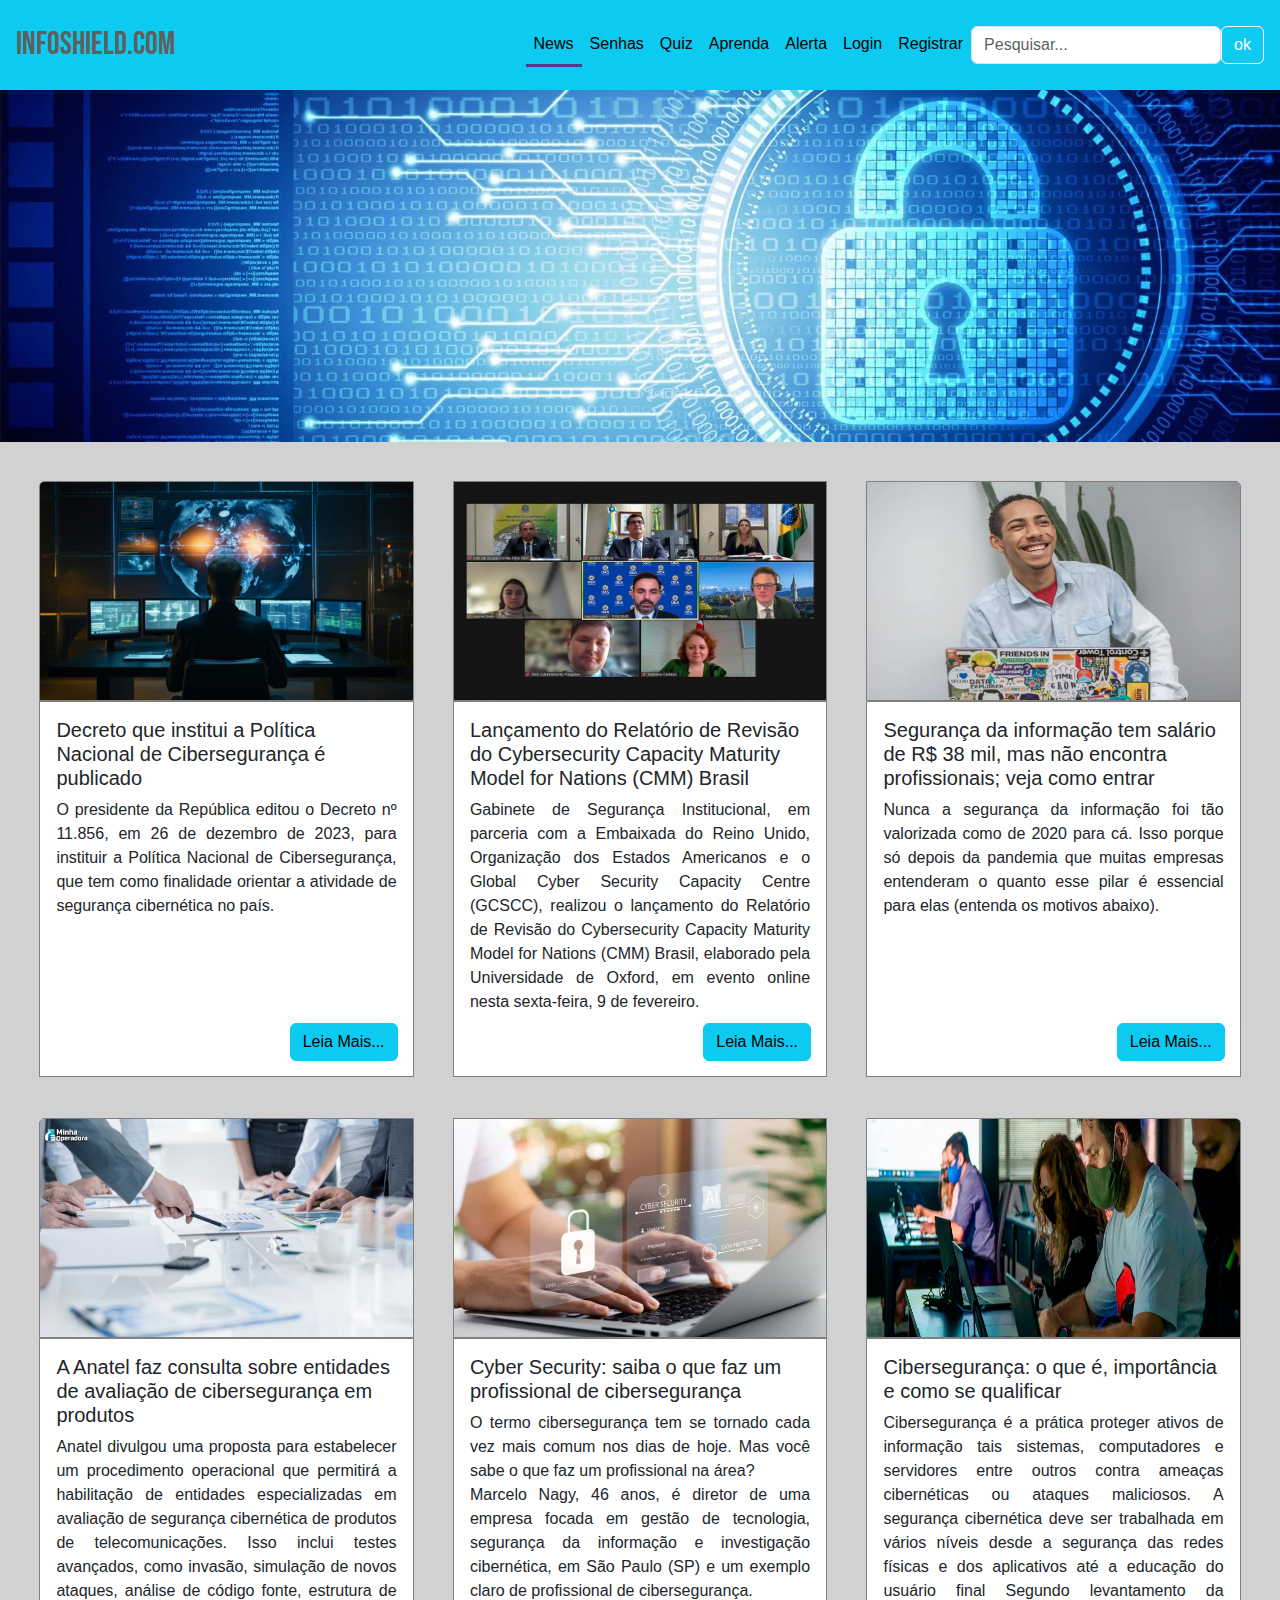
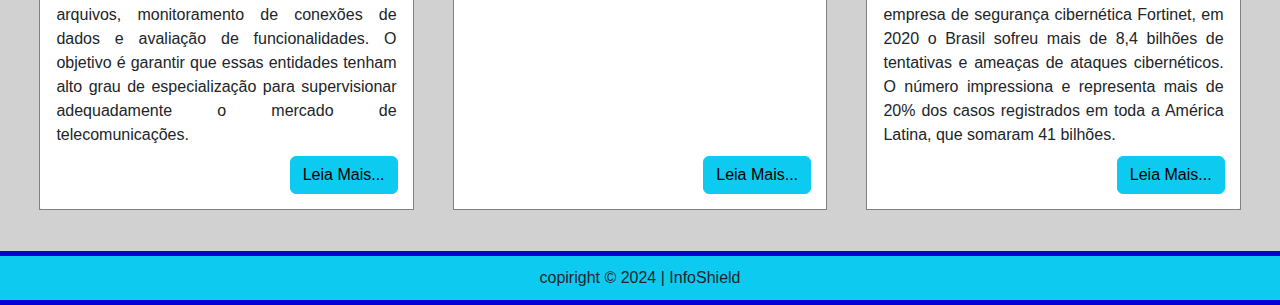
<file: src/index.html>
<!DOCTYPE html>
<html lang="pt-br">
<head>
    <meta charset="UTF-8">
    <meta name="viewport" content="width=device-width, initial-scale=1.0">
    <link href="/src/bootstrap-5.3.3-dist/bootstrap-5.3.3-dist/css/bootstrap.css" rel="stylesheet">
    <link rel="stylesheet" href="/src/styles/index.css">
    <link rel="stylesheet" href="/src/styles/global-styles.css">
    <link rel="preconnect" href="https://fonts.googleapis.com">
    <link rel="preconnect" href="https://fonts.gstatic.com" crossorigin>
    <link href="https://fonts.googleapis.com/css2?family=Archivo+Black&family=Bebas+Neue&family=Roboto:ital,wght@0,100;0,300;0,400;0,500;0,700;0,900;1,100;1,300;1,400;1,500;1,700;1,900&display=swap" rel="stylesheet">
    <title>InfoNews</title>
</head>
<body>
    <header>
      <nav class="navbar navbar-expand-md p-3 mb-0 bg-info text-muted">
        <a href="../src/login.html" class="navbar-brand bebas-neue-regular">InfoShield.com</a>
        <button class="navbar-toggler" data-bs-toggle="collapse" data-bs-target="#teste">
            <span class="navbar-toggler-icon"></span>
        </button>
        <div class="collapse navbar-collapse" id="teste">
            <ul class="navbar-nav ms-auto">
                <li class="nav-item">
                    <a href="#" class="nav-link active">News</a>
                </li>
                <li class="nav-item">
                    <a href="../src/Password.html" class="nav-link">Senhas</a>
                </li>
                <li class="nav-item">
                    <a href="/src/start-quiz.html" class="nav-link">Quiz</a>
                </li>
                <li class="nav-item">
                    <a href="../src/learn.html" class="nav-link">Aprenda</a>
                </li>
                <li class="nav-item">
                    <a href="../src/alerta2.html" class="nav-link">Alerta</a>
                </li>
                <li class="nav-item" id="login-item">
                    <a href="../src/login.html" class="nav-link">Login</a>
                </li>
                <li class="nav-item" id="register-item">
                    <a href="../src/cadastro.html" class="nav-link">Registrar</a>
                </li>
            </ul>
            <form class="form-inline d-flex">
                <input type="search" class="form-control" placeholder="Pesquisar..." aria-label="Search">
                <button class="btn btn-outline-secondary" type="submit">ok</button>
            </form>
        </div>
    </nav>
    </header>
    <div id="img">
        <img id="img" src="/src/imagens/header.jpeg" alt="Imagem inicial">
      </div>
    <section>
        <div class="card-group">
            <div class="card">
              <img src="/src/imagens/articles/article-one.jpg" class="card-img-top" alt="...">
              <div class="card-body">
                <h5 class="card-title">Decreto que institui a Política Nacional de Cibersegurança é publicado</h5>
                <p class="card-text">O presidente da República editou o Decreto nº 11.856, em 26 de dezembro de 2023,
                    para instituir a Política Nacional de Cibersegurança,
                    que tem como finalidade orientar a atividade de segurança cibernética no país.</p>
                <a href="https://www.mattosfilho.com.br/unico/decreto-politica-nacional-ciberseguranca/" class="btn btn-info btn-read-more">Leia Mais...</a>
              </div>
            </div>
            <div class="card">
              <img src="/src/imagens/articles/article-two.jpeg" class="card-img-top" alt="...">
              <div class="card-body">
                <h5 class="card-title">Lançamento do Relatório de Revisão do Cybersecurity Capacity
                    Maturity Model for Nations (CMM) Brasil</h5>
                <p class="card-text">Gabinete de Segurança Institucional, em parceria com a Embaixada do Reino Unido,
                    Organização dos Estados Americanos e o Global Cyber Security Capacity Centre (GCSCC), realizou o
                    lançamento do Relatório de Revisão do Cybersecurity Capacity Maturity Model for Nations (CMM) Brasil,
                     elaborado pela Universidade de Oxford, em evento online nesta sexta-feira, 9 de fevereiro.</p>
                <a href="https://www.gov.br/gsi/pt-br/centrais-de-conteudo/noticias/2024/lancamento-do-relatorio-de-revisao-do-cybersecurity-capacity-maturity-model-for-nations-cmm-brasil" class="btn btn-info btn-read-more">Leia Mais...</a>
              </div>
            </div>
            <div class="card">
              <img src="/src/imagens/articles/article-three.webp" class="card-img-top" alt="...">
              <div class="card-body">
                <h5 class="card-title">Segurança da informação tem salário de R$ 38 mil, mas não encontra
                    profissionais; veja como entrar</h5>
                <p class="card-text">Nunca a segurança da informação foi tão valorizada como
                    de 2020 para cá. Isso porque só depois da pandemia que muitas empresas entenderam
                    o quanto esse pilar é essencial para elas (entenda os motivos abaixo).</p>
                <a href="https://g1.globo.com/tecnologia/noticia/2023/08/17/seguranca-da-informacao-tem-salario-de-r-38-mil-mas-nao-encontra-profissionais-veja-como-entrar.ghtml" class="btn btn-info btn-read-more">Leia Mais...</a>
              </div>
            </div>
          </div>
    </section>
    <section>
        <div class="card-group">
            <div class="card">
              <img src="/src/imagens/articles/article-four.jpg" class="card-img-top" alt="...">
              <div class="card-body">
                <h5 class="card-title">A Anatel faz consulta sobre entidades de avaliação de cibersegurança em produtos</h5>
                <p class="card-text">Anatel divulgou uma proposta para estabelecer um procedimento
                    operacional que permitirá a habilitação de entidades especializadas em avaliação de segurança
                     cibernética de produtos de telecomunicações. Isso inclui testes avançados, como invasão,
                     simulação de novos ataques, análise de código fonte, estrutura de arquivos, monitoramento
                     de conexões de dados e avaliação de funcionalidades. O objetivo é garantir que essas entidades
                     tenham alto grau de especialização para supervisionar adequadamente o mercado de telecomunicações.</p>
                <a href="https://www.minhaoperadora.com.br/2024/02/anatel-faz-consulta-sobre-entidades-de-avaliacao-de-ciberseguranca-em-produtos.html" class="btn btn-info btn-read-more">Leia Mais...</a>
              </div>
            </div>
            <div class="card">
              <img src="/src/imagens/articles/article-five.jpg" class="card-img-top" alt="...">
              <div class="card-body">
                <h5 class="card-title">Cyber Security: saiba o que faz um profissional de cibersegurança</h5>
                <p class="card-text">O termo cibersegurança tem se
                    tornado cada vez mais comum nos dias de hoje. Mas você sabe o que faz um profissional na área? <br>

                    Marcelo Nagy, 46 anos, é diretor de uma empresa focada em gestão de tecnologia, segurança da informação e investigação cibernética, em São Paulo (SP) e um exemplo claro de profissional de cibersegurança.</p>
                <a href="https://olhardigital.com.br/2022/09/29/seguranca/cyber-security-saiba-o-que-faz-um-profissional-de-ciberseguranca/" class="btn btn-info btn-read-more">Leia Mais...</a>
              </div>
            </div>
            <div class="card">
              <img src="/src/imagens/articles/article-six.jpg" class="card-img-top" alt="...">
              <div class="card-body">
                <h5 class="card-title">Cibersegurança: o que é, importância e como se qualificar</h5>
                <p class="card-text">Cibersegurança é a prática proteger ativos de informação tais sistemas, computadores e servidores entre outros contra ameaças cibernéticas ou ataques maliciosos.

                    A segurança cibernética deve ser trabalhada em vários níveis desde a segurança das redes físicas e dos aplicativos até a educação do usuário final

                    Segundo levantamento da empresa de segurança cibernética Fortinet, em 2020 o Brasil sofreu mais de
                    8,4 bilhões de tentativas e ameaças de ataques cibernéticos. O número impressiona e representa mais de
                    20% dos casos registrados em toda a América Latina, que somaram 41 bilhões.</p>
                <a href="https://www.portaldaindustria.com.br/industria-de-a-z/ciberseguranca/" class="btn btn-info btn-read-more">Leia Mais...</a>
              </div>
            </div>
          </div>
    </section>
</main>
<footer class="bg-info text-center">
  <div id="barrmt"></div>
    <p>copiright © 2024 | InfoShield</p>
  <div id="barr"></div>
</footer>

    <script src="https://cdn.jsdelivr.net/npm/bootstrap@5.3.3/dist/js/bootstrap.bundle.min.js"
     integrity="sha384-YvpcrYf0tY3lHB60NNkmXc5s9fDVZLESaAA55NDzOxhy9GkcIdslK1eN7N6jIeHz" crossorigin="anonymous"></script>
     <script src="./scripts/authenticated-navbar.js"></script>
</body>
</file>
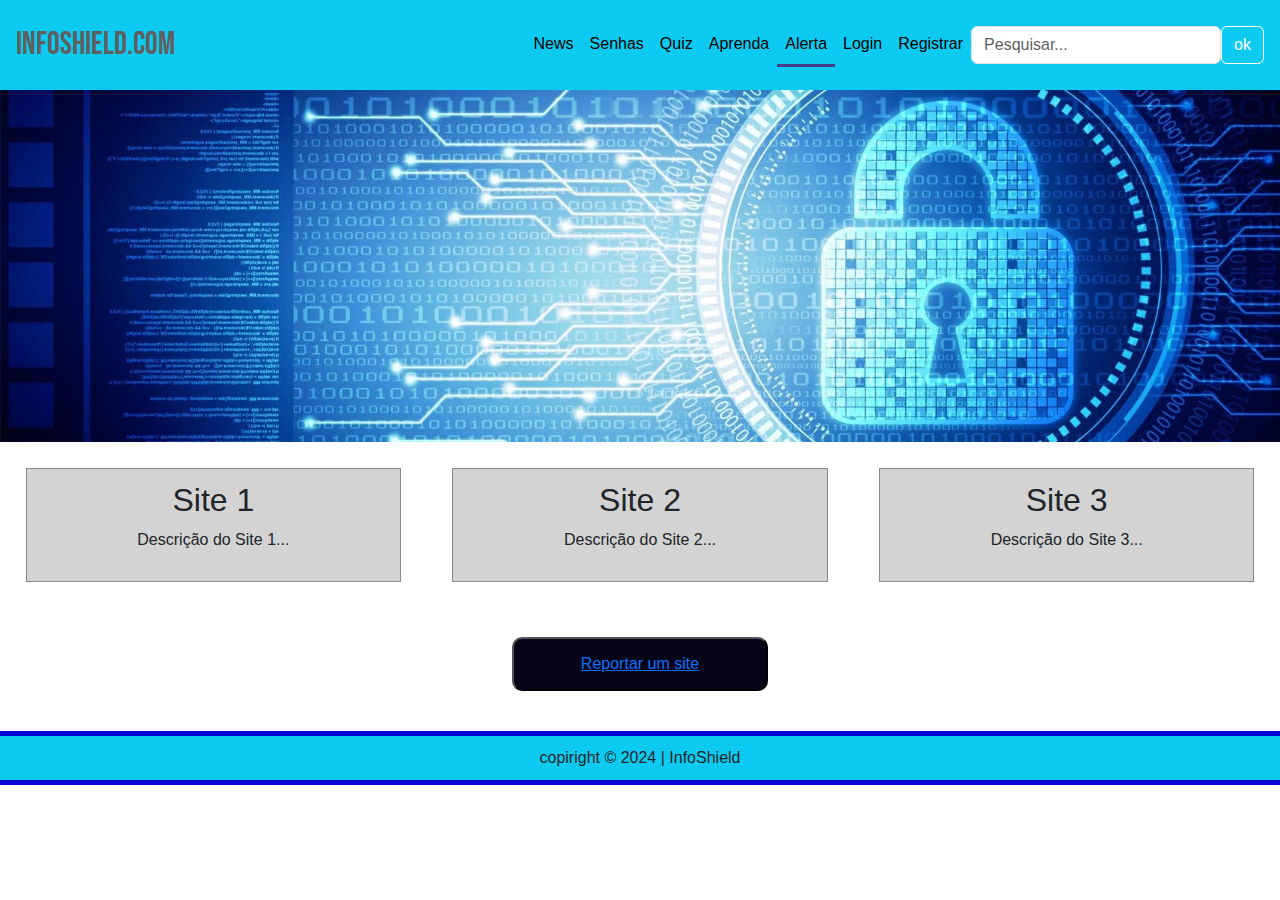
<file: src/alerta.html>
<!DOCTYPE html>
<html lang="pt-br">
<head>
    <meta charset="UTF-8">
    <meta name="viewport" content="width=device-width, initial-scale=1.0">
    <title>InfoShield Alertas</title>
    <link href="/src/bootstrap-5.3.3-dist/bootstrap-5.3.3-dist/css/bootstrap.css" rel="stylesheet">
    <link href="https://fonts.googleapis.com/css2?family=Archivo+Black&family=Bebas+Neue&family=Roboto:ital,wght@0,100;0,300;0,400;0,500;0,700;0,900;1,100;1,300;1,400;1,500;1,700;1,900&display=swap" rel="stylesheet">
    <link rel="stylesheet" href="styles/global-styles.css">
    <link rel="stylesheet" href="styles/alerta.css">
</head>
<body>
  <header>
    <nav class="navbar navbar-expand-md p-3 mb-0 bg-info text-muted">
      <a href="#" class="navbar-brand bebas-neue-regular">InfoShield.com</a>
      <button class="navbar-toggler" data-bs-toggle="collapse" data-bs-target="#teste">
          <span class="navbar-toggler-icon"></span>
      </button>
      <div class="collapse navbar-collapse" id="teste">
          <ul class="navbar-nav ms-auto">
              <li class="nav-item">
                  <a href="#" class="nav-link">News</a>
              </li>
              <li class="nav-item">
                  <a href="../src/Password.html" class="nav-link">Senhas</a>
              </li>
              <li class="nav-item">
                  <a href="/src/start-quiz.html" class="nav-link">Quiz</a>
              </li>
              <li class="nav-item">
                  <a href="../src/learn.html" class="nav-link">Aprenda</a>
              </li>
              <li class="nav-item">
                  <a href="../src/alerta2.html" class="nav-link active">Alerta</a>
              </li>
              <li class="nav-item" id="login-item">
                  <a href="../src/login.html" class="nav-link">Login</a>
              </li>
              <li class="nav-item" id="register-item">
                  <a href="../src/cadastro.html" class="nav-link">Registrar</a>
              </li>
          </ul>
          <form class="form-inline d-flex">
              <input type="search" class="form-control" placeholder="Pesquisar..." aria-label="Search">
              <button class="btn btn-outline-secondary" type="submit">ok</button>
          </form>
      </div>
  </nav>
</header>
      <section class="banner-principal">
      <img
        class="img-fluid banner-image"
        src="imagens/header.jpeg"
        alt="Imagem inicial"
      />
    </section>


    <div class="alerta">
      <div class="grupo-alerta">
          <div class ="card-alerta">
              <h2>Site 1</h2>
              <p>Descrição do Site 1...</p>
          </div>
          <div class ="card-alerta">
              <h2>Site 2</h2>
              <p>Descrição do Site 2...</p>
          </div>
          <div class ="card-alerta">
              <h2>Site 3</h2>
              <p>Descrição do Site 3...</p>
          </div>
      </div>
  </div>

    <button class="reportar-alerta">
      <a href="reportar.html">Reportar um site</a>
    </button>


    <footer class="bg-info text-center">
      <div id="barrmt"></div>
        <p>copiright © 2024 | InfoShield</p>
      <div id="barr"></div>
    </footer>

    <script src="./scripts/authenticated-navbar.js"></script>
        <script src="https://cdn.jsdelivr.net/npm/bootstrap@5.3.3/dist/js/bootstrap.bundle.min.js"
         integrity="sha384-YvpcrYf0tY3lHB60NNkmXc5s9fDVZLESaAA55NDzOxhy9GkcIdslK1eN7N6jIeHz" crossorigin="anonymous"></script>
</body>
</html>
</file>
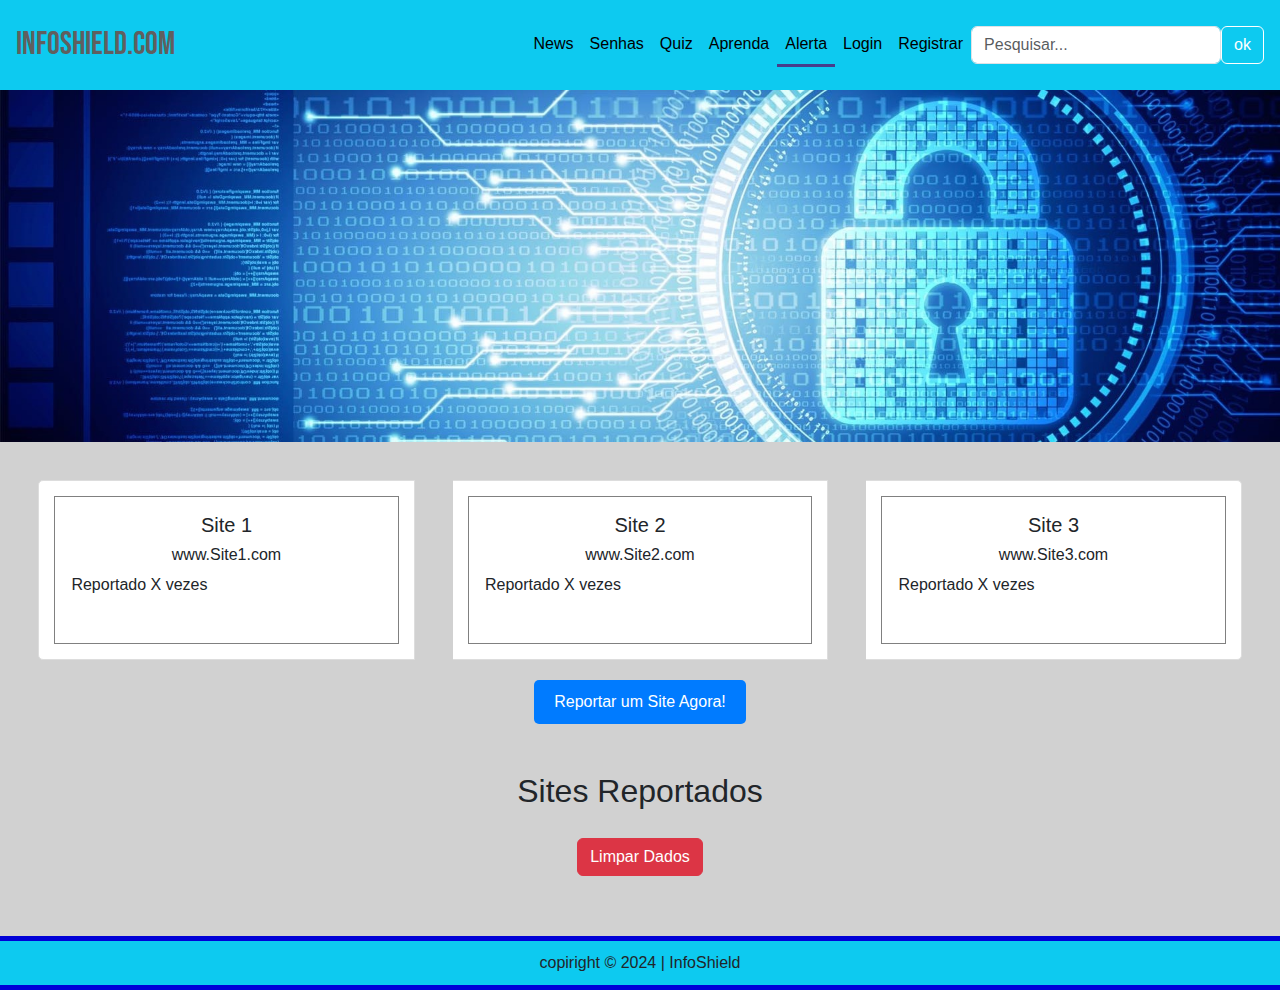
<file: src/alerta2.html>
<!DOCTYPE html>
<html lang="pt-br">
<head>
    <meta charset="UTF-8">
    <meta name="viewport" content="width=device-width, initial-scale=1.0">
    <link href="/src/bootstrap-5.3.3-dist/bootstrap-5.3.3-dist/css/bootstrap.css" rel="stylesheet">
    <link rel="stylesheet" href="/src/styles/alerta2.css">
    <link rel="stylesheet" href="/src/styles/global-styles.css">
    <link rel="preconnect" href="https://fonts.googleapis.com">
    <link rel="preconnect" href="https://fonts.gstatic.com" crossorigin>
    <link href="https://fonts.googleapis.com/css2?family=Archivo+Black&family=Bebas+Neue&family=Roboto:ital,wght@0,100;0,300;0,400;0,500;0,700;0,900;1,100;1,300;1,400;1,500;1,700;1,900&display=swap" rel="stylesheet">
    <title>Alerta</title>
</head>
<body>
  <header>
    <nav class="navbar navbar-expand-md p-3 mb-0 bg-info text-muted">
        <a href="../src/index.html" class="navbar-brand bebas-neue-regular">InfoShield.com</a>
        <button class="navbar-toggler" data-bs-toggle="collapse" data-bs-target="#teste">
            <span class="navbar-toggler-icon"></span>
        </button>
        <div class="collapse navbar-collapse" id="teste">
            <ul class="navbar-nav ms-auto">
                <li class="nav-item">
                    <a href="../src/index.html" class="nav-link">News</a>
                </li>
                <li class="nav-item">
                    <a href="../src/Password.html" class="nav-link">Senhas</a>
                </li>
                <li class="nav-item">
                    <a href="/src/start-quiz.html" class="nav-link">Quiz</a>
                </li>
                <li class="nav-item">
                    <a href="../src/learn.html" class="nav-link">Aprenda</a>
                </li>
                <li class="nav-item">
                    <a href="../src/alerta2.html" class="nav-link active">Alerta</a>
                </li>
                <li class="nav-item" id="login-item">
                    <a href="../src/login.html" class="nav-link">Login</a>
                </li>
                <li class="nav-item" id="register-item">
                    <a href="../src/cadastro.html" class="nav-link">Registrar</a>
                </li>
            </ul>
            </ul>
            <form class="form-inline d-flex">
                <input type="search" class="form-control" placeholder="Pesquisar..." aria-label="Search">
                <button class="btn btn-outline-secondary" type="submit">ok</button>
            </form>
        </div>
    </nav>
  </header>
  <div id="img">
      <img id="img" src="/src/imagens/header.jpeg" alt="Imagem inicial">
  </div>

  <section id="staticContent">
      <div class="card-group">
          <div id="site1" class="card ranking-card">
              <div class="card-body">
                  <h5 class="card-title text-center">Site 1</h5>
                  <h6 class="card-title text-center">www.Site1.com</h6>
                  <p class="card-text">Reportado X vezes</p>
              </div>
          </div>
          <div id="site2" class="card ranking-card">
              <div class="card-body">
                  <h5 class="card-title text-center">Site 2</h5>
                  <h6 class="card-title text-center">www.Site2.com</h6>
                  <p class="card-text">Reportado X vezes</p>
              </div>
          </div>
          <div id="site3" class="card ranking-card">
              <div class="card-body">
                  <h5 class="card-title text-center">Site 3</h5>
                  <h6 class="card-title text-center">www.Site3.com</h6>
                  <p class="card-text">Reportado X vezes</p>
              </div>
          </div>
      </div>
  </section>

  <div class="btn-read-more-container">
      <a href="reportar2.html" class="btn btn-read-more">Reportar um Site Agora!</a>
  </div>

  <section id="reportList" class="mt-5">
      <div class="container">
          <h2 class="text-center">Sites Reportados</h2>
          <div id="reports" class="row">
              <!-- Reported sites will be injected here -->
          </div>
      </div>
  </section>

  <div class="text-center">
      <button id="clearStorage" class="btn btn-danger clear-btn">Limpar Dados</button>
  </div>

  <footer class="bg-info text-center">
      <div id="barrmt"></div>
      <p>copiright © 2024 | InfoShield</p>
      <div id="barr"></div>
  </footer>

  <script src="https://cdn.jsdelivr.net/npm/bootstrap@5.3.3/dist/js/bootstrap.bundle.min.js" integrity="sha384-YvpcrYf0tY3lHB60NNkmXc5s9fDVZLESaAA55NDzOxhy9GkcIdslK1eN7N6jIeHz" crossorigin="anonymous"></script>
  <script>
      document.addEventListener('DOMContentLoaded', function() {
          let reports = JSON.parse(localStorage.getItem('siteReports')) || {};

          let reportList = document.getElementById('reports');
          reportList.innerHTML = '';

          let sortedReports = Object.entries(reports).sort((a, b) => b[1].count - a[1].count);

          // Update the static content with the top 3 sites
          const topSites = ['site1', 'site2', 'site3'];
          topSites.forEach((siteId, index) => {
              const site = sortedReports[index];
              if (site) {
                  const [url, data] = site;
                  const siteDiv = document.getElementById(siteId);
                  siteDiv.querySelector('.card-title.text-center').textContent = data.name;
                  siteDiv.querySelector('.card-title.text-center + h6').textContent = url;
                  siteDiv.querySelector('.card-text').textContent = `Reportado ${data.count} vezes`;
              }
          });

          // Display all reports below "Sites Reportados"
          Object.keys(reports).forEach(url => {
              reports[url].stories.forEach((story, index) => {
                  let reportCard = document.createElement('div');
                  reportCard.className = 'report-card';

                  let reportTitle = document.createElement('h5');
                  reportTitle.textContent = reports[url].name;

                  let reportUrl = document.createElement('h6');
                  reportUrl.className = 'text-muted';
                  reportUrl.textContent = url;

                  let reportDate = document.createElement('p');
                  reportDate.className = 'card-text';
                  reportDate.textContent = `Data: ${reports[url].date}`;

                  let reportStory = document.createElement('p');
                  reportStory.className = 'card-text';
                  reportStory.textContent = `História: ${story}`;

                  reportCard.appendChild(reportTitle);
                  reportCard.appendChild(reportUrl);
                  reportCard.appendChild(reportDate);
                  reportCard.appendChild(reportStory);

                  reportList.appendChild(reportCard);
              });
          });

          // Clear local storage
          document.getElementById('clearStorage').addEventListener('click', function() {
              localStorage.removeItem('siteReports');
              window.location.reload();
          });
      });
  </script>
  <script src="./scripts/authenticated-navbar.js"></script>
</body>
</html>
</file>
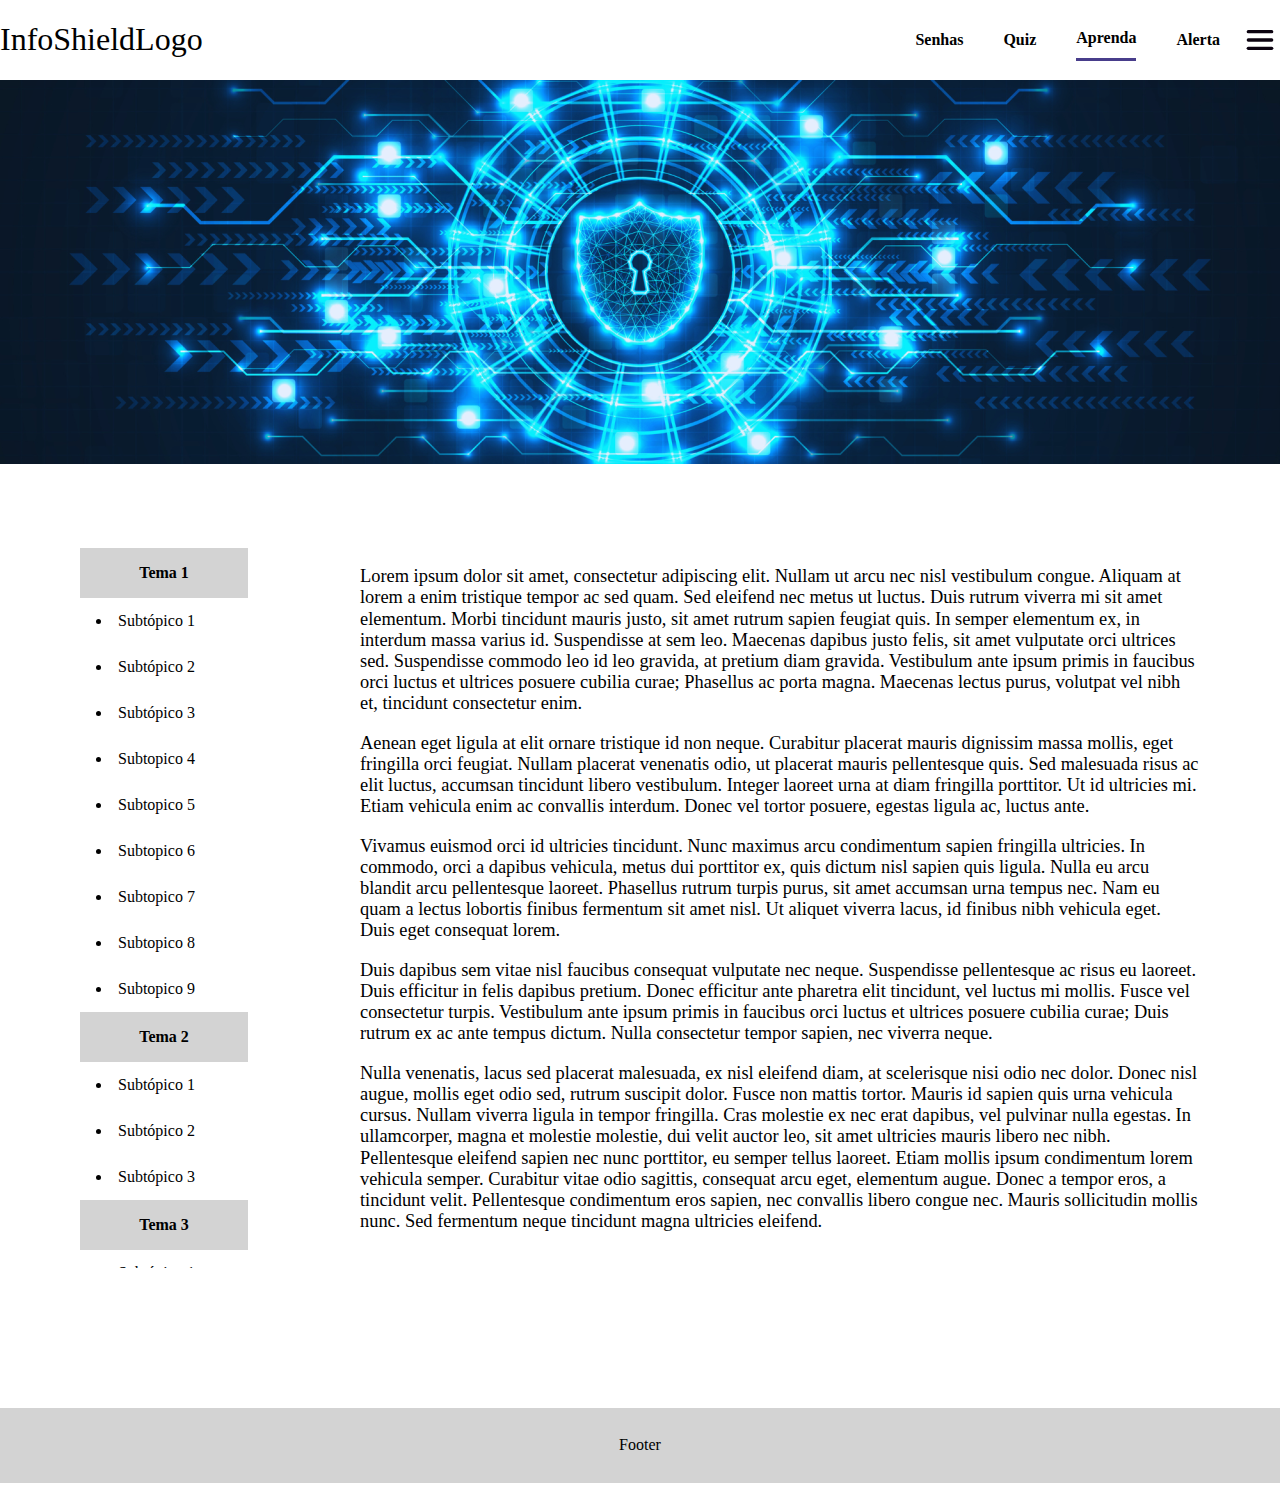
<file: src/Aprenda.html>
<!DOCTYPE html>
<html lang="pt">
  <head>
    <meta charset="UTF-8" />
    <meta name="viewport" content="width=device-width, initial-scale=1.0" />
    <title>Aprenda</title>
    <link rel="stylesheet" href="style-aprenda.css" />
  </head>
  <body>
    <header>
      <div class="logo">
        <h1>InfoShieldLogo</h1>
      </div>
      <div class="menu">
        <ul>
          <li class="menu-item">
            <a href="Password.html">Senhas</a>
          </li>
          <li class="menu-item">
            <a href="Quiz.html">Quiz</a>
          </li>
          <li class="menu-item active">
            <a href="Aprenda.html">Aprenda</a>
          </li>
          <li class="menu-item">
            <a href="#">Alerta</a>
          </li>
        </ul>
        <svg
          class="menu-icon"
          width="40px"
          height="40px"
          viewBox="0 0 24 24"
          version="1.1"
          xmlns="http://www.w3.org/2000/svg"
          xmlns:xlink="http://www.w3.org/1999/xlink"
        >
          <title>Menu</title>
          <g
            id="Page-1"
            stroke="none"
            stroke-width="1"
            fill="none"
            fill-rule="evenodd"
          >
            <g id="Menu">
              <rect
                id="Rectangle"
                fill-rule="nonzero"
                x="0"
                y="0"
                width="24"
                height="24"
              ></rect>
              <line
                x1="5"
                y1="7"
                x2="19"
                y2="7"
                id="Path"
                stroke="#0C0310"
                stroke-width="2"
                stroke-linecap="round"
              ></line>
              <line
                x1="5"
                y1="17"
                x2="19"
                y2="17"
                id="Path"
                stroke="#0C0310"
                stroke-width="2"
                stroke-linecap="round"
              ></line>
              <line
                x1="5"
                y1="12"
                x2="19"
                y2="12"
                id="Path"
                stroke="#0C0310"
                stroke-width="2"
                stroke-linecap="round"
              ></line>
            </g>
          </g>
        </svg>
      </div>
    </header>
    <main>
      <section class="banner-principal">
        <img
          class="img-fluid banner-image"
          src="./imagens/learn.png"
          alt="Um banner representando a página 'Aprenda'"
        />
      </section>
      <div class="container">
        <div class="sidebar">
          <h2>Tema 1</h2>
          <ul>
            <a href="#"><li>Subtópico 1</li></a>
            <a href="#"><li>Subtópico 2</li></a>
            <a href="#"><li>Subtópico 3</li></a>
            <a href="#"><li>Subtopico 4</li></a>
            <a href="#"><li>Subtopico 5</li></a>
            <a href="#"><li>Subtopico 6</li></a>
            <a href="#"><li>Subtopico 7</li></a>
            <a href="#"><li>Subtopico 8</li></a>
            <a href="#"><li>Subtopico 9</li></a>
          </ul>

          <h2>Tema 2</h2>
          <ul class="subtopics">
            <a href="#"><li>Subtópico 1</li></a>
            <a href="#"><li>Subtópico 2</li></a>
            <a href="#"><li>Subtópico 3</li></a>
          </ul>

          <h2>Tema 3</h2>
          <ul class="subtopics">
            <a href="#"><li>Subtópico 1</li></a>
            <a href="#"><li>Subtópico 2</li></a>
            <a href="#"><li>Subtópico 3</li></a>
          </ul>
        </div>

        <div class="learn-text-container">
          <p>
            Lorem ipsum dolor sit amet, consectetur adipiscing elit. Nullam ut
            arcu nec nisl vestibulum congue. Aliquam at lorem a enim tristique
            tempor ac sed quam. Sed eleifend nec metus ut luctus. Duis rutrum
            viverra mi sit amet elementum. Morbi tincidunt mauris justo, sit
            amet rutrum sapien feugiat quis. In semper elementum ex, in interdum
            massa varius id. Suspendisse at sem leo. Maecenas dapibus justo
            felis, sit amet vulputate orci ultrices sed. Suspendisse commodo leo
            id leo gravida, at pretium diam gravida. Vestibulum ante ipsum
            primis in faucibus orci luctus et ultrices posuere cubilia curae;
            Phasellus ac porta magna. Maecenas lectus purus, volutpat vel nibh
            et, tincidunt consectetur enim.
          </p>
          <p>
            Aenean eget ligula at elit ornare tristique id non neque. Curabitur
            placerat mauris dignissim massa mollis, eget fringilla orci feugiat.
            Nullam placerat venenatis odio, ut placerat mauris pellentesque
            quis. Sed malesuada risus ac elit luctus, accumsan tincidunt libero
            vestibulum. Integer laoreet urna at diam fringilla porttitor. Ut id
            ultricies mi. Etiam vehicula enim ac convallis interdum. Donec vel
            tortor posuere, egestas ligula ac, luctus ante.
          </p>
          <p>
            Vivamus euismod orci id ultricies tincidunt. Nunc maximus arcu
            condimentum sapien fringilla ultricies. In commodo, orci a dapibus
            vehicula, metus dui porttitor ex, quis dictum nisl sapien quis
            ligula. Nulla eu arcu blandit arcu pellentesque laoreet. Phasellus
            rutrum turpis purus, sit amet accumsan urna tempus nec. Nam eu quam
            a lectus lobortis finibus fermentum sit amet nisl. Ut aliquet
            viverra lacus, id finibus nibh vehicula eget. Duis eget consequat
            lorem.
          </p>
          <p>
            Duis dapibus sem vitae nisl faucibus consequat vulputate nec neque.
            Suspendisse pellentesque ac risus eu laoreet. Duis efficitur in
            felis dapibus pretium. Donec efficitur ante pharetra elit tincidunt,
            vel luctus mi mollis. Fusce vel consectetur turpis. Vestibulum ante
            ipsum primis in faucibus orci luctus et ultrices posuere cubilia
            curae; Duis rutrum ex ac ante tempus dictum. Nulla consectetur
            tempor sapien, nec viverra neque.
          </p>
          <p>
            Nulla venenatis, lacus sed placerat malesuada, ex nisl eleifend
            diam, at scelerisque nisi odio nec dolor. Donec nisl augue, mollis
            eget odio sed, rutrum suscipit dolor. Fusce non mattis tortor.
            Mauris id sapien quis urna vehicula cursus. Nullam viverra ligula in
            tempor fringilla. Cras molestie ex nec erat dapibus, vel pulvinar
            nulla egestas. In ullamcorper, magna et molestie molestie, dui velit
            auctor leo, sit amet ultricies mauris libero nec nibh. Pellentesque
            eleifend sapien nec nunc porttitor, eu semper tellus laoreet. Etiam
            mollis ipsum condimentum lorem vehicula semper. Curabitur vitae odio
            sagittis, consequat arcu eget, elementum augue. Donec a tempor eros,
            a tincidunt velit. Pellentesque condimentum eros sapien, nec
            convallis libero congue nec. Mauris sollicitudin mollis nunc. Sed
            fermentum neque tincidunt magna ultricies eleifend.
          </p>
        </div>
      </div>
    </main>
    <footer class="footer">
      <span>Footer</span>
    </footer>
  </body>
</html>
</file>
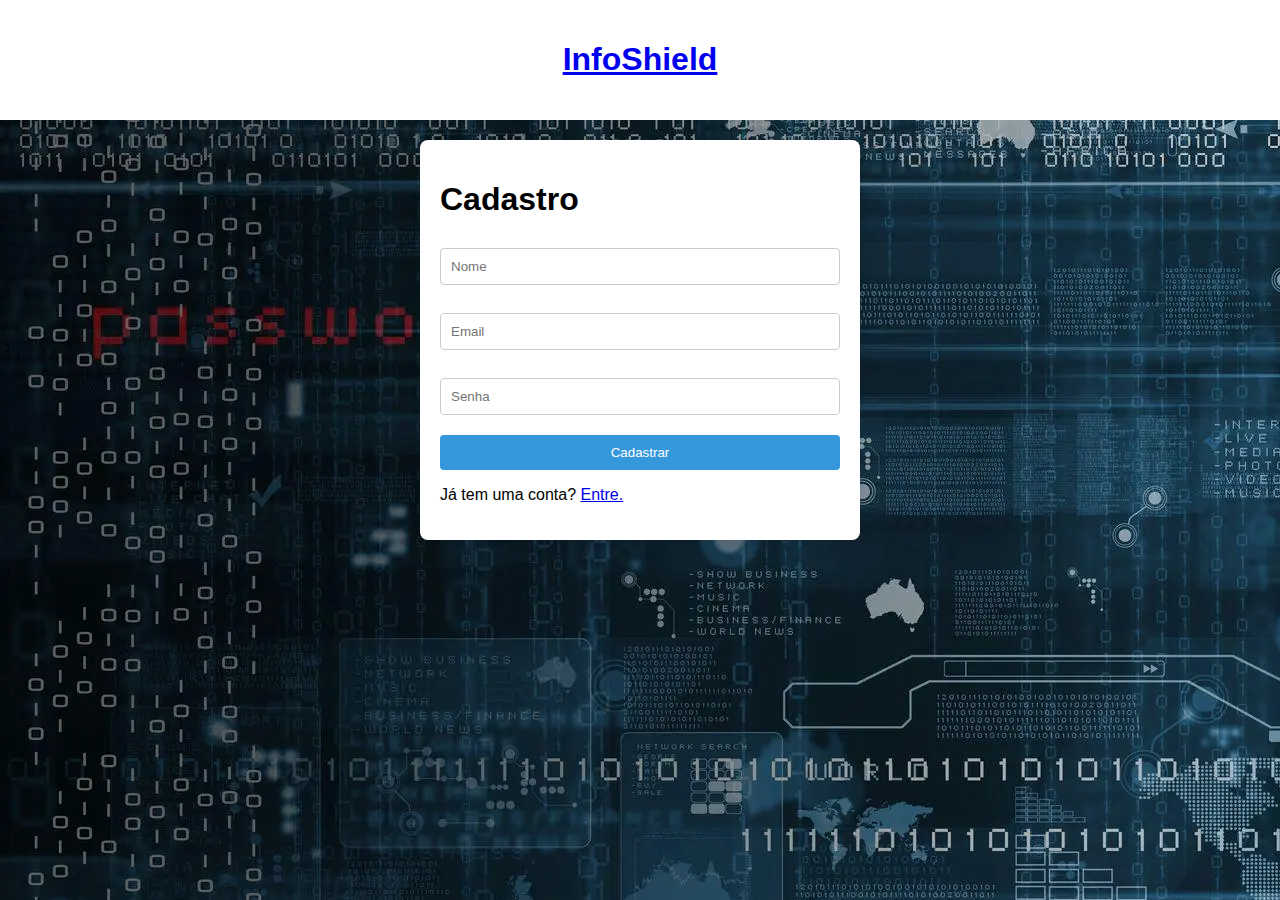
<file: src/cadastro.html>
<!DOCTYPE html>
<html lang="pt-BR">
<head>
  <meta charset="UTF-8">
  <meta name="viewport" content="width=device-width, initial-scale=1.0">
  <title>Cadastro</title>
  <link rel="stylesheet" href="estilo.css">
</head>
<body>

<header>
    <h1><a href="./index.html">InfoShield</a></h1>
</header>

<form id="cadastroForm">
  <h1>Cadastro</h1>
  <input type="text" name="nome" id="nome" placeholder="Nome">
  <input type="email" name="email" id="email" placeholder="Email">
  <input type="password" name="senha" id="senha" placeholder="Senha">
  <input type="submit" value="Cadastrar">
  <p>Já tem uma conta? <a href="login.html">Entre.</a></p>
</form>

<script type="module" src="./scripts/sign-up.js"></script>
</body>
</html>
</file>
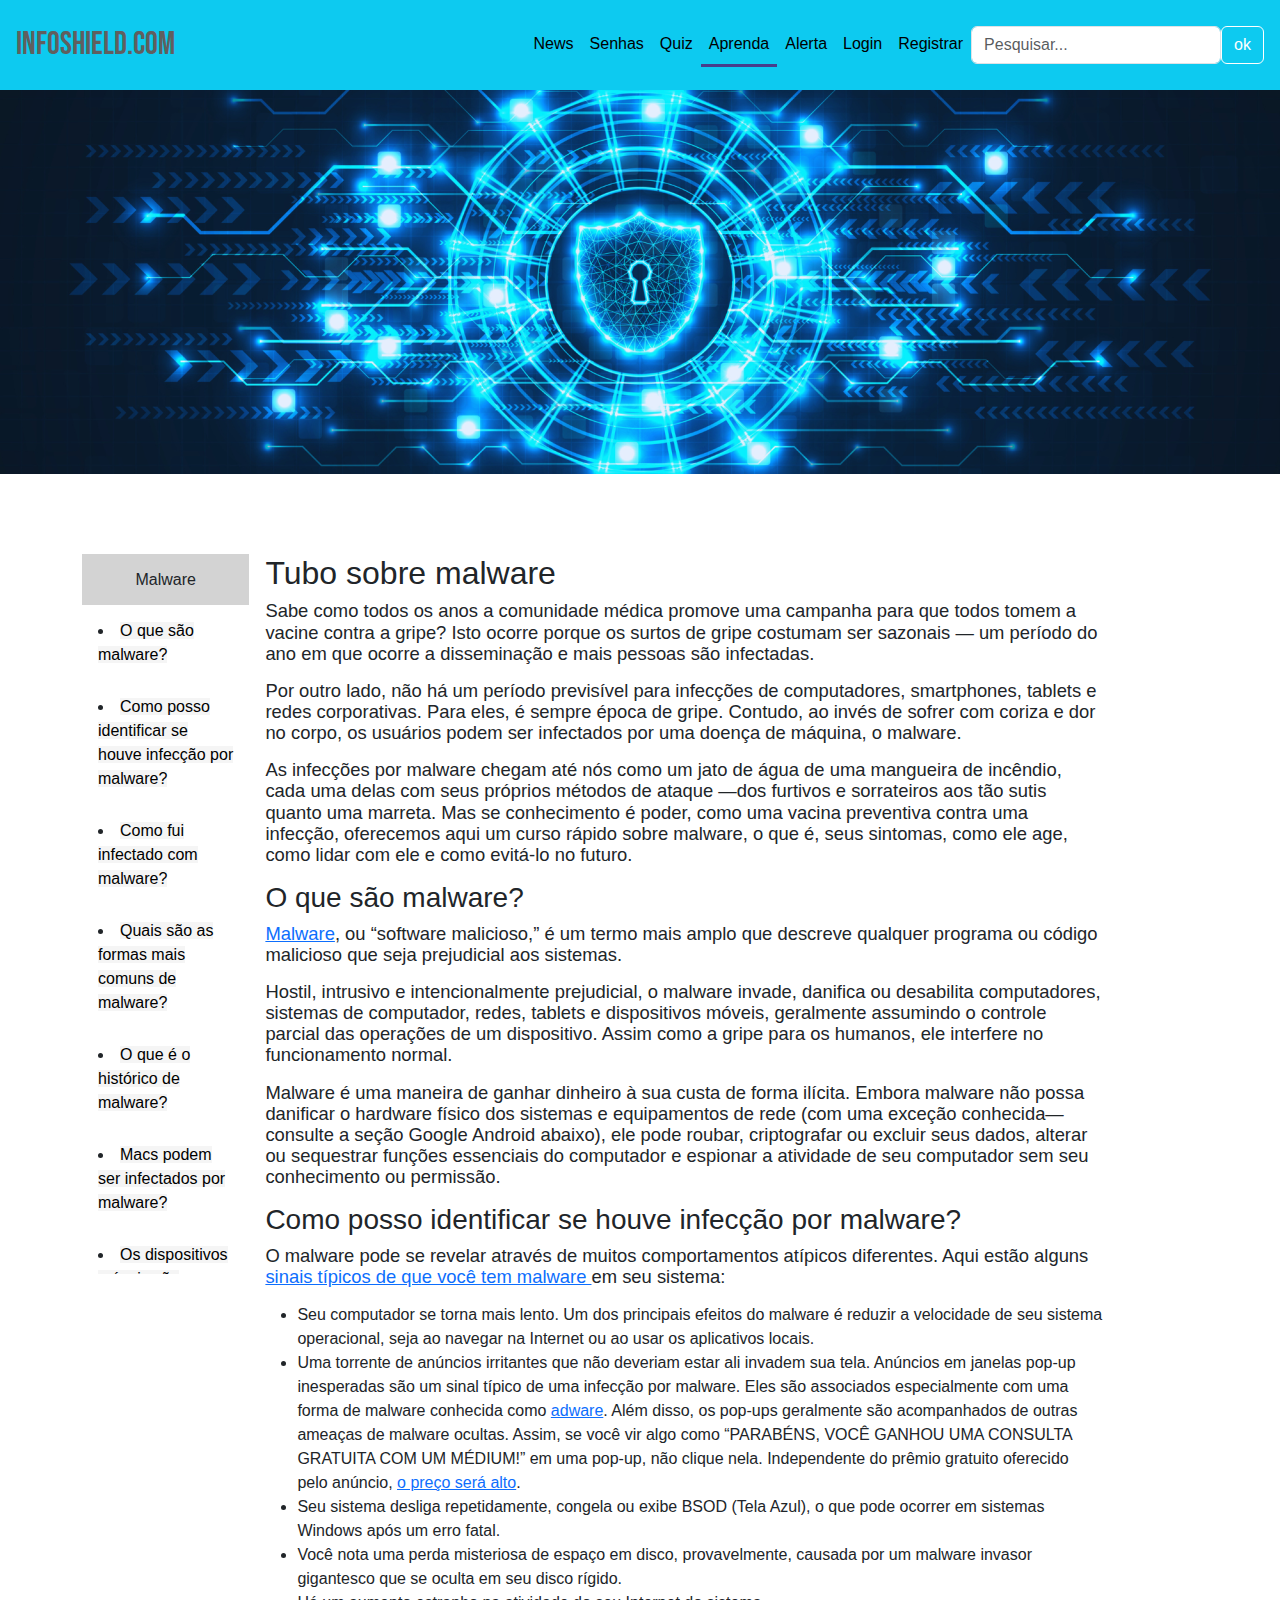
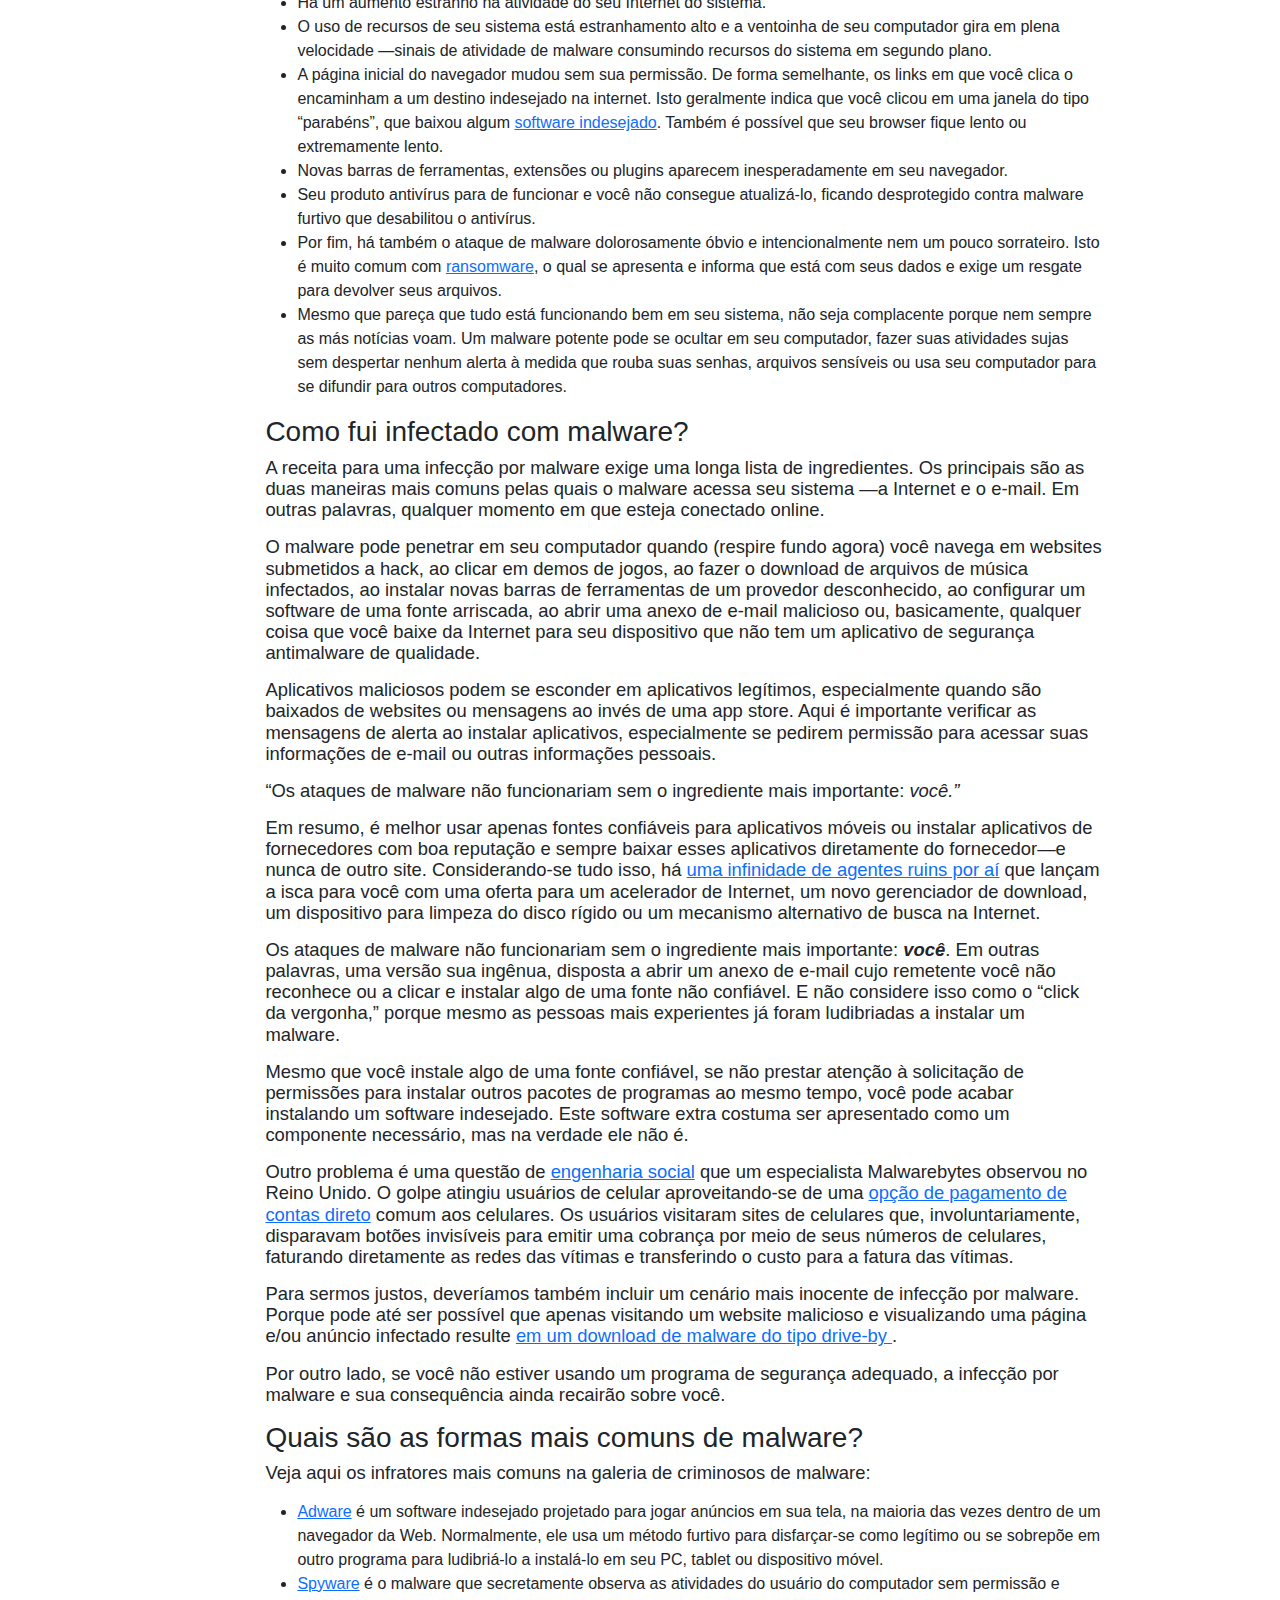
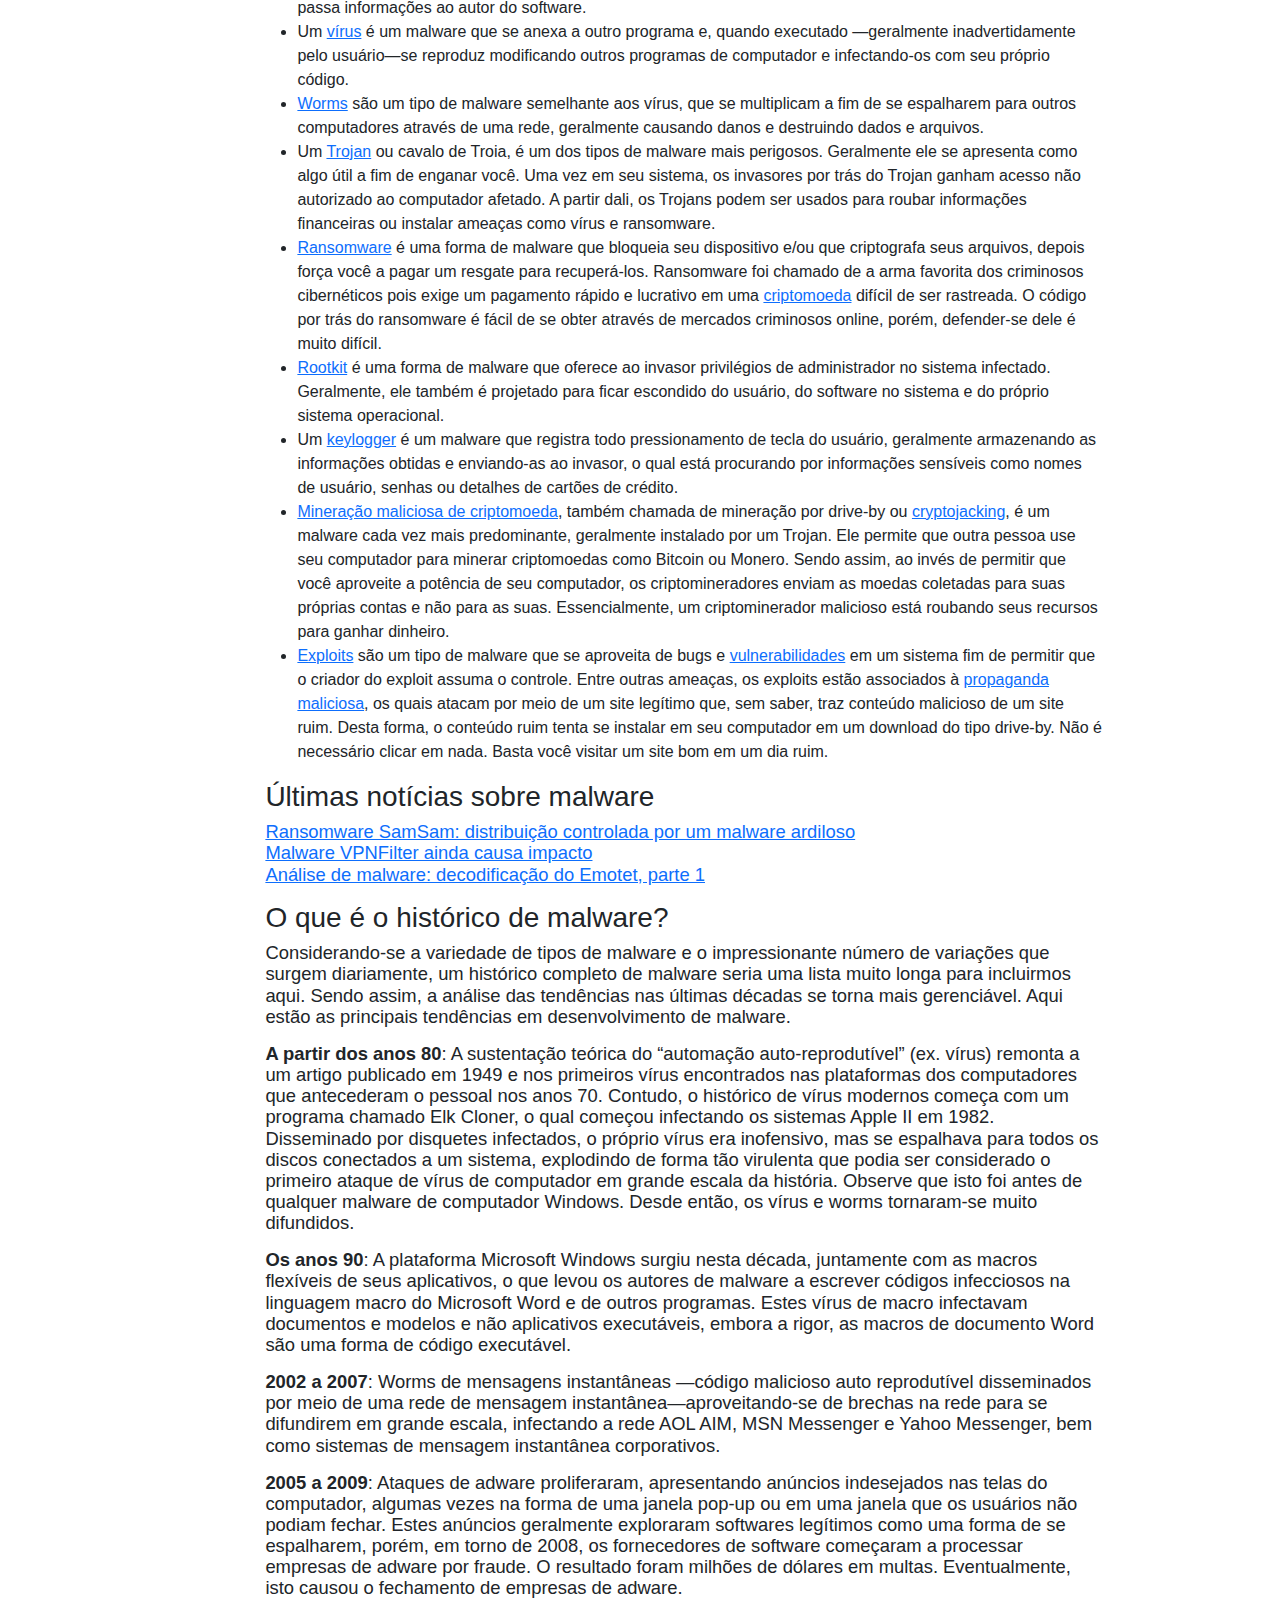
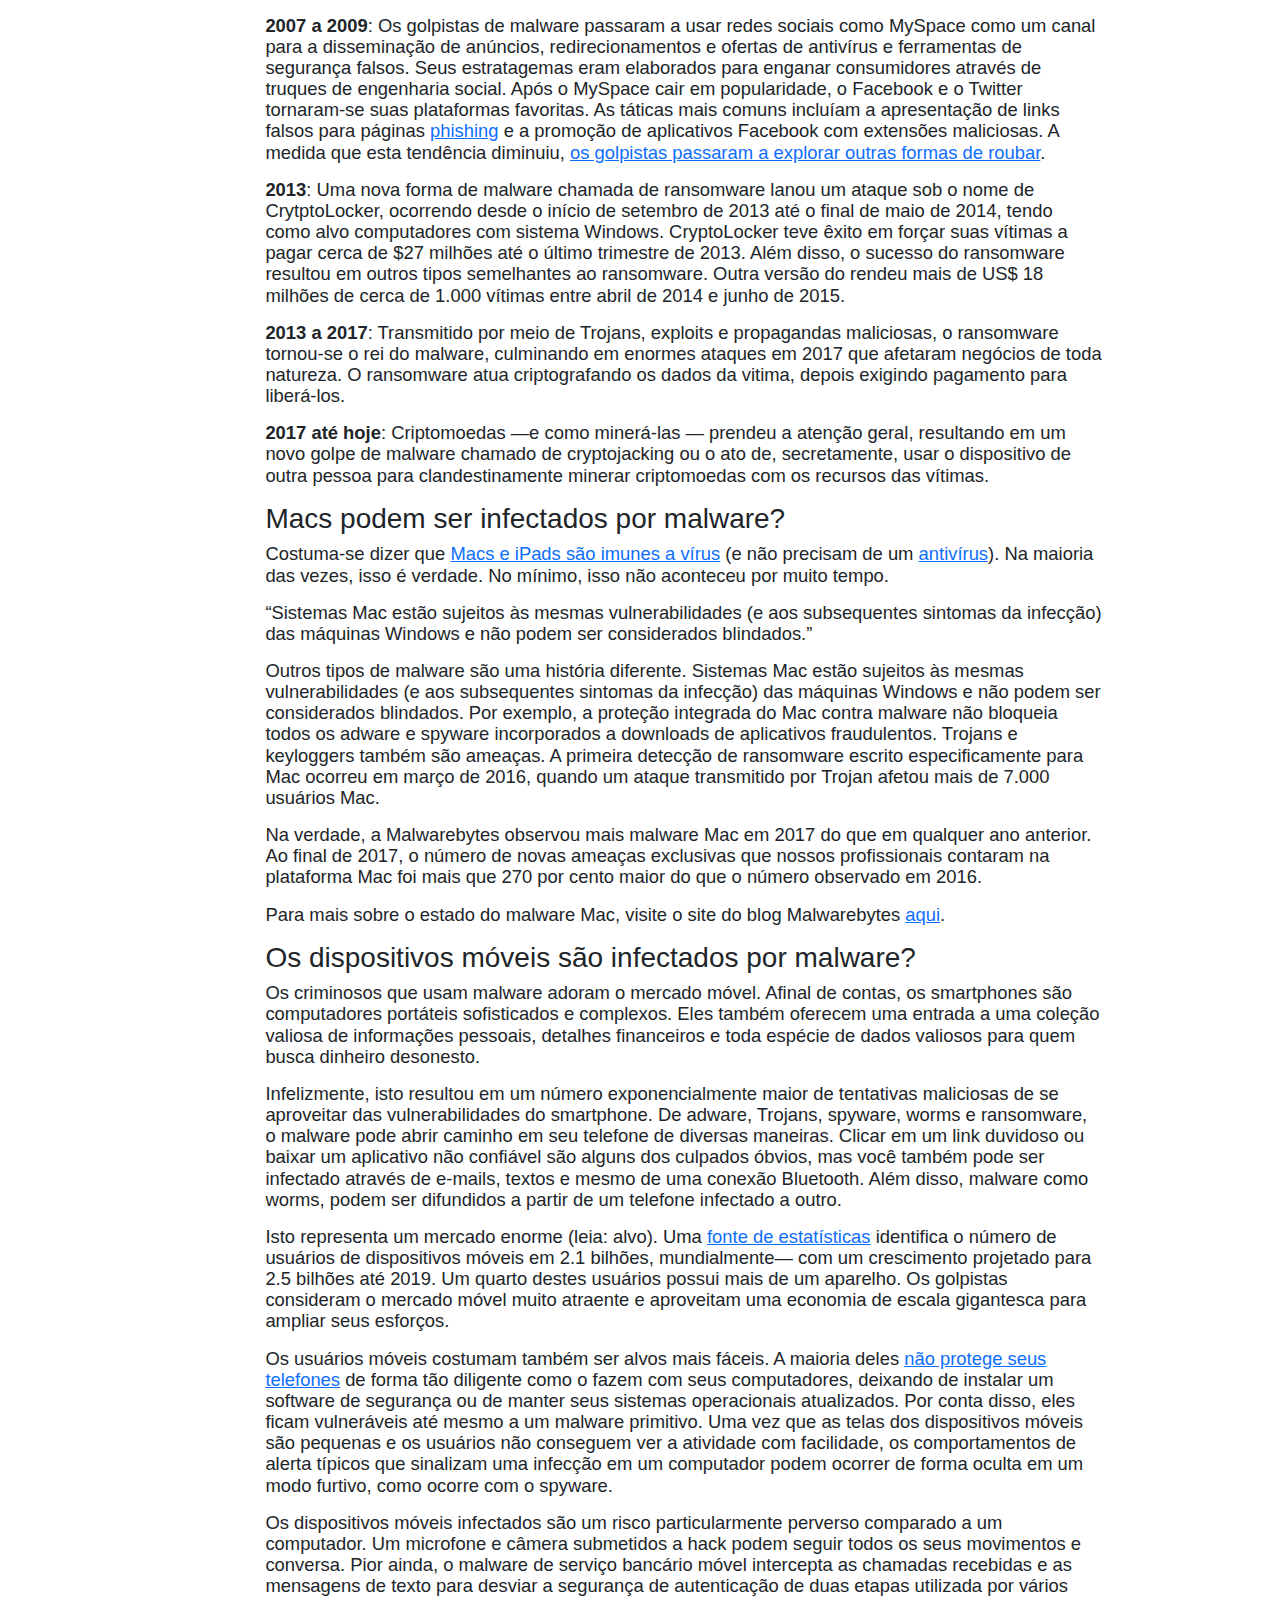
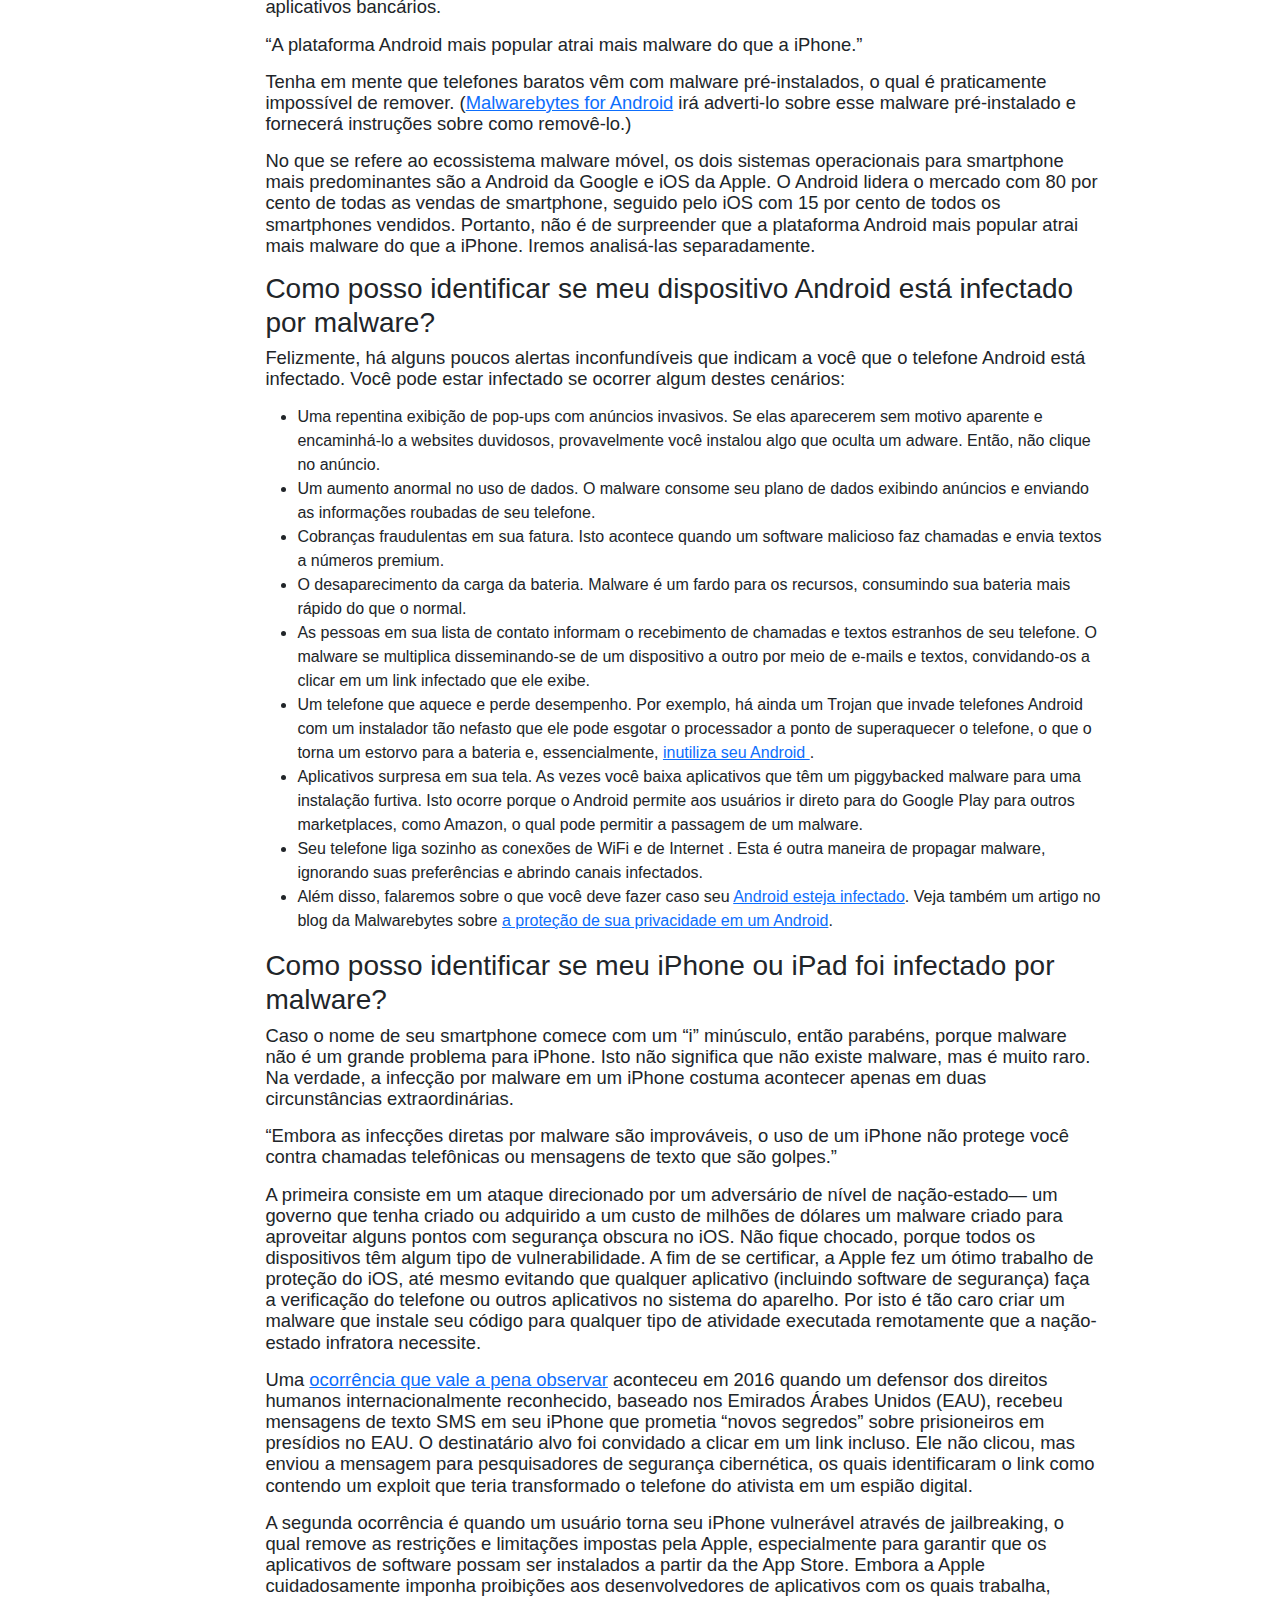
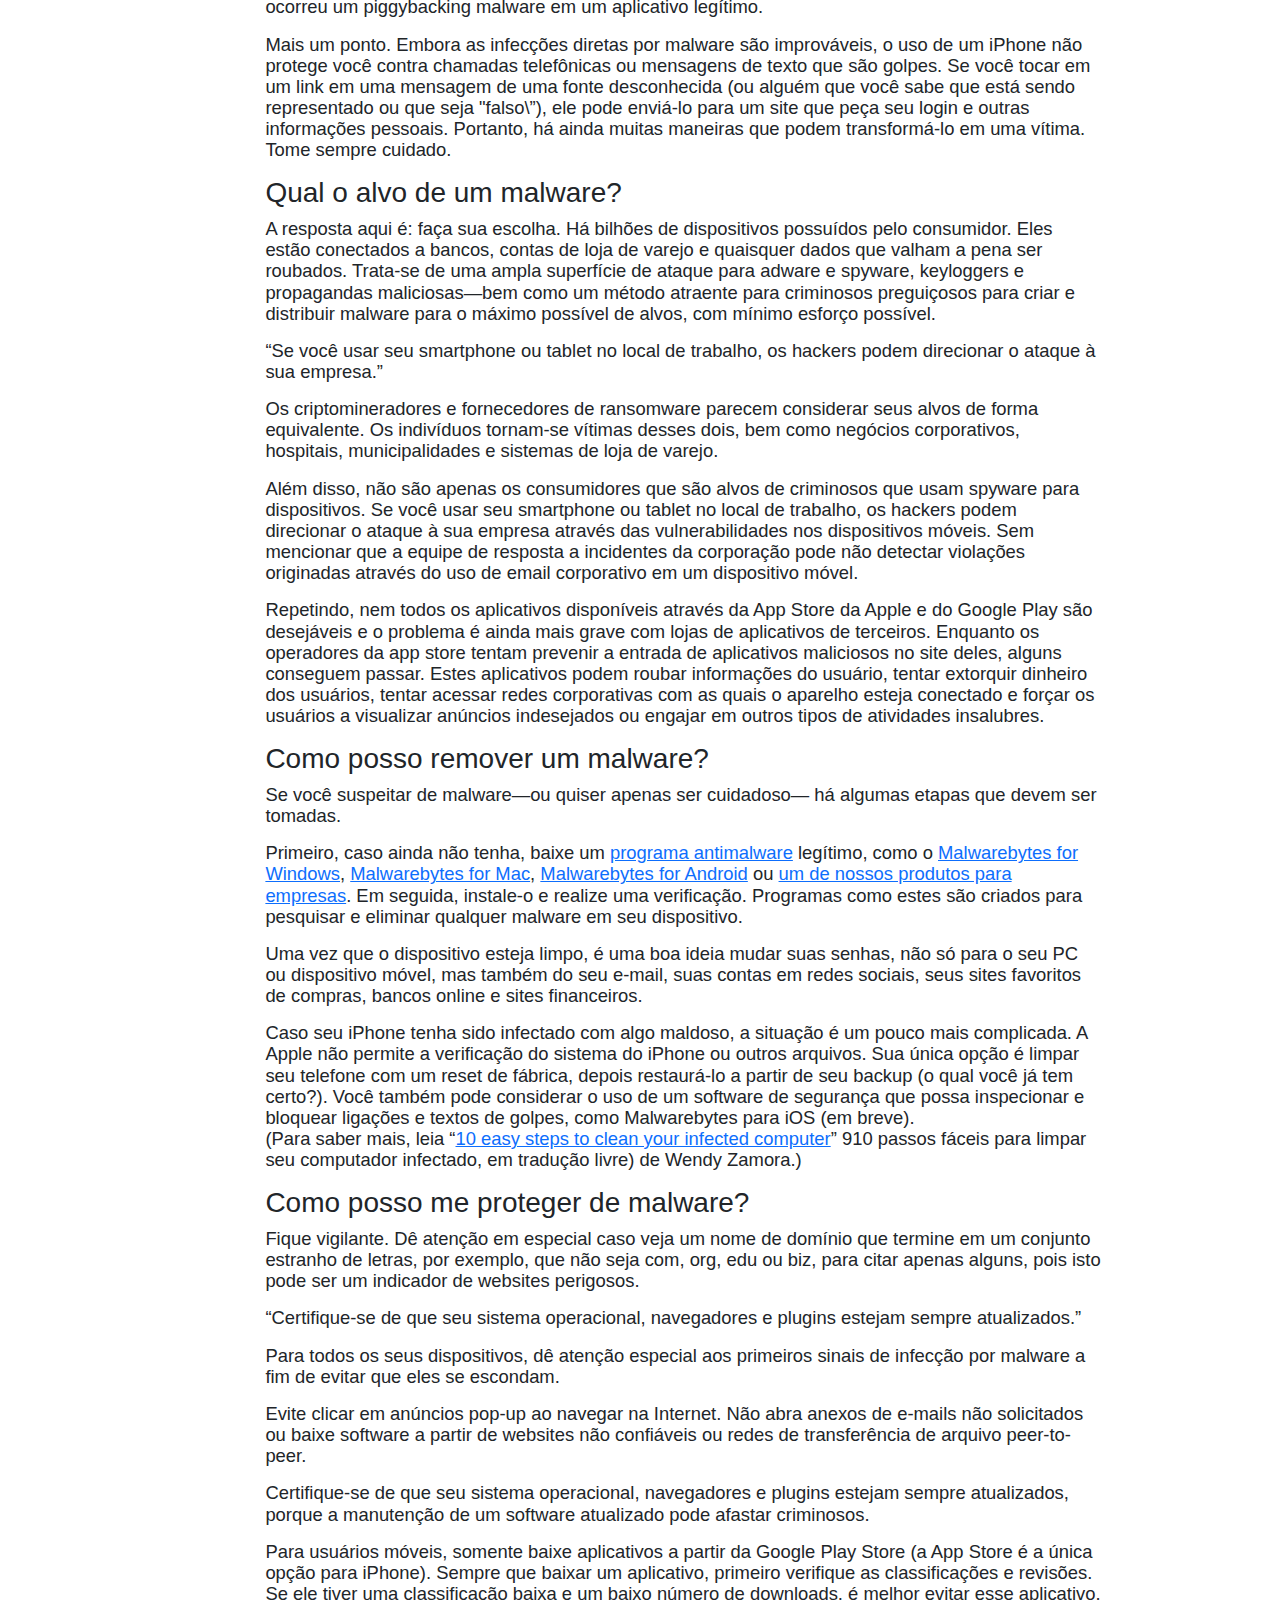
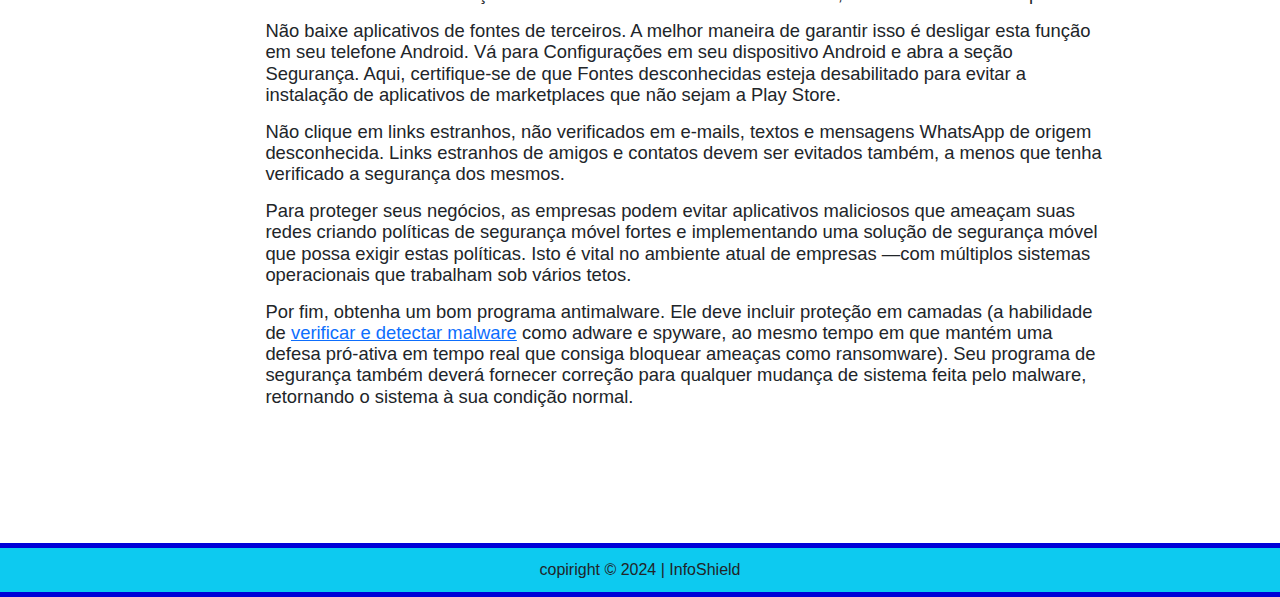
<file: src/learn.html>
<!DOCTYPE html>
<html lang="pt">
  <head>
    <meta charset="UTF-8" />
    <meta name="viewport" content="width=device-width, initial-scale=1.0" />
    <title>Aprenda</title>
    <link rel="stylesheet" href="styles/global-styles.css" />
    <link rel="stylesheet" href="styles/learn.css" />
    <link href="/src/bootstrap-5.3.3-dist/bootstrap-5.3.3-dist/css/bootstrap.css" rel="stylesheet">
    <link rel="stylesheet" href="/src/styles/global-styles.css">
    <link rel="preconnect" href="https://fonts.googleapis.com">
    <link rel="preconnect" href="https://fonts.gstatic.com" crossorigin>
    <link href="https://fonts.googleapis.com/css2?family=Archivo+Black&family=Bebas+Neue&family=Roboto:ital,wght@0,100;0,300;0,400;0,500;0,700;0,900;1,100;1,300;1,400;1,500;1,700;1,900&display=swap" rel="stylesheet">
  </head>
  <body>
    <header>
        <nav class="navbar navbar-expand-md p-3 mb-0 bg-info text-muted">
            <a href="../src/index.html" class="navbar-brand bebas-neue-regular">InfoShield.com</a>
            <button class="navbar-toggler" data-bs-toggle="collapse" data-bs-target="#teste">
                <span class="navbar-toggler-icon"></span>
            </button>
            <div class="collapse navbar-collapse" id="teste">
                <ul class="navbar-nav ms-auto">
                    <li class="nav-item">
                        <a href="../src/index.html" class="nav-link">News</a>
                    </li>
                    <li class="nav-item">
                        <a href="../src/Password.html" class="nav-link">Senhas</a>
                    </li>
                    <li class="nav-item">
                        <a href="/src/start-quiz.html" class="nav-link">Quiz</a>
                    </li>
                    <li class="nav-item">
                        <a href="../src/learn.html" class="nav-link active">Aprenda</a>
                    </li>
                    <li class="nav-item">
                        <a href="../src/alerta2.html" class="nav-link">Alerta</a>
                    </li>
                    <li class="nav-item" id="login-item">
                        <a href="../src/login.html" class="nav-link">Login</a>
                    </li>
                    <li class="nav-item" id="register-item">
                        <a href="../src/cadastro.html" class="nav-link">Registrar</a>
                    </li>
                </ul>
                </ul>
                <form class="form-inline d-flex">
                    <input type="search" class="form-control" placeholder="Pesquisar..." aria-label="Search">
                    <button class="btn btn-outline-secondary" type="submit">ok</button>
                </form>
            </div>
        </nav>
  </header>
    <main>
      <section class="banner-principal">
        <img
          class="img-fluid banner-image"
          src="./imagens/learn.png"
          alt="Um banner representando a página 'Aprenda'"
        />
      </section>
      <div class="container">
        <div class="sidebar">
          <h2>Malware</h2>
          <ul>
            <li><a href="#what-is-malware">O que são malware?</a></li>
            <li><a href="#how-can-i-tell-if-i-have-a-malware-infection">Como posso identificar se houve infecção por malware?</a></li>
            <li><a href="#how-do-i-get-malware">Como fui infectado com malware? </a></li>
            <li><a href="#what-are-the-most-common-forms-of-malware">Quais são as formas mais comuns de malware? </a></li>
            <li><a href="#what-is-the-history-of-malware">O que é o histórico de malware?</a></li>
            <li><a href="#do-macs-get-malware">Macs podem ser infectados por malware?</a></li>
            <li><a href="#do-mobile-devices-get-malware">Os dispositivos móveis são infectados por malware?</a></li>
            <li><a href="#how-can-i-tell-if-my-android-device-has-malware">Como posso identificar se meu dispositivo Android está infectado por malware?</a></li>
            <li><a href="#how-can-i-tell-if-my-iphone-or-ipad-has-malware">Como posso identificar se meu iPhone ou iPad foi infectado por malware?</a></li>
            <li><a href="#who-does-malware-target">Qual o alvo de um malware?</a></li>
            <li><a href="#how-can-i-remove-malware">Como posso remover um malware?</a></li>
            <li><a href="#how-can-i-protect-myself-from-malware">Como posso me proteger de malware?</a></li>
          </ul>
        </div>

        <div class="learn-text-container">
            <!-- <p>Texto extraido de www.malwarebytes.com</p> -->
          <h2>Tubo sobre malware</h2>
<p>Sabe como todos os anos a comunidade médica promove uma campanha para que todos tomem a vacine contra a gripe? Isto
    ocorre porque os surtos de gripe costumam ser sazonais — um período do ano em que ocorre a disseminação e mais
    pessoas são infectadas. </p>
<p>Por outro lado, não há um período previsível para infecções de computadores, smartphones, tablets e redes
    corporativas. Para eles, é sempre época de gripe. Contudo, ao invés de sofrer com coriza e dor no corpo, os
    usuários podem ser infectados por uma doença de máquina, o malware. </p>
<p>As infecções por malware chegam até nós como um jato de água de uma mangueira de incêndio, cada uma delas com seus
    próprios métodos de ataque —dos furtivos e sorrateiros aos tão sutis quanto uma marreta. Mas se conhecimento é
    poder, como uma vacina preventiva contra uma infecção, oferecemos aqui um curso rápido sobre malware, o que é, seus
    sintomas, como ele age, como lidar com ele e como evitá-lo no futuro. </p>
<h3 id="what-is-malware">O que são malware? </h3>
<p><a href="https://blog.malwarebytes.com/glossary/malware/" target="_blank">Malware</a>, ou &ldquo;software
    malicioso,” é um termo mais amplo que descreve qualquer programa ou código malicioso que seja prejudicial aos
    sistemas. </p>
<p>Hostil, intrusivo e intencionalmente prejudicial, o malware invade, danifica ou desabilita computadores, sistemas de
    computador, redes, tablets e dispositivos móveis, geralmente assumindo o controle parcial das operações de um
    dispositivo. Assim como a gripe para os humanos, ele interfere no funcionamento normal. </p>
<p>Malware é uma maneira de ganhar dinheiro à sua custa de forma ilícita. Embora malware não possa danificar o hardware
    físico dos sistemas e equipamentos de rede (com uma exceção conhecida— consulte a seção Google Android abaixo), ele
    pode roubar, criptografar ou excluir seus dados, alterar ou sequestrar funções essenciais do computador e espionar
    a atividade de seu computador sem seu conhecimento ou permissão. </p>
<h3 id="how-can-i-tell-if-i-have-a-malware-infection">Como posso identificar se houve infecção por malware?</h3>
<p>O malware pode se revelar através de muitos comportamentos atípicos diferentes. Aqui estão alguns <a href="https://blog.malwarebytes.com/101/2016/05/how-to-tell-if-youre-infected-with-malware/" target="_blank">sinais típicos de que você tem malware </a>em seu sistema: </p>
<ul type="disc">
    <li>Seu computador se torna mais lento. Um dos principais efeitos do malware é reduzir a velocidade de seu sistema
        operacional, seja ao navegar na Internet ou ao usar os aplicativos locais.</li>
    <li>Uma torrente de anúncios irritantes que não deveriam estar ali invadem sua tela. Anúncios em janelas pop-up
        inesperadas são um sinal típico de uma infecção por malware. Eles são associados especialmente com uma forma de
        malware conhecida como <a href="/adware/" target="_blank">adware</a>. Além disso, os pop-ups geralmente são
        acompanhados de outras ameaças de malware ocultas. Assim, se você vir algo como &ldquo;PARABÉNS, VOCÊ GANHOU
        UMA CONSULTA GRATUITA COM UM MÉDIUM!” em uma pop-up, não clique nela. Independente do prêmio gratuito oferecido
        pelo anúncio, <a href="https://blog.malwarebytes.com/101/2018/01/how-to-remove-adware-from-your-pc/" target="_blank">o
            preço será alto</a>.</li>
    <li>Seu sistema desliga repetidamente, congela ou exibe BSOD (Tela Azul), o que pode ocorrer em sistemas Windows
        após um erro fatal. </li>
    <li>Você nota uma perda misteriosa de espaço em disco, provavelmente, causada por um malware invasor gigantesco que
        se oculta em seu disco rígido. </li>
    <li>Há um aumento estranho na atividade do seu Internet do sistema.</li>
    <li>O uso de recursos de seu sistema está estranhamento alto e a ventoinha de seu computador gira em plena
        velocidade —sinais de atividade de malware consumindo recursos do sistema em segundo plano.</li>
    <li>A página inicial do navegador mudou sem sua permissão. De forma semelhante, os links em que você clica o
        encaminham a um destino indesejado na internet. Isto geralmente indica que você clicou em uma janela do tipo
        &ldquo;parabéns”, que baixou algum <a href="https://blog.malwarebytes.com/101/2016/02/how-to-avoid-potentially-unwanted-programs/" target="_blank">software indesejado</a>. Também é possível que seu browser fique lento ou extremamente
        lento. </li>
    <li>Novas barras de ferramentas, extensões ou plugins aparecem inesperadamente em seu navegador.</li>
    <li>Seu produto antivírus para de funcionar e você não consegue atualizá-lo, ficando desprotegido contra malware
        furtivo que desabilitou o antivírus. </li>
    <li>Por fim, há também o ataque de malware dolorosamente óbvio e intencionalmente nem um pouco sorrateiro. Isto é
        muito comum com <a href="/ransomware/" target="_blank">ransomware</a>, o qual se apresenta e informa que está
        com seus dados e exige um resgate para devolver seus arquivos.   </li>
    <li>Mesmo que pareça que tudo está funcionando bem em seu sistema, não seja complacente porque nem sempre as más
        notícias voam. Um malware potente pode se ocultar em seu computador, fazer suas atividades sujas sem despertar
        nenhum alerta à medida que rouba suas senhas, arquivos sensíveis ou usa seu computador para se difundir para
        outros computadores. </li>
</ul>
<h3 id="how-do-i-get-malware">Como fui infectado com malware? </h3>
<p>A receita para uma infecção por malware exige uma longa lista de ingredientes. Os principais são as duas maneiras
    mais comuns pelas quais o malware acessa seu sistema —a Internet e o e-mail. Em outras palavras, qualquer momento
    em que esteja conectado online. </p>
<p>O malware pode penetrar em seu computador quando (respire fundo agora) você navega em websites submetidos a hack, ao
    clicar em demos de jogos, ao fazer o download de arquivos de música infectados, ao instalar novas barras de
    ferramentas de um provedor desconhecido, ao configurar um software de uma fonte arriscada, ao abrir uma anexo de
    e-mail malicioso ou, basicamente, qualquer coisa que você baixe da Internet para seu dispositivo que não tem um
    aplicativo de segurança antimalware de qualidade. </p>
<p>Aplicativos maliciosos podem se esconder em aplicativos legítimos, especialmente quando são baixados de websites ou
    mensagens ao invés de uma app store. Aqui é importante verificar as mensagens de alerta ao instalar aplicativos,
    especialmente se pedirem permissão para acessar suas informações de e-mail ou outras informações pessoais. </p>
<div class="callout-quote">
    <p> &ldquo;Os ataques de malware não funcionariam sem o ingrediente mais importante: <em>você.”</em></p>
</div>
<p>Em resumo, é melhor usar apenas fontes confiáveis para aplicativos móveis ou instalar aplicativos de fornecedores
    com boa reputação e sempre baixar esses aplicativos diretamente do fornecedor—e nunca de outro site.
    Considerando-se tudo isso, há <a href="https://blog.malwarebytes.com/101/2015/10/10-ways-to-protect-against-hackers/" target="_blank">uma infinidade de agentes ruins por aí</a> que lançam a isca para você com uma oferta para um
    acelerador de Internet, um novo gerenciador de download, um dispositivo para limpeza do disco rígido ou um
    mecanismo alternativo de busca na Internet.</p>
<p>Os ataques de malware não funcionariam sem o ingrediente mais importante: <strong><em>você</em></strong>. Em outras
    palavras, uma versão sua ingênua, disposta a abrir um anexo de e-mail cujo remetente você não reconhece ou a clicar
    e instalar algo de uma fonte não confiável. E não considere isso como o &ldquo;click da vergonha,” porque mesmo as
    pessoas mais experientes já foram ludibriadas a instalar um malware. </p>
<p>Mesmo que você instale algo de uma fonte confiável, se não prestar atenção à solicitação de permissões para instalar
    outros pacotes de programas ao mesmo tempo, você pode acabar instalando um software indesejado. Este software extra
    costuma ser apresentado como um componente necessário, mas na verdade ele não é. </p>
<p>Outro problema é uma questão de <a href="https://blog.malwarebytes.com/glossary/social-engineering/" target="_blank">engenharia
        social</a> que um especialista Malwarebytes observou no Reino Unido. O golpe atingiu usuários de celular
    aproveitando-se de uma <a href="http://www.theregister.co.uk/2015/08/11/direct_to_bill_mobile_payment_scam/" target="_blank">opção
        de pagamento de contas direto</a> comum aos celulares. Os usuários visitaram sites de celulares que,
    involuntariamente, disparavam botões invisíveis para emitir uma cobrança por meio de seus números de celulares,
    faturando diretamente as redes das vítimas e transferindo o custo para a fatura das vítimas.</p>
<p>Para sermos justos, deveríamos também incluir um cenário mais inocente de infecção por malware. Porque pode até ser
    possível que apenas visitando um website malicioso e visualizando uma página e/ou anúncio infectado resulte <a href="https://blog.malwarebytes.com/glossary/drive-by-download/" target="_blank">em um download de malware do tipo drive-by </a>. </p>
<p>Por outro lado, se você não estiver usando um programa de segurança adequado, a infecção por malware e sua
    consequência ainda recairão sobre você. </p>
<h3 id="what-are-the-most-common-forms-of-malware">Quais são as formas mais comuns de malware? </h3>
<p>Veja aqui os infratores mais comuns na galeria de criminosos de malware: </p>
<ul type="disc">
    <li><a href="/adware/" target="_blank">Adware</a> é um software indesejado projetado para jogar anúncios em sua
        tela, na maioria das vezes dentro de um navegador da Web. Normalmente, ele usa um método furtivo para
        disfarçar-se como legítimo ou se sobrepõe em outro programa para ludibriá-lo a instalá-lo em seu PC, tablet ou
        dispositivo móvel.</li>
    <li><a href="/spyware/" target="_blank">Spyware</a> é o malware que secretamente observa as atividades do usuário
        do computador sem permissão e passa informações ao autor do software. </li>
    <li>Um <a href="https://blog.malwarebytes.com/glossary/virus/" target="_blank">vírus</a> é um malware que se anexa
        a outro programa e, quando executado —geralmente inadvertidamente pelo usuário—se reproduz modificando outros
        programas de computador e infectando-os com seu próprio código. </li>
    <li><a href="https://blog.malwarebytes.com/glossary/worm/" target="_blank">Worms</a> são um tipo de malware
        semelhante aos vírus, que se multiplicam a fim de se espalharem para outros computadores através de uma rede,
        geralmente causando danos e destruindo dados e arquivos.</li>
    <li>Um <a href="https://blog.malwarebytes.com/glossary/trojan/" target="_blank">Trojan</a> ou cavalo de Troia, é um
        dos tipos de malware mais perigosos. Geralmente ele se apresenta como algo útil a fim de enganar você. Uma vez
        em seu sistema, os invasores por trás do Trojan ganham acesso não autorizado ao computador afetado. A partir
        dali, os Trojans podem ser usados para roubar informações financeiras ou instalar ameaças como vírus e
        ransomware. </li>
    <li><a href="/ransomware/" target="_blank">Ransomware</a> é uma forma de malware que bloqueia seu dispositivo e/ou
        que criptografa seus arquivos, depois força você a pagar um resgate para recuperá-los. Ransomware foi chamado
        de a arma favorita dos criminosos cibernéticos pois exige um pagamento rápido e lucrativo em uma <a href="https://blog.malwarebytes.com/101/2017/11/cryptocurrency-works-cybercriminals-love/" target="_blank">criptomoeda</a> difícil de ser rastreada. O código por trás do ransomware é fácil de se
        obter através de mercados criminosos online, porém, defender-se dele é muito difícil.</li>
    <li><a href="https://blog.malwarebytes.com/glossary/rootkit/" target="_blank">Rootkit</a> é uma forma de malware
        que oferece ao invasor privilégios de administrador no sistema infectado. Geralmente, ele também é projetado
        para ficar escondido do usuário, do software no sistema e do próprio sistema operacional. </li>
    <li>Um <a href="https://blog.malwarebytes.com/glossary/keylogger/" target="_blank">keylogger</a> é um malware que
        registra todo pressionamento de tecla do usuário, geralmente armazenando as informações obtidas e enviando-as
        ao invasor, o qual está procurando por informações sensíveis como nomes de usuário, senhas ou detalhes de
        cartões de crédito. </li>
    <li><a href="https://blog.malwarebytes.com/101/2018/02/how-to-protect-your-computer-from-malicious-cryptomining/" target="_blank">Mineração maliciosa de criptomoeda</a>, também chamada de mineração por drive-by ou <a href="/cryptojacking/" target="_blank">cryptojacking</a>, é um malware cada vez mais predominante, geralmente instalado por um
        Trojan. Ele permite que outra pessoa use seu computador para minerar criptomoedas como Bitcoin ou Monero. Sendo
        assim, ao invés de permitir que você aproveite a potência de seu computador, os criptomineradores enviam as
        moedas coletadas para suas próprias contas e não para as suas. Essencialmente, um criptominerador malicioso
        está roubando seus recursos para ganhar dinheiro.</li>
    <li><a href="https://blog.malwarebytes.com/glossary/exploit/" target="_blank">Exploits</a> são um tipo de malware
        que se aproveita de bugs e <a href="https://blog.malwarebytes.com/glossary/software-vulnerability/" target="_blank">vulnerabilidades</a>
        em um sistema fim de permitir que o criador do exploit assuma o controle. Entre outras ameaças, os exploits
        estão associados à <a href="https://blog.malwarebytes.com/101/2016/06/truth-in-malvertising-how-to-beat-bad-ads/" target="_blank">propaganda maliciosa</a>, os quais atacam por meio de um site legítimo que, sem saber, traz
        conteúdo malicioso de um site ruim. Desta forma, o conteúdo ruim tenta se instalar em seu computador em um
        download do tipo drive-by. Não é necessário clicar em nada. Basta você visitar um site bom em um dia ruim.</li>
</ul>
<h3 id="latest-malware-news">Últimas notícias sobre malware</h3>
<p><a href="https://blog.malwarebytes.com/threat-analysis/2018/06/samsam-ransomware-controlled-distribution/" target="_blank">Ransomware
        SamSam: distribuição controlada por um malware ardiloso</a><br /> <a href="https://blog.malwarebytes.com/cybercrime/2018/06/vpnfilter-malware-still-making-waves/" target="_blank">Malware VPNFilter ainda causa impacto</a><br /> <a href="https://blog.malwarebytes.com/threat-analysis/2018/05/malware-analysis-decoding-emotet-part-1/" target="_blank">Análise de malware: decodificação do Emotet, parte 1</a></p>
<h3 id="what-is-the-history-of-malware">O que é o histórico de malware?</h3>
<p>Considerando-se a variedade de tipos de malware e o impressionante número de variações que surgem diariamente, um
    histórico completo de malware seria uma lista muito longa para incluirmos aqui. Sendo assim, a análise das
    tendências nas últimas décadas se torna mais gerenciável. Aqui estão as principais tendências em desenvolvimento de
    malware.</p>
<p><strong>A partir dos anos 80</strong>: A sustentação teórica do &ldquo;automação auto-reprodutível” (ex. vírus)
    remonta a um artigo publicado em 1949 e nos primeiros vírus encontrados nas plataformas dos computadores que
    antecederam o pessoal nos anos 70. Contudo, o histórico de vírus modernos começa com um programa chamado Elk
    Cloner, o qual começou infectando os sistemas Apple II em 1982. Disseminado por disquetes infectados, o próprio
    vírus era inofensivo, mas se espalhava para todos os discos conectados a um sistema, explodindo de forma tão
    virulenta que podia ser considerado o primeiro ataque de vírus de computador em grande escala da história. Observe
    que isto foi antes de qualquer malware de computador Windows. Desde então, os vírus e worms tornaram-se muito
    difundidos.</p>
<p><strong>Os anos 90</strong>: A plataforma Microsoft Windows surgiu nesta década, juntamente com as macros flexíveis
    de seus aplicativos, o que levou os autores de malware a escrever códigos infecciosos na linguagem macro do
    Microsoft Word e de outros programas. Estes vírus de macro infectavam documentos e modelos e não aplicativos
    executáveis, embora a rigor, as macros de documento Word são uma forma de código executável. </p>
<p><strong>2002 a 2007</strong>: Worms de mensagens instantâneas —código malicioso auto reprodutível disseminados por
    meio de uma rede de mensagem instantânea—aproveitando-se de brechas na rede para se difundirem em grande escala,
    infectando a rede AOL AIM, MSN Messenger e Yahoo Messenger, bem como sistemas de mensagem instantânea corporativos.
</p>
<p><strong>2005 a 2009</strong>: Ataques de adware proliferaram, apresentando anúncios indesejados nas telas do
    computador, algumas vezes na forma de uma janela pop-up ou em uma janela que os usuários não podiam fechar. Estes
    anúncios geralmente exploraram softwares legítimos como uma forma de se espalharem, porém, em torno de 2008, os
    fornecedores de software começaram a processar empresas de adware por fraude. O resultado foram milhões de dólares
    em multas. Eventualmente, isto causou o fechamento de empresas de adware.</p>
<p><strong>2007 a 2009</strong>: Os golpistas de malware passaram a usar redes sociais como MySpace como um canal para
    a disseminação de anúncios, redirecionamentos e ofertas de antivírus e ferramentas de segurança falsos. Seus
    estratagemas eram elaborados para enganar consumidores através de truques de engenharia social. Após o MySpace cair
    em popularidade, o Facebook e o Twitter tornaram-se suas plataformas favoritas. As táticas mais comuns incluíam a
    apresentação de links falsos para páginas <a href="https://blog.malwarebytes.com/glossary/phishing/" target="_blank">phishing</a>
    e a promoção de aplicativos Facebook com extensões maliciosas. A medida que esta tendência diminuiu, <a href="https://blog.malwarebytes.com/tech-support-scams/" target="_blank">os golpistas passaram a explorar outras formas de roubar</a>. </p>
<p><strong>2013</strong>: Uma nova forma de malware chamada de ransomware lanou um ataque sob o nome de CrytptoLocker,
    ocorrendo desde o início de setembro de 2013 até o final de maio de 2014, tendo como alvo computadores com sistema
    Windows. CryptoLocker teve êxito em forçar suas vítimas a pagar cerca de $27 milhões até o último trimestre de
    2013. Além disso, o sucesso do ransomware resultou em outros tipos semelhantes ao ransomware. Outra versão do
    rendeu mais de US$ 18 milhões de cerca de 1.000 vítimas entre abril de 2014 e junho de 2015. </p>
<p><strong>2013 a 2017</strong>: Transmitido por meio de Trojans, exploits e propagandas maliciosas, o ransomware
    tornou-se o rei do malware, culminando em enormes ataques em 2017 que afetaram negócios de toda natureza. O
    ransomware atua criptografando os dados da vitima, depois exigindo pagamento para liberá-los. </p>
<p><strong>2017 até hoje</strong>: Criptomoedas —e como minerá-las — prendeu a atenção geral, resultando em um novo
    golpe de malware chamado de cryptojacking ou o ato de, secretamente, usar o dispositivo de outra pessoa para
    clandestinamente minerar criptomoedas com os recursos das vítimas. </p>
<h3 id="do-macs-get-malware">Macs podem ser infectados por malware?</h3>
<p>Costuma-se dizer que <a href="https://blog.malwarebytes.com/101/2017/03/mac-security-facts-and-fallacies/" target="_blank">Macs
        e iPads são imunes a vírus</a> (e não precisam de um <a href="/mac-antivirus/" target="_blank">antivírus</a>).
    Na maioria das vezes, isso é verdade. No mínimo, isso não aconteceu por muito tempo. </p>
<div class="callout-quote">
    <p> &ldquo;Sistemas Mac estão sujeitos às mesmas vulnerabilidades (e aos subsequentes sintomas da infecção) das
        máquinas Windows e não podem ser considerados blindados.”</p>
</div>
<p>Outros tipos de malware são uma história diferente. Sistemas Mac estão sujeitos às mesmas vulnerabilidades (e aos
    subsequentes sintomas da infecção) das máquinas Windows e não podem ser considerados blindados. Por exemplo, a
    proteção integrada do Mac contra malware não bloqueia todos os adware e spyware incorporados a downloads de
    aplicativos fraudulentos. Trojans e keyloggers também são ameaças. A primeira detecção de ransomware escrito
    especificamente para Mac ocorreu em março de 2016, quando um ataque transmitido por Trojan afetou mais de 7.000
    usuários Mac. </p>
<p>Na verdade, a Malwarebytes observou mais malware Mac em 2017 do que em qualquer ano anterior. Ao final de 2017, o
    número de novas ameaças exclusivas que nossos profissionais contaram na plataforma Mac foi mais que 270 por cento
    maior do que o número observado em 2016.</p>
<p>Para mais sobre o estado do malware Mac, visite o site do blog Malwarebytes <a href="https://blog.malwarebytes.com/101/2018/03/the-state-of-mac-malware/" target="_blank">aqui</a>. </p>
<h3 id="do-mobile-devices-get-malware">Os dispositivos móveis são infectados por malware?</h3>
<p>Os criminosos que usam malware adoram o mercado móvel. Afinal de contas, os smartphones são computadores portáteis
    sofisticados e complexos. Eles também oferecem uma entrada a uma coleção valiosa de informações pessoais, detalhes
    financeiros e toda espécie de dados valiosos para quem busca dinheiro desonesto. </p>
<p>Infelizmente, isto resultou em um número exponencialmente maior de tentativas maliciosas de se aproveitar das
    vulnerabilidades do smartphone. De adware, Trojans, spyware, worms e ransomware, o malware pode abrir caminho em
    seu telefone de diversas maneiras. Clicar em um link duvidoso ou baixar um aplicativo não confiável são alguns dos
    culpados óbvios, mas você também pode ser infectado através de e-mails, textos e mesmo de uma conexão Bluetooth.
    Além disso, malware como worms, podem ser difundidos a partir de um telefone infectado a outro. </p>
<p>Isto representa um mercado enorme (leia: alvo). Uma <a href="http://www.itnewsafrica.com/2018/03/meet-the-hackers-a-series-on-mobile-malware/" target="_blank">fonte de estatísticas</a> identifica o número de usuários de dispositivos móveis em 2.1
    bilhões, mundialmente— com um crescimento projetado para 2.5 bilhões até 2019. Um quarto destes usuários possui
    mais de um aparelho. Os golpistas consideram o mercado móvel muito atraente e aproveitam uma economia de escala
    gigantesca para ampliar seus esforços. </p>
<p>Os usuários móveis costumam também ser alvos mais fáceis. A maioria deles <a href="https://blog.malwarebytes.com/101/2016/09/top-10-ways-to-secure-your-mobile-phone/" target="_blank">não protege seus telefones</a> de forma tão diligente como o fazem com seus computadores,
    deixando de instalar um software de segurança ou de manter seus sistemas operacionais atualizados. Por conta disso,
    eles ficam vulneráveis até mesmo a um malware primitivo. Uma vez que as telas dos dispositivos móveis são pequenas
    e os usuários não conseguem ver a atividade com facilidade, os comportamentos de alerta típicos que sinalizam uma
    infecção em um computador podem ocorrer de forma oculta em um modo furtivo, como ocorre com o spyware.</p>
<p>Os dispositivos móveis infectados são um risco particularmente perverso comparado a um computador. Um microfone e
    câmera submetidos a hack podem seguir todos os seus movimentos e conversa. Pior ainda, o malware de serviço
    bancário móvel intercepta as chamadas recebidas e as mensagens de texto para desviar a segurança de autenticação de
    duas etapas utilizada por vários aplicativos bancários. </p>
<div class="callout-quote">
    <p> &ldquo;A plataforma Android mais popular atrai mais malware do que a iPhone.”</p>
</div>
<p>Tenha em mente que telefones baratos vêm com malware pré-instalados, o qual é praticamente impossível de remover. (<a href="/mobile/" target="_blank">Malwarebytes for Android</a> irá adverti-lo sobre esse malware pré-instalado e
    fornecerá instruções sobre como removê-lo.)</p>
<p>No que se refere ao ecossistema malware móvel, os dois sistemas operacionais para smartphone mais predominantes são
    a Android da Google e iOS da Apple. O Android lidera o mercado com 80 por cento de todas as vendas de smartphone,
    seguido pelo iOS com 15 por cento de todos os smartphones vendidos. Portanto, não é de surpreender que a plataforma
    Android mais popular atrai mais malware do que a iPhone. Iremos analisá-las separadamente.</p>
<h3 id="how-can-i-tell-if-my-android-device-has-malware">Como posso identificar se meu dispositivo Android está
    infectado por malware? </h3>
<p>Felizmente, há alguns poucos alertas inconfundíveis que indicam a você que o telefone Android está infectado. Você
    pode estar infectado se ocorrer algum destes cenários:</p>
<ul type="disc">
    <li>Uma repentina exibição de pop-ups com anúncios invasivos. Se elas aparecerem sem motivo aparente e encaminhá-lo
        a websites duvidosos, provavelmente você instalou algo que oculta um adware. Então, não clique no anúncio. </li>
    <li>Um aumento anormal no uso de dados. O malware consome seu plano de dados exibindo anúncios e enviando as
        informações roubadas de seu telefone.</li>
    <li>Cobranças fraudulentas em sua fatura. Isto acontece quando um software malicioso faz chamadas e envia textos a
        números premium. </li>
    <li>O desaparecimento da carga da bateria. Malware é um fardo para os recursos, consumindo sua bateria mais rápido
        do que o normal. </li>
    <li>As pessoas em sua lista de contato informam o recebimento de chamadas e textos estranhos de seu telefone. O
        malware se multiplica disseminando-se de um dispositivo a outro por meio de e-mails e textos, convidando-os a
        clicar em um link infectado que ele exibe. </li>
    <li>Um telefone que aquece e perde desempenho. Por exemplo, há ainda um Trojan que invade telefones Android com um
        instalador tão nefasto que ele pode esgotar o processador a ponto de superaquecer o telefone, o que o torna um
        estorvo para a bateria e, essencialmente, <a href="https://blog.malwarebytes.com/cybercrime/2017/12/lo-lo-lo-lo-loapi-we-have-you-protected/" target="_blank">inutiliza seu Android </a>. </li>
    <li>Aplicativos surpresa em sua tela. As vezes você baixa aplicativos que têm um piggybacked malware para uma
        instalação furtiva. Isto ocorre porque o Android permite aos usuários ir direto para do Google Play para outros
        marketplaces, como Amazon, o qual pode permitir a passagem de um malware. </li>
    <li>Seu telefone liga sozinho as conexões de WiFi e de Internet . Esta é outra maneira de propagar malware,
        ignorando suas preferências e abrindo canais infectados.</li>
    <li>Além disso, falaremos sobre o que você deve fazer caso seu <a href="https://blog.malwarebytes.com/101/2018/03/10-ways-to-protect-your-android-phone/" target="_blank">Android esteja infectado</a>. Veja também um artigo no blog da Malwarebytes sobre <a href="https://blog.malwarebytes.com/cybercrime/2017/04/mobile-menace-monday-securing-your-privacy-on-android/" target="_blank">a proteção de sua privacidade em um Android</a>. </li>
</ul>
<h3 id="how-can-i-tell-if-my-iphone-or-ipad-has-malware">Como posso identificar se meu iPhone ou iPad foi infectado por
    malware?</h3>
<p>Caso o nome de seu smartphone comece com um &ldquo;i” minúsculo, então parabéns, porque malware não é um grande
    problema para iPhone. Isto não significa que não existe malware, mas é muito raro. Na verdade, a infecção por
    malware em um iPhone costuma acontecer apenas em duas circunstâncias extraordinárias. </p>
<div class="callout-quote">
    <p> &ldquo;Embora as infecções diretas por malware são improváveis, o uso de um iPhone não protege você contra
        chamadas telefônicas ou mensagens de texto que são golpes.”</p>
</div>
<p>A primeira consiste em um ataque direcionado por um adversário de nível de nação-estado— um governo que tenha criado
    ou adquirido a um custo de milhões de dólares um malware criado para aproveitar alguns pontos com segurança obscura
    no iOS. Não fique chocado, porque todos os dispositivos têm algum tipo de vulnerabilidade. A fim de se certificar,
    a Apple fez um ótimo trabalho de proteção do iOS, até mesmo evitando que qualquer aplicativo (incluindo software de
    segurança) faça a verificação do telefone ou outros aplicativos no sistema do aparelho. Por isto é tão caro criar
    um malware que instale seu código para qualquer tipo de atividade executada remotamente que a nação-estado
    infratora necessite.</p>
<p>Uma <a href="http://citizenlab.ca/2016/08/million-dollar-dissident-iphone-zero-day-nso-group-uae/" target="_blank">ocorrência
        que vale a pena observar</a> aconteceu em 2016 quando um defensor dos direitos humanos internacionalmente
    reconhecido, baseado nos Emirados Árabes Unidos (EAU), recebeu mensagens de texto SMS em seu iPhone que prometia
    &ldquo;novos segredos” sobre prisioneiros em presídios no EAU. O destinatário alvo foi convidado a clicar em um
    link incluso. Ele não clicou, mas enviou a mensagem para pesquisadores de segurança cibernética, os quais
    identificaram o link como contendo um exploit que teria transformado o telefone do ativista em um espião digital.
</p>
<p>A segunda ocorrência é quando um usuário torna seu iPhone vulnerável através de jailbreaking, o qual remove as
    restrições e limitações impostas pela Apple, especialmente para garantir que os aplicativos de software possam ser
    instalados a partir da the App Store. Embora a Apple cuidadosamente imponha proibições aos desenvolvedores de
    aplicativos com os quais trabalha, ocorreu um piggybacking malware em um aplicativo legítimo.</p>
<p>Mais um ponto. Embora as infecções diretas por malware são improváveis, o uso de um iPhone não protege você contra
    chamadas telefônicas ou mensagens de texto que são golpes. Se você tocar em um link em uma mensagem de uma fonte
    desconhecida (ou alguém que você sabe que está sendo representado ou que seja "falso\”), ele pode enviá-lo para um
    site que peça seu login e outras informações pessoais. Portanto, há ainda muitas maneiras que podem transformá-lo
    em uma vítima. Tome sempre cuidado. </p>
<h3 id="who-does-malware-target">Qual o alvo de um malware?</h3>
<p>A resposta aqui é: faça sua escolha. Há bilhões de dispositivos possuídos pelo consumidor. Eles estão conectados a
    bancos, contas de loja de varejo e quaisquer dados que valham a pena ser roubados. Trata-se de uma ampla superfície
    de ataque para adware e spyware, keyloggers e propagandas maliciosas—bem como um método atraente para criminosos
    preguiçosos para criar e distribuir malware para o máximo possível de alvos, com mínimo esforço possível.</p>
<div class="callout-quote">
    <p> &ldquo;Se você usar seu smartphone ou tablet no local de trabalho, os hackers podem direcionar o ataque à sua
        empresa.”</p>
</div>
<p>Os criptomineradores e fornecedores de ransomware parecem considerar seus alvos de forma equivalente. Os indivíduos
    tornam-se vítimas desses dois, bem como negócios corporativos, hospitais, municipalidades e sistemas de loja de
    varejo. </p>
<p>Além disso, não são apenas os consumidores que são alvos de criminosos que usam spyware para dispositivos. Se você
    usar seu smartphone ou tablet no local de trabalho, os hackers podem direcionar o ataque à sua empresa através das
    vulnerabilidades nos dispositivos móveis. Sem mencionar que a equipe de resposta a incidentes da corporação pode
    não detectar violações originadas através do uso de email corporativo em um dispositivo móvel. </p>
<p>Repetindo, nem todos os aplicativos disponíveis através da App Store da Apple e do Google Play são desejáveis e o
    problema é ainda mais grave com lojas de aplicativos de terceiros. Enquanto os operadores da app store tentam
    prevenir a entrada de aplicativos maliciosos no site deles, alguns conseguem passar. Estes aplicativos podem roubar
    informações do usuário, tentar extorquir dinheiro dos usuários, tentar acessar redes corporativas com as quais o
    aparelho esteja conectado e forçar os usuários a visualizar anúncios indesejados ou engajar em outros tipos de
    atividades insalubres.</p>
<h3 id="how-can-i-remove-malware">Como posso remover um malware?</h3>
<p>Se você suspeitar de malware—ou quiser apenas ser cuidadoso— há algumas etapas que devem ser tomadas. </p>
<p>Primeiro, caso ainda não tenha, baixe um <a href="/" target="_blank">programa antimalware</a> legítimo, como o <a href="/premium/" target="_blank">Malwarebytes for Windows</a>, <a href="/mac/" target="_blank">Malwarebytes for
        Mac</a>, <a href="/mobile/" target="_blank">Malwarebytes for Android</a> ou <a href="/business/" target="_blank">um
        de nossos produtos para empresas</a>. Em seguida, instale-o e realize uma verificação. Programas como estes são
    criados para pesquisar e eliminar qualquer malware em seu dispositivo. </p>
<p>Uma vez que o dispositivo esteja limpo, é uma boa ideia mudar suas senhas, não só para o seu PC ou dispositivo
    móvel, mas também do seu e-mail, suas contas em redes sociais, seus sites favoritos de compras, bancos online e
    sites financeiros.</p>
<p>Caso seu iPhone tenha sido infectado com algo maldoso, a situação é um pouco mais complicada. A Apple não permite a
    verificação do sistema do iPhone ou outros arquivos. Sua única opção é limpar seu telefone com um reset de fábrica,
    depois restaurá-lo a partir de seu backup (o qual você já tem certo?). Você também pode considerar o uso de um
    software de segurança que possa inspecionar e bloquear ligações e textos de golpes, como Malwarebytes para iOS (em
    breve).<br /> (Para saber mais, leia &ldquo;<a href="https://blog.malwarebytes.com/101/2015/06/10-easy-steps-to-clean-your-infected-computer/" target="_blank">10 easy steps to clean your infected computer</a>” 910 passos fáceis para limpar seu computador
    infectado, em tradução livre) de Wendy Zamora.)</p>
<h3 id="how-can-i-protect-myself-from-malware">Como posso me proteger de malware?</h3>
<p>Fique vigilante. Dê atenção em especial caso veja um nome de domínio que termine em um conjunto estranho de letras,
    por exemplo, que não seja com, org, edu ou biz, para citar apenas alguns, pois isto pode ser um indicador de
    websites perigosos. </p>
<div class="callout-quote">
    <p> &ldquo;Certifique-se de que seu sistema operacional, navegadores e plugins estejam sempre atualizados.”</p>
</div>
<p>Para todos os seus dispositivos, dê atenção especial aos primeiros sinais de infecção por malware a fim de evitar
    que eles se escondam. </p>
<p>Evite clicar em anúncios pop-up ao navegar na Internet. Não abra anexos de e-mails não solicitados ou baixe software
    a partir de websites não confiáveis ou redes de transferência de arquivo peer-to-peer.</p>
<p>Certifique-se de que seu sistema operacional, navegadores e plugins estejam sempre atualizados, porque a manutenção
    de um software atualizado pode afastar criminosos.</p>
<p>Para usuários móveis, somente baixe aplicativos a partir da Google Play Store (a App Store é a única opção para
    iPhone). Sempre que baixar um aplicativo, primeiro verifique as classificações e revisões. Se ele tiver uma
    classificação baixa e um baixo número de downloads, é melhor evitar esse aplicativo. </p>
<p>Não baixe aplicativos de fontes de terceiros. A melhor maneira de garantir isso é desligar esta função em seu
    telefone Android. Vá para Configurações em seu dispositivo Android e abra a seção Segurança. Aqui, certifique-se de
    que Fontes desconhecidas esteja desabilitado para evitar a instalação de aplicativos de marketplaces que não sejam
    a Play Store.</p>
<p>Não clique em links estranhos, não verificados em e-mails, textos e mensagens WhatsApp de origem desconhecida. Links
    estranhos de amigos e contatos devem ser evitados também, a menos que tenha verificado a segurança dos mesmos. </p>
<p>Para proteger seus negócios, as empresas podem evitar aplicativos maliciosos que ameaçam suas redes criando
    políticas de segurança móvel fortes e implementando uma solução de segurança móvel que possa exigir estas
    políticas. Isto é vital no ambiente atual de empresas —com múltiplos sistemas operacionais que trabalham sob vários
    tetos.</p>
<p>Por fim, obtenha um bom programa antimalware. Ele deve incluir proteção em camadas (a habilidade de <a href="/mwb-download/" target="_blank">verificar e detectar malware</a> como adware e spyware, ao mesmo tempo em que mantém uma defesa
    pró-ativa em tempo real que consiga bloquear ameaças como ransomware). Seu programa de segurança também deverá
    fornecer correção para qualquer mudança de sistema feita pelo malware, retornando o sistema à sua condição normal.</p>
        </div>
      </div>
    </main>
    <footer class="bg-info text-center">
      <div id="barrmt"></div>
        <p>copiright © 2024 | InfoShield</p>
      <div id="barr"></div>
    </footer>

        <script src="https://cdn.jsdelivr.net/npm/bootstrap@5.3.3/dist/js/bootstrap.bundle.min.js"
         integrity="sha384-YvpcrYf0tY3lHB60NNkmXc5s9fDVZLESaAA55NDzOxhy9GkcIdslK1eN7N6jIeHz" crossorigin="anonymous"></script>
  </body>
  <script>

document.addEventListener("DOMContentLoaded", function() {
  var sidebar = document.querySelector('.sidebar');
  var container = document.querySelector('.container');
  var offsetTop = container.offsetTop;

  window.addEventListener('scroll', function() {
    if (window.pageYOffset > offsetTop) {
      sidebar.classList.add('fixed');
    } else {
      sidebar.classList.remove('fixed');
    }
  });
});


  </script>
  <script src="./scripts/authenticated-navbar.js"></script>
</html>
</file>
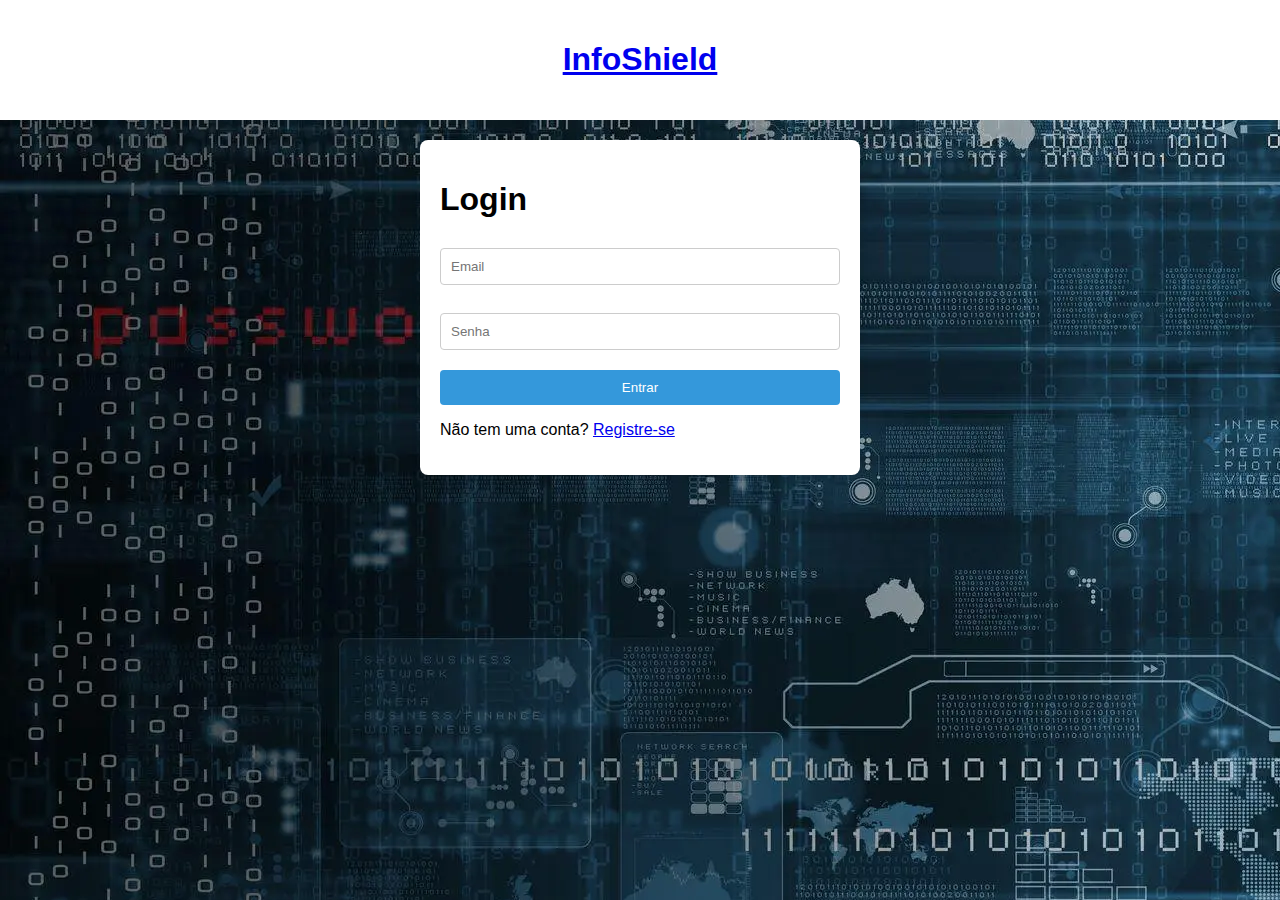
<file: src/login.html>
<!DOCTYPE html>
<html lang="pt-BR">
<head>
  <meta charset="UTF-8">
  <meta name="viewport" content="width=device-width, initial-scale=1.0">
  <title>Login</title>
  <link rel="stylesheet" href="estilo.css">
</head>
<body>

<header>
    <h1><a href="./index.html">InfoShield</a></h1>
</header>

<form id="loginForm">
  <h1>Login</h1>
  <input type="email" name="email" id="email" placeholder="Email">
  <input type="password" name="senha" id="senha" placeholder="Senha">
  <input type="submit" value="Entrar">
  <p>Não tem uma conta? <a href="cadastro.html">Registre-se</a></p>
</form>

<script type="module" src="./scripts/sign-in.js"></script>
</body>
</html>
</file>
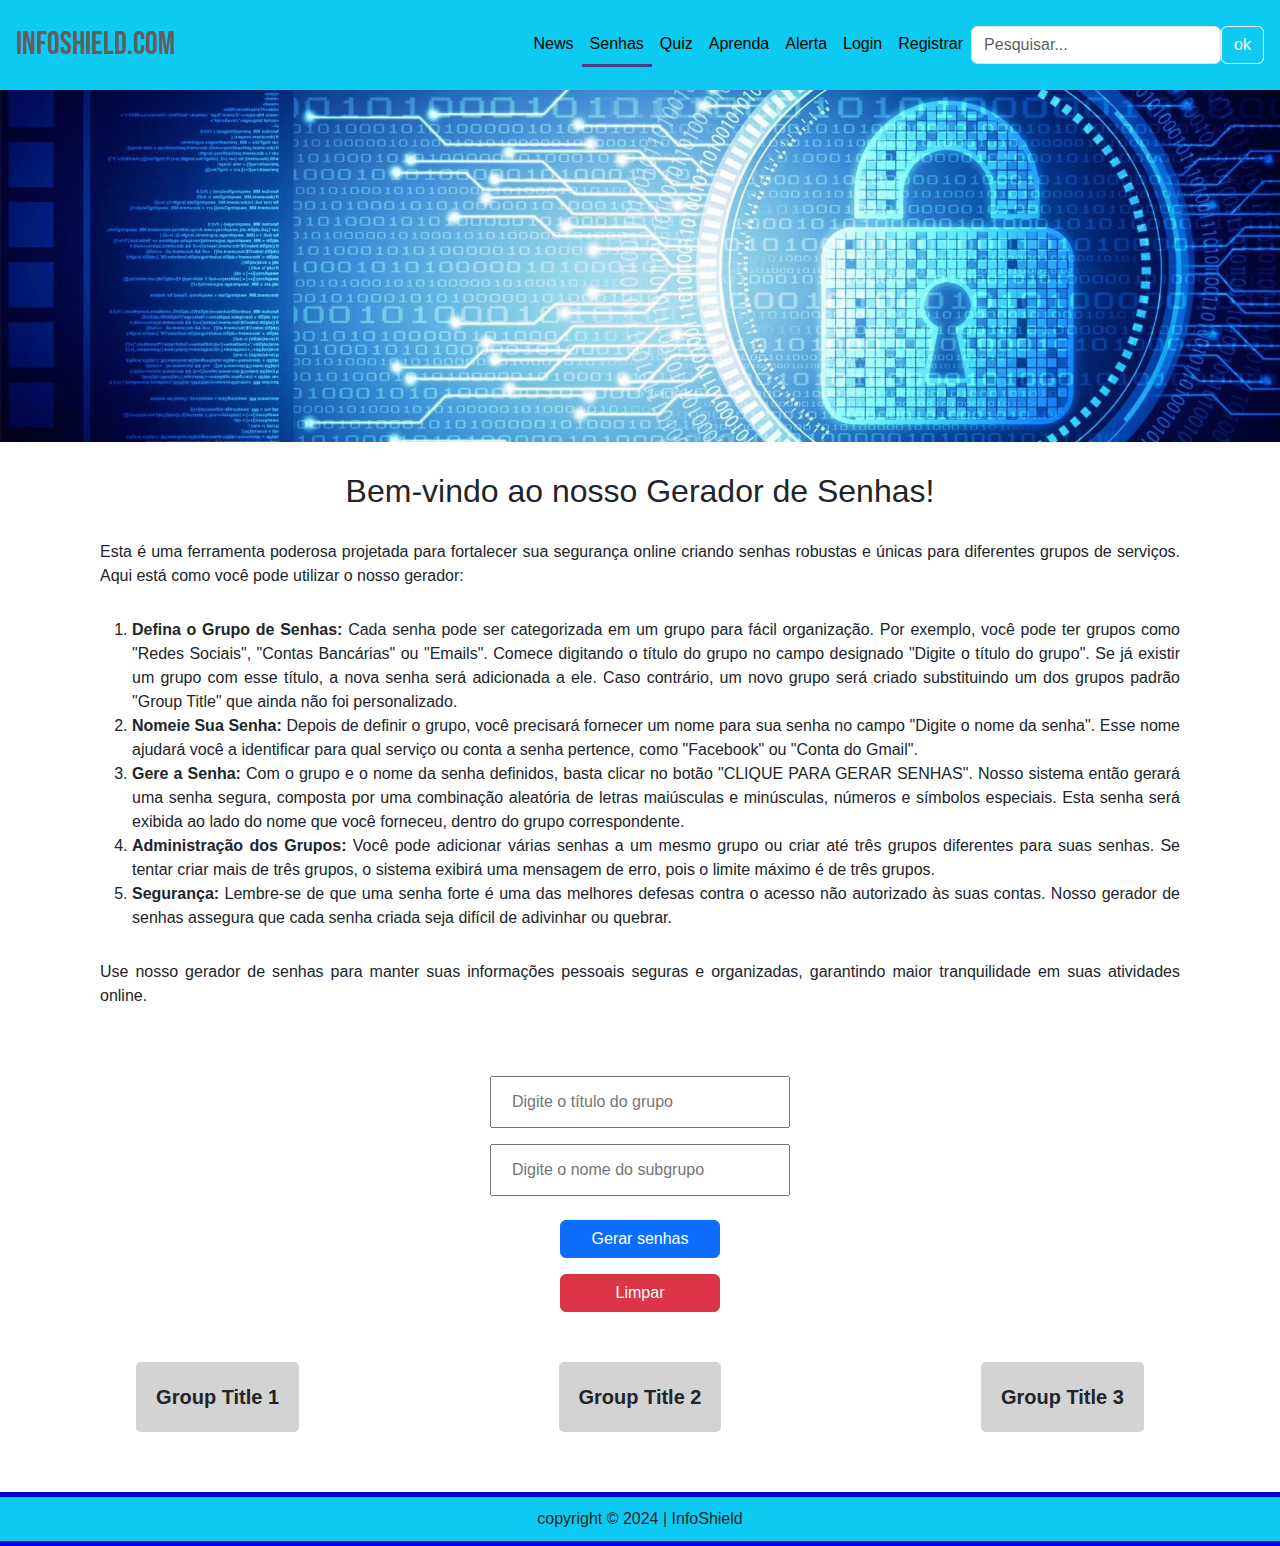
<file: src/Password.html>
<!DOCTYPE html>
<html lang="en">
<head>
    <meta charset="UTF-8" />
    <meta name="viewport" content="width=device-width, initial-scale=1.0" />
    <title>Password Generator</title>
    <link rel="stylesheet" href="styles/global-styles.css" />
    <link rel="stylesheet" href="styles/password.css" />
    <link href="/src/bootstrap-5.3.3-dist/bootstrap-5.3.3-dist/css/bootstrap.css" rel="stylesheet">
    <link rel="stylesheet" href="/src/styles/global-styles.css">
    <link rel="preconnect" href="https://fonts.googleapis.com">
    <link rel="preconnect" href="https://fonts.gstatic.com" crossorigin>
    <link href="https://fonts.googleapis.com/css2?family=Archivo+Black&family=Bebas+Neue&family=Roboto:ital,wght@0,100;0,300;0,400;0,500;0,700;0,900;1,100;1,300;1,400;1,500;1,700;1,900&display=swap" rel="stylesheet">
</head>
<body class="password-generator-screen">
    <header>
        <nav class="navbar navbar-expand-md p-3 mb-0 bg-info text-muted">
            <a href="../src/index.html" class="navbar-brand bebas-neue-regular">InfoShield.com</a>
            <button class="navbar-toggler" data-bs-toggle="collapse" data-bs-target="#teste">
                <span class="navbar-toggler-icon"></span>
            </button>
            <div class="collapse navbar-collapse" id="teste">
                <ul class="navbar-nav ms-auto">
                    <li class="nav-item">
                        <a href="../src/index.html" class="nav-link">News</a>
                    </li>
                    <li class="nav-item">
                        <a href="../src/Password.html" class="nav-link active">Senhas</a>
                    </li>
                    <li class="nav-item">
                        <a href="/src/start-quiz.html" class="nav-link">Quiz</a>
                    </li>
                    <li class="nav-item">
                        <a href="../src/learn.html" class="nav-link">Aprenda</a>
                    </li>
                    <li class="nav-item">
                        <a href="../src/alerta2.html" class="nav-link">Alerta</a>
                    </li>
                    <li class="nav-item" id="login-item">
                        <a href="../src/login.html" class="nav-link">Login</a>
                    </li>
                    <li class="nav-item" id="register-item">
                        <a href="../src/cadastro.html" class="nav-link">Registrar</a>
                    </li>
                </ul>
                <form class="form-inline d-flex">
                    <input type="search" class="form-control" placeholder="Pesquisar..." aria-label="Search">
                    <button class="btn btn-outline-secondary" type="submit">ok</button>
                </form>
            </div>
        </nav>
            </div>
        </nav>
    </header>
    <section class="banner-principal">
        <img class="img-fluid banner-image" src="imagens/header.jpeg" alt="Imagem inicial">
    </section>
    <div class="password-description">
        <h2>Bem-vindo ao nosso Gerador de Senhas!</h2>
        <p>Esta é uma ferramenta poderosa projetada para fortalecer sua segurança online criando senhas robustas e únicas para diferentes grupos de serviços. Aqui está como você pode utilizar o nosso gerador:</p>
        <ol>
            <li><strong>Defina o Grupo de Senhas:</strong> Cada senha pode ser categorizada em um grupo para fácil organização. Por exemplo, você pode ter grupos como "Redes Sociais", "Contas Bancárias" ou "Emails". Comece digitando o título do grupo no campo designado "Digite o título do grupo". Se já existir um grupo com esse título, a nova senha será adicionada a ele. Caso contrário, um novo grupo será criado substituindo um dos grupos padrão "Group Title" que ainda não foi personalizado.</li>
            <li><strong>Nomeie Sua Senha:</strong> Depois de definir o grupo, você precisará fornecer um nome para sua senha no campo "Digite o nome da senha". Esse nome ajudará você a identificar para qual serviço ou conta a senha pertence, como "Facebook" ou "Conta do Gmail".</li>
            <li><strong>Gere a Senha:</strong> Com o grupo e o nome da senha definidos, basta clicar no botão "CLIQUE PARA GERAR SENHAS". Nosso sistema então gerará uma senha segura, composta por uma combinação aleatória de letras maiúsculas e minúsculas, números e símbolos especiais. Esta senha será exibida ao lado do nome que você forneceu, dentro do grupo correspondente.</li>
            <li><strong>Administração dos Grupos:</strong> Você pode adicionar várias senhas a um mesmo grupo ou criar até três grupos diferentes para suas senhas. Se tentar criar mais de três grupos, o sistema exibirá uma mensagem de erro, pois o limite máximo é de três grupos.</li>
            <li><strong>Segurança:</strong> Lembre-se de que uma senha forte é uma das melhores defesas contra o acesso não autorizado às suas contas. Nosso gerador de senhas assegura que cada senha criada seja difícil de adivinhar ou quebrar.</li>
        </ol>
        <p>Use nosso gerador de senhas para manter suas informações pessoais seguras e organizadas, garantindo maior tranquilidade em suas atividades online.</p>
    </div>
    <div class="generatePassword button">  
        <input class="groupDefinition" type="text" placeholder="Digite o título do grupo" id="groupInput">
        <input class="passwordName" type="text" placeholder="Digite o nome do subgrupo" id="groupInputTitle">
        <button class="btn btn-primary mt-3" onclick="generatePasswordsForGroup()">Gerar senhas</button>
        <button class="btn btn-danger mt-3" onclick="resetGroups()">Limpar</button>
    </div>
    <div class="password-groups" id="passwordGroupsContainer">
        <div class="save-group"><span class="grouptitle">Group Title 1</span><div class="passwords"></div></div>
        <div class="save-group"><span class="grouptitle">Group Title 2</span><div class="passwords"></div></div>        
        <div class="save-group"><span class="grouptitle">Group Title 3</span><div class="passwords"></div></div>  
    </div>
    <footer class="bg-info text-center">
        <div id="barrmt"></div>
        <p>copyright © 2024 | InfoShield</p>
        <div id="barr"></div>
    </footer>
    <script>
        let currentReplacementIndex = 0; // Variável para rastrear qual Group Title substituir
        let staticTitles = ["Group Title 1", "Group Title 2", "Group Title 3"];
        let groupTitleMap = {}; // Mapa para verificar grupos existentes

        function resetGroups() {
            // Restaurar os títulos dos grupos para os valores padrão
            const passwordGroupsContainer = document.getElementById('passwordGroupsContainer');
            const groups = Array.from(passwordGroupsContainer.children);
            staticTitles = ["Group Title 1", "Group Title 2", "Group Title 3"]; // Restaurar títulos padrão
            groupTitleMap = {}; // Limpar o mapa de grupos

            // Restaurar títulos e limpar as senhas
            groups.forEach((group, index) => {
                const titleElement = group.querySelector('.grouptitle');
                const passwordsContainer = group.querySelector('.passwords');
                titleElement.textContent = staticTitles[index]; // Restaurar títulos
                passwordsContainer.innerHTML = ''; // Limpar senhas
            });

            currentReplacementIndex = 0; // Resetar o índice de substituição
        }


        function generatePasswordsForGroup() {
            const groupTitleInput = document.getElementById('groupInput');
            const groupTitle = groupTitleInput.value.trim();
            if (!groupTitle) {
                alert('Por favor, digite um título para o grupo.');
                return;
            }

            const passwordTitleInputElement = document.getElementById('groupInputTitle');
            const passwordTitleNotEmpty = passwordTitleInputElement.value.trim();
            if (!passwordTitleNotEmpty) {
                alert('Por favor, digite um subgrupo para a senha.');
                return;
            }

            const passwordGroupsContainer = document.getElementById('passwordGroupsContainer');
            const groups = Array.from(passwordGroupsContainer.children);

            if (Object.keys(groupTitleMap).length >= 3 && groupTitleMap[groupTitle] === undefined) {
                alert('Você já atingiu o limite máximo de 3 grupos de senhas.');
                return;
            }

            if (groupTitleMap[groupTitle] !== undefined) {
                // Grupo já existente, não substituir outro título estático
                targetGroup = groups[groupTitleMap[groupTitle]];
            } else {
                // Procura um novo grupo estático para substituir
                while (groupTitleMap[staticTitles[currentReplacementIndex]] !== undefined) {
                    currentReplacementIndex = (currentReplacementIndex + 1) % staticTitles.length;
                }
                targetGroup = groups[currentReplacementIndex];
                staticTitles[currentReplacementIndex] = groupTitle; // Atualiza o título estático
                groupTitleMap[groupTitle] = currentReplacementIndex; // Mapeia o grupo ao índice
            }

            if (targetGroup) {
                // Atualiza o título do grupo encontrado
                const titleElement = targetGroup.querySelector('.grouptitle');
                titleElement.textContent = groupTitle;

                // Limpar senhas existentes e adicionar uma nova
                const passwordsContainer = targetGroup.querySelector('.passwords');
                addNewPassword(passwordsContainer);
            } else {
                alert('Não há mais grupos estáticos para substituir.');
            }
        }

        function addNewPassword(container) {
            const passwordTitleInput = document.getElementById('groupInputTitle');
            const passwordTitle = passwordTitleInput.value.trim();
            const passwordItem = document.createElement('span');
            passwordItem.className = 'passwordItem';
            passwordItem.textContent = passwordTitle + ': ' + generatePassword(); // Gera uma nova senha
            container.appendChild(passwordItem);
        }

        function generatePassword() {
            const length = 8;
            const charset = "abcdefghijklmnopqrstuvwxyzABCDEFGHIJKLMNOPQRSTUVWXYZ0123456789!@#$%^&*()_+-=[]{}|;:',.<>?";
            let password = "";
            for (let i = 0; i < length; i++) {
                let randomIndex = Math.floor(Math.random() * charset.length);
                password += charset[randomIndex];
            }
            return password;
        }
    </script>
    <script src="./scripts/authenticated-navbar.js"></script>
</body>
</html>
</file>
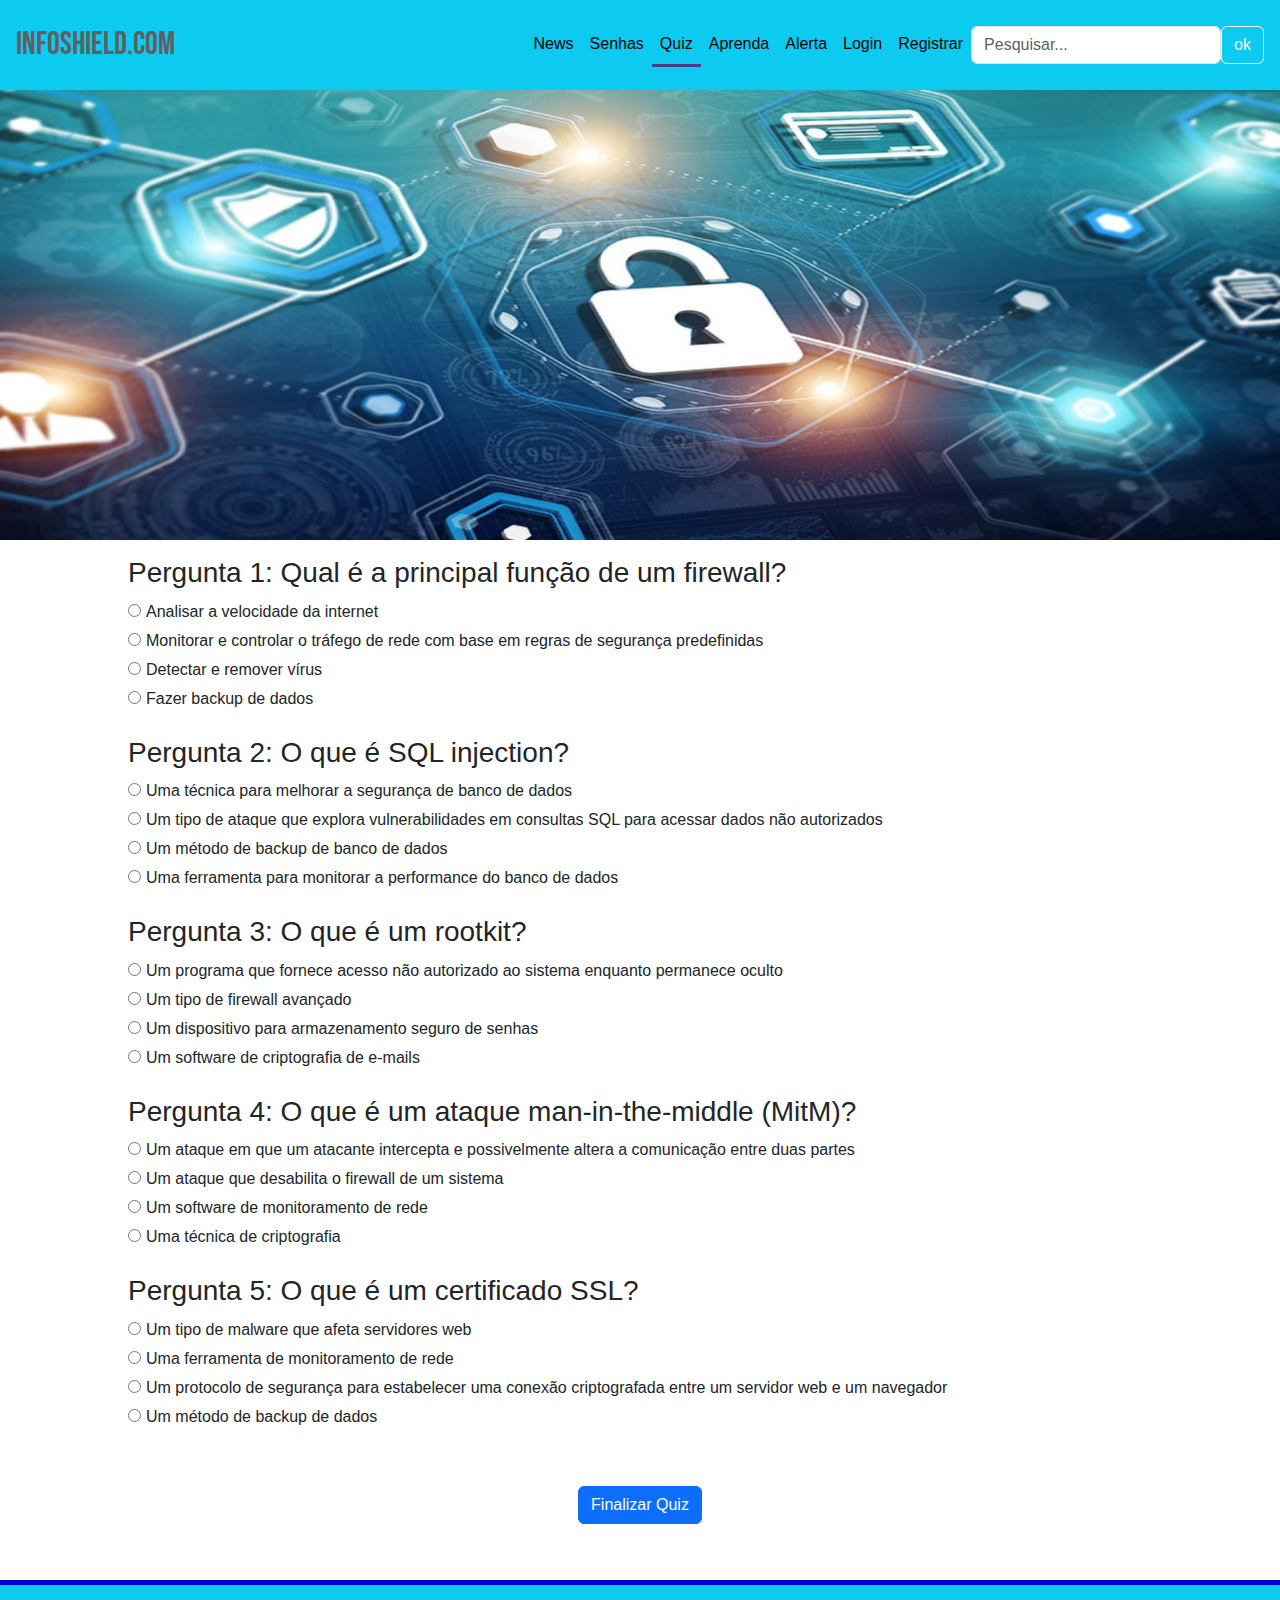
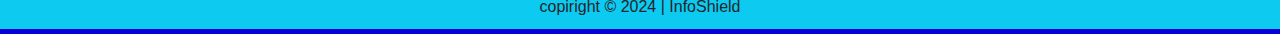
<file: src/Quiz.html>
<!DOCTYPE html>
<html lang="pt-BR">
<head>
    <meta charset="UTF-8" />
    <meta name="viewport" content="width=device-width, initial-scale=1.0" />
    <title>Quiz - Teste</title>
    <link rel="stylesheet" href="styles/global-styles.css" />
    <link rel="stylesheet" href="styles/quiz.css" />
    <link href="/src/bootstrap-5.3.3-dist/bootstrap-5.3.3-dist/css/bootstrap.css" rel="stylesheet">
    <link rel="stylesheet" href="/src/styles/global-styles.css">
    <link rel="preconnect" href="https://fonts.googleapis.com">
    <link rel="preconnect" href="https://fonts.gstatic.com" crossorigin>
    <link href="https://fonts.googleapis.com/css2?family=Archivo+Black&family=Bebas+Neue&family=Roboto:ital,wght@0,100;0,300;0,400;0,500;0,700;0,900;1,100;1,300;1,400;1,500;1,700;1,900&display=swap" rel="stylesheet">
</head>
<body class="quiz-page">
    <header>
        <nav class="navbar navbar-expand-md p-3 mb-0 bg-info text-muted">
            <a href="../src/index.html" class="navbar-brand bebas-neue-regular">InfoShield.com</a>
            <button class="navbar-toggler" data-bs-toggle="collapse" data-bs-target="#teste">
                <span class="navbar-toggler-icon"></span>
            </button>
            <div class="collapse navbar-collapse" id="teste">
                <ul class="navbar-nav ms-auto">
                    <li class="nav-item">
                        <a href="/src/index.html" class="nav-link">News</a>
                    </li>
                    <li class="nav-item">
                        <a href="../src/Password.html" class="nav-link">Senhas</a>
                    </li>
                    <li class="nav-item">
                        <a href="../src/Quiz.html" class="nav-link active">Quiz</a>
                    </li>
                    <li class="nav-item">
                        <a href="../src/learn.html" class="nav-link">Aprenda</a>
                    </li>
                    <li class="nav-item">
                        <a href="../src/alerta2.html" class="nav-link">Alerta</a>
                    </li>
                    <li class="nav-item" id="login-item">
                        <a href="../src/login.html" class="nav-link">Login</a>
                    </li>
                    <li class="nav-item" id="register-item">
                        <a href="../src/cadastro.html" class="nav-link">Registrar</a>
                    </li>
                </ul>
                </ul>
                <form class="form-inline d-flex">
                    <input type="search" class="form-control" placeholder="Pesquisar..." aria-label="Search">
                    <button class="btn btn-outline-secondary" type="submit">ok</button>
                </form>
            </div>
        </nav>
    </header>
    <section class="banner-principal">
        <img class="img-fluid banner-image" src="imagens/quiz-banner.jpg" alt="Generator Password Banner" />
    </section>
    <section class="quiz-container" id="quizContainer"></section>
    <section class="quiz-container">
        <button id="submitQuiz" class="btn btn-primary">Finalizar Quiz</button>
    </section>

    <div class="modal fade" id="resultModal" tabindex="-1" aria-labelledby="resultModalLabel" aria-hidden="true">
        <div class="modal-dialog">
            <div class="modal-content">
                <div class="modal-header">
                    <h5 class="modal-title" id="resultModalLabel">Resultado</h5>
                    <button type="button" class="btn-close" data-bs-dismiss="modal" aria-label="Close"></button>
                </div>
                <div class="modal-body">
                    <p id="score"></p>
                </div>
                <div class="modal-footer">
                    <button type="button" class="btn btn-secondary close-btn" data-bs-dismiss="modal">Fechar</button>
                    <button type="button" id="retryQuiz" class="btn btn-primary">Tentar Novamente</button>
                </div>
            </div>
        </div>
    </div>

    <footer class="bg-info text-center">
        <div id="barrmt"></div>
        <p>copiright © 2024 | InfoShield</p>
        <div id="barr"></div>
    </footer>
    <script src="https://cdn.jsdelivr.net/npm/bootstrap@5.3.3/dist/js/bootstrap.bundle.min.js" integrity="sha384-YvpcrYf0tY3lHB60NNkmXc5s9fDVZLESaAA55NDzOxhy9GkcIdslK1eN7N6jIeHz" crossorigin="anonymous"></script>
    <script>
        async function fetchQuestions() {
            const response = await fetch('questions.json');
            const data = await response.json();
            return data;
        }

        function getRandomQuestions(questions, num) {
            const selectedQuestions = [];
            const usedIndexes = new Set();

            while (selectedQuestions.length < num) {
                const randomIndex = Math.floor(Math.random() * questions.length);
                if (!usedIndexes.has(randomIndex)) {
                    usedIndexes.add(randomIndex);
                    selectedQuestions.push(questions[randomIndex]);
                }
            }

            return selectedQuestions;
        }

        function createQuizElements(questions) {
            const quizContainer = document.getElementById('quizContainer');
            quizContainer.innerHTML = ''; // Limpa o contêiner antes de adicionar novas perguntas

            questions.forEach((question, index) => {
                const questionDiv = document.createElement('div');
                questionDiv.classList.add('question');

                const questionTitle = document.createElement('h3');
                questionTitle.textContent = `Pergunta ${index + 1}: ${question.question}`;
                questionDiv.appendChild(questionTitle);

                const optionsList = document.createElement('ul');

                question.options.forEach((option, optionIndex) => {
                    const optionItem = document.createElement('li');

                    const radioInput = document.createElement('input');
                    radioInput.type = 'radio';
                    radioInput.name = `question-${index}`;
                    radioInput.value = option;
                    radioInput.id = `question-${index}-option-${optionIndex}`;

                    const optionLabel = document.createElement('label');
                    optionLabel.htmlFor = radioInput.id;
                    optionLabel.textContent = option;

                    optionItem.appendChild(radioInput);
                    optionItem.appendChild(optionLabel);
                    optionsList.appendChild(optionItem);
                });

                questionDiv.appendChild(optionsList);
                quizContainer.appendChild(questionDiv);
            });
        }

        async function initializeQuiz() {
            const json = await fetchQuestions();
            let randomQuestions = getRandomQuestions(json.questions, 5);
            createQuizElements(randomQuestions);

            document.getElementById('submitQuiz').onclick = async function () {
                const correctAnswers = {};
                randomQuestions.forEach((q, index) => {
                    correctAnswers[`question-${index}`] = q.correct_option;
                });

                let score = 0;
                const totalQuestions = randomQuestions.length;

                // Verificar se todas as perguntas foram respondidas.
                let allAnswered = true;

                for (let i = 0; i < totalQuestions; i++) {
                    const userAnswer = document.querySelector(`input[name="question-${i}"]:checked`);
                    if (!userAnswer) {
                        allAnswered = false;
                        break;
                    }
                }

                // Caso não haja pergunta sem resposta, retorna o alerta.
                if (!allAnswered) {
                    alert("Por favor, responda todas as perguntas antes de finalizar o quiz.");
                    return;
                }

                // Contabiliza e mostra se o usuário errou ou acertou a questão.
                for (let i = 0; i < totalQuestions; i++) {
                    const userAnswer = document.querySelector(`input[name="question-${i}"]:checked`);
                    const correctAnswerElement = document.querySelector(`input[name="question-${i}"][value="${correctAnswers[`question-${i}`]}"]`);
                    if (correctAnswerElement) {
                        correctAnswerElement.parentElement.classList.add('correct-answer');
                        if (userAnswer.value === correctAnswers[`question-${i}`]) {
                            score++;
                        } else {
                            userAnswer.parentElement.classList.add('wrong-answer');
                        }
                    }
                }

                const authToken = await localStorage.getItem('authToken');
                const tokenContent = await JSON.parse(atob(authToken));
                const userEmail = tokenContent.email;

                // Salvar os dados do quiz no localStorage
                const attempt = {
                    userEmail,
                    date: new Date().toLocaleString(),
                    score: score,
                    totalQuestions: totalQuestions
                };
                let attempts = JSON.parse(localStorage.getItem('quizAttempts')) || [];
                attempts.push(attempt);
                localStorage.setItem('quizAttempts', JSON.stringify(attempts));

                // Mostra o modal com a quantidade de acertos do usuário.
                const scoreElement = document.getElementById('score');
                scoreElement.textContent = `Você acertou ${score} de ${totalQuestions} perguntas.`;
                const resultModal = new bootstrap.Modal(document.getElementById('resultModal'));
                resultModal.show();
            };

            document.getElementById('retryQuiz').onclick = async function () {
                const modalElement = document.getElementById('resultModal');
                const bootstrapModal = bootstrap.Modal.getInstance(modalElement);
                bootstrapModal.hide();

                randomQuestions = getRandomQuestions(json.questions, 5);
                createQuizElements(randomQuestions);
            };

            document.querySelector('.close-btn').onclick = function () {
                window.location.href = '/src/start-quiz.html';
            };
        }

        initializeQuiz();
    </script>
    <script src="./scripts/authenticated-navbar.js"></script>
</body>
</html>
</file>
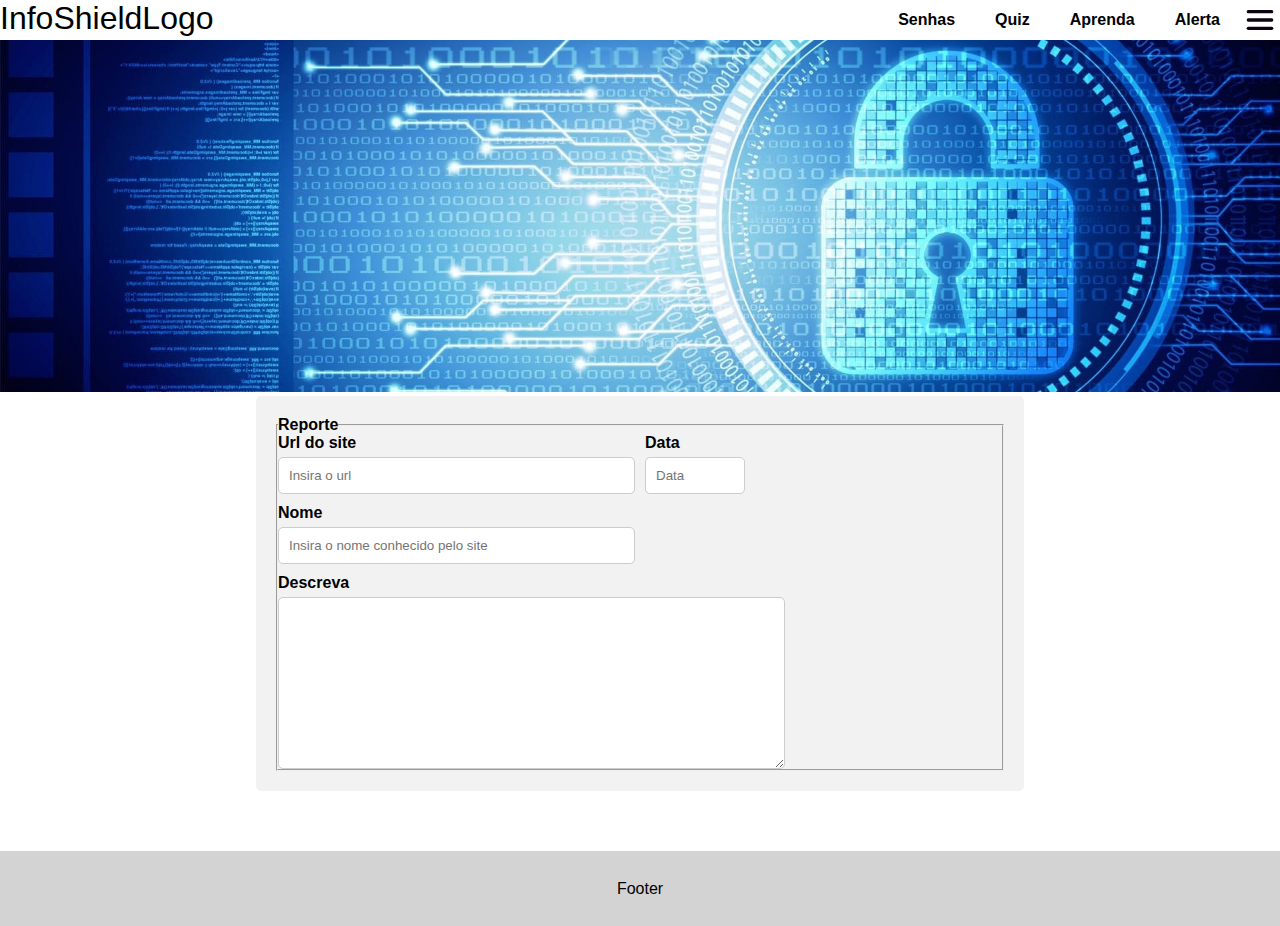
<file: src/reportar.html>
<!DOCTYPE html>
<html lang="pt-br">
<head>
    <meta charset="UTF-8">
    <meta name="viewport" content="width=device-width, initial-scale=1.0">
    <title>InfoShield Alertas</title>
    <link rel="stylesheet" href="styles/global-styles.css">
    <link rel="stylesheet" href="styles/reportar.css">
   
    <link href="https://fonts.googleapis.com/css2?family=Archivo+Black&family=Bebas+Neue&family=Roboto:ital,wght@0,100;0,300;0,400;0,500;0,700;0,900;1,100;1,300;1,400;1,500;1,700;1,900&display=swap" rel="stylesheet">
</head>
<body>
  <header>
    <div class="logo">
      <h1>InfoShieldLogo</h1>
    </div>
    <div class="menu">
      <ul>
        <!-- <li class="nav-item"> 
          <a href="/src/index.html"class="nav-link">News</a> css bugado
      </li> --> 
        <li class="menu-item">
          <a href="password.html">Senhas</a>
        </li>
        <li class="menu-item">
          <a href="start-quiz.html">Quiz</a>
        </li>
        <li class="menu-item">
          <a href="learn.html">Aprenda</a>
        </li>
        <li class="menu-item">
          <a href="alerta.html">Alerta</a>
        </li>
      </ul>
      <svg
        class="menu-icon"
        width="40px"
        height="40px"
        viewBox="0 0 24 24"
        version="1.1"
        xmlns="http://www.w3.org/2000/svg"
        xmlns:xlink="http://www.w3.org/1999/xlink"
      >
        <title>Menu</title>
        <g
          id="Page-1"
          stroke="none"
          stroke-width="1"
          fill="none"
          fill-rule="evenodd"
        >
          <g id="Menu">
            <rect
              id="Rectangle"
              fill-rule="nonzero"
              x="0"
              y="0"
              width="24"
              height="24"
            ></rect>
            <line
              x1="5"
              y1="7"
              x2="19"
              y2="7"
              id="Path"
              stroke="#0C0310"
              stroke-width="2"
              stroke-linecap="round"
            ></line>
            <line
              x1="5"
              y1="17"
              x2="19"
              y2="17"
              id="Path"
              stroke="#0C0310"
              stroke-width="2"
              stroke-linecap="round"
            ></line>
            <line
              x1="5"
              y1="12"
              x2="19"
              y2="12"
              id="Path"
              stroke="#0C0310"
              stroke-width="2"
              stroke-linecap="round"
            ></line>
          </g>
        </g>
      </svg>
    </div>
  </header>
      <section class="banner-principal">
      <img
        class="img-fluid banner-image"
        src="imagens/header.jpeg"
        alt="Imagem inicial"
      />
    </section>
    <div class="report">
        <fieldset class="form-grid">
          <legend class="reporte"><strong>Reporte</strong></legend>

          <div class="form-group">
            <label for="url">Url do site</label>
            <input type="text" name="insiraurl" id="url "placeholder="Insira o url" >                 
          </div>

          <div class="form-group">
            <label for="data">Data</label>
            <input type="data" name="data" id="data" placeholder="Data">
          </div>

          <div class="form-group">
            <label for="name">Nome</label>
            <input type="text" name="nome" id="nome "placeholder="Insira o nome conhecido pelo site">
          </div>

          

          <div class="form-group full-width">
            <label for="message">Descreva</label>
            <textarea name="message" id="message" cols="30" rows="10"></textarea >
          </div>

        </fieldset>             
    </div>

    <footer class="footer">
      <span>Footer</span>
    </footer>
</body>
</html>
</file>
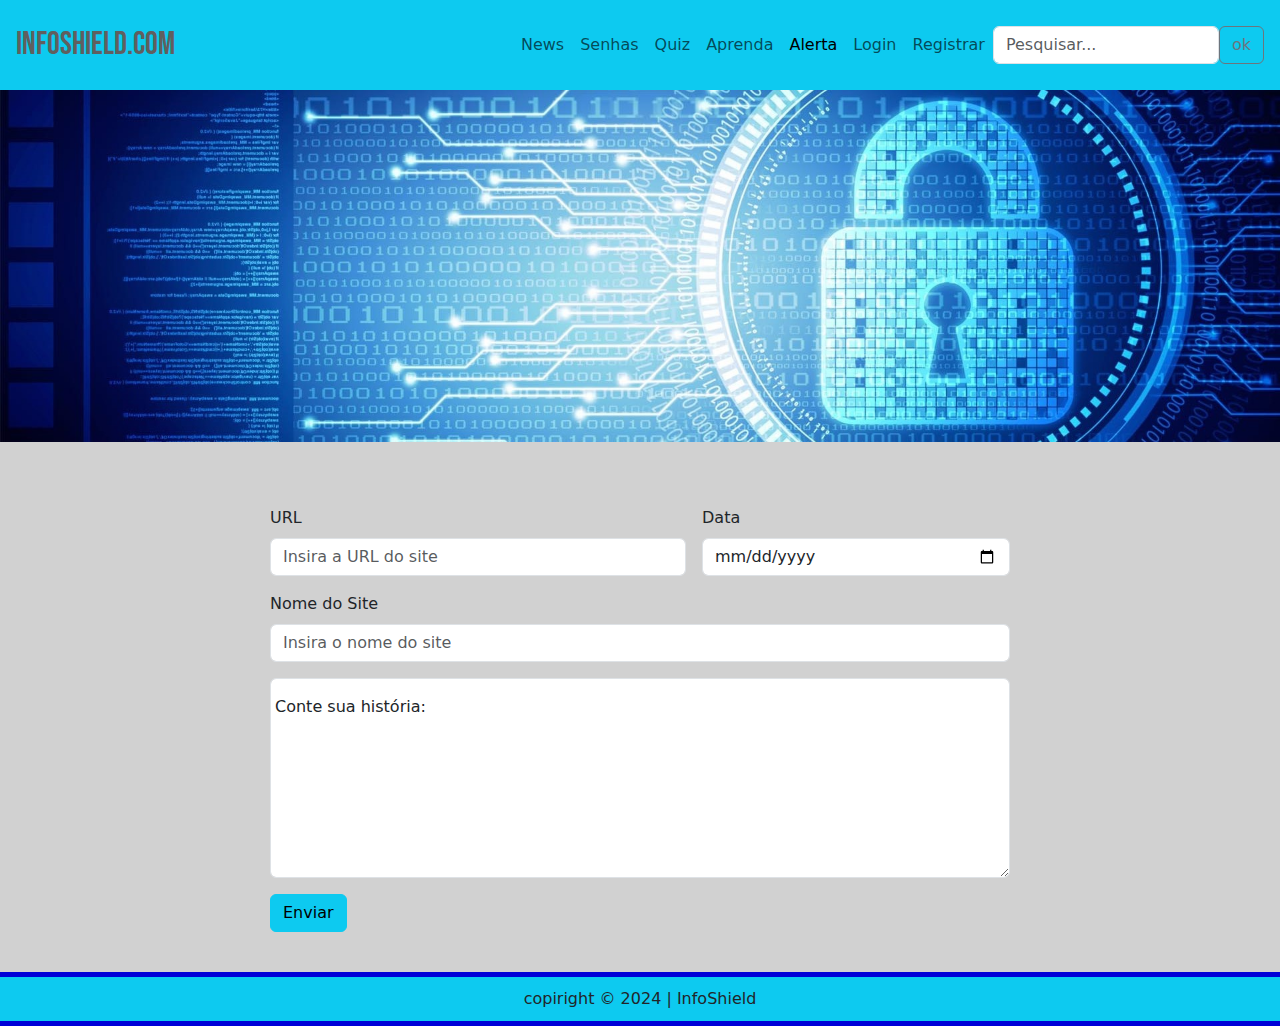
<file: src/reportar2.html>
<!DOCTYPE html>
<html lang="pt-br">
<head>
    <meta charset="UTF-8">
    <meta name="viewport" content="width=device-width, initial-scale=1.0">
    <link href="/src/bootstrap-5.3.3-dist/bootstrap-5.3.3-dist/css/bootstrap.css" rel="stylesheet">
    <link rel="stylesheet" href="/src/styles/reportar2.css">
    <link rel="preconnect" href="https://fonts.googleapis.com">
    <link rel="preconnect" href="https://fonts.gstatic.com" crossorigin>
    <link href="https://fonts.googleapis.com/css2?family=Archivo+Black&family=Bebas+Neue&family=Roboto:ital,wght@0,100;0,300;0,400;0,500;0,700;0,900;1,100;1,300;1,400;1,500;1,700;1,900&display=swap" rel="stylesheet">
    <title>Alerta</title>
</head>
<body>
    <header>
        <nav class="navbar navbar-expand-md p-3 mb-0 bg-info text-muted">
            <a href="../src/index.html" class="navbar-brand bebas-neue-regular">InfoShield.com</a>
            <button class="navbar-toggler" data-bs-toggle="collapse" data-bs-target="#teste"><span class="navbar-toggler-icon"></span></button>
            <div class="collapse navbar-collapse" id="teste">
                <ul class="navbar-nav ms-auto">
                    <li class="nav-item"> 
                        <a href="/src/index.html" class="nav-link">News</a>
                    </li>
                    <li class="nav-item"> 
                        <a href="../src/Password.html" class="nav-link">Senhas</a>
                    </li>
                    <li class="nav-item"> 
                        <a href="/src/start-quiz.html" class="nav-link">Quiz</a>
                    </li>
                    <li class="nav-item"> 
                        <a href="../src/learn.html" class="nav-link">Aprenda</a>
                    </li>
                    <li class="nav-item"> 
                        <a href="../src/alerta2.html" class="nav-link active">Alerta</a>
                    </li>
                    <li class="nav-item" id="login-item">
                        <a href="../src/login.html" class="nav-link">Login</a>
                    </li>
                    <li class="nav-item" id="register-item">
                        <a href="../src/cadastro.html" class="nav-link">Registrar</a>
                    </li>
                </ul>
                <form class="form-inline d-flex">
                    <input type="search" class="form-control" placeholder="Pesquisar..." aria-label="Search">
                    <button class="btn btn-outline-secondary" type="submit">ok</button>
                </form>
            </div>
        </nav>
    </header>
    <div id="img">
        <img id="img" src="/src/imagens/header.jpeg" alt="Imagem inicial">
    </div>

    <div id="form-align">
        <form id="reportForm" class="row g-3 mt-5">
            <div class="col-md-4 mx-auto me-0">
                <label for="url" class="form-label">URL</label>
                <input type="text" class="form-control" id="url" placeholder="Insira a URL do site" required>
            </div>
            <div class="col-md-3 mx-auto ms-0">
                <label for="inputDate" class="form-label">Data</label>
                <input type="date" class="form-control" id="inputDate" required>
            </div>
            <div class="col-7 mx-auto">
                <label for="Nome" class="form-label">Nome do Site</label>
                <input type="text" class="form-control" id="Nome" placeholder="Insira o nome do site" required>
            </div>
            <div class="form-floating col-7 mx-auto">
                <textarea class="form-control" placeholder="Conte sua história" id="floatingTextarea2" style="height: 200px"></textarea>
                <label for="floatingTextarea2">Conte sua história:</label>
            </div>
            <div class="col-7 mx-auto">
                <button type="submit" class="btn btn-info">Enviar</button>
            </div>
        </form>
    </div>
    <footer class="bg-info text-center">
        <div id="barrmt"></div>
        <p>copiright © 2024 | InfoShield</p>
        <div id="barr"></div>
    </footer>

    <script src="https://cdn.jsdelivr.net/npm/bootstrap@5.3.3/dist/js/bootstrap.bundle.min.js" integrity="sha384-YvpcrYf0tY3lHB60NNkmXc5s9fDVZLESaAA55NDzOxhy9GkcIdslK1eN7N6jIeHz" crossorigin="anonymous"></script>
    <script>
        document.getElementById('reportForm').addEventListener('submit', function(event) {
            event.preventDefault();

            const url = document.getElementById('url').value;
            const date = document.getElementById('inputDate').value;
            const name = document.getElementById('Nome').value;
            const story = document.getElementById('floatingTextarea2').value;

            let reports = JSON.parse(localStorage.getItem('siteReports')) || {};

            if (reports[url]) {
                reports[url].count += 1;
                reports[url].stories.push(story);
            } else {
                reports[url] = {
                    name: name,
                    date: date,
                    count: 1,
                    stories: [story]
                };
            }

            localStorage.setItem('siteReports', JSON.stringify(reports));
            window.location.href = 'alerta2.html';
        });
    </script>
</body>
</html>
</file>
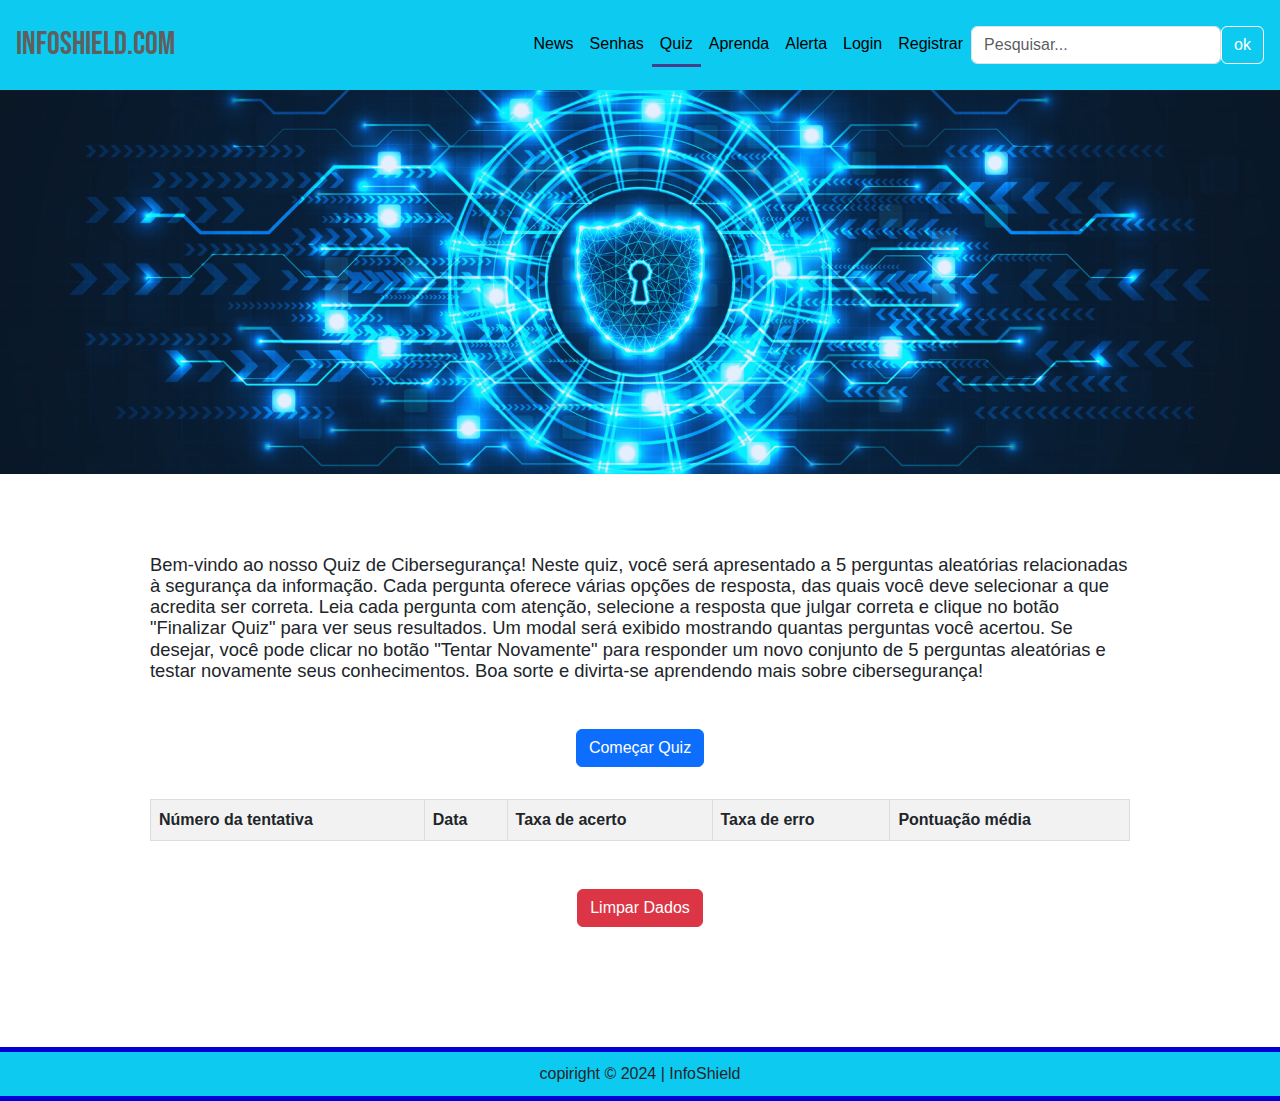
<file: src/start-quiz.html>
<!DOCTYPE html>
<html lang="pt">
<head>
    <meta charset="UTF-8" />
    <meta name="viewport" content="width=device-width, initial-scale=1.0" />
    <title>Quiz</title>
    <link rel="stylesheet" href="styles/global-styles.css" />
    <link rel="stylesheet" href="styles/start-quiz.css" />
    <link href="/src/bootstrap-5.3.3-dist/bootstrap-5.3.3-dist/css/bootstrap.css" rel="stylesheet">
    <link rel="stylesheet" href="/src/styles/global-styles.css">
    <link rel="preconnect" href="https://fonts.googleapis.com">
    <link rel="preconnect" href="https://fonts.gstatic.com" crossorigin>
    <link href="https://fonts.googleapis.com/css2?family=Archivo+Black&family=Bebas+Neue&family=Roboto:ital,wght@0,100;0,300;0,400;0,500;0,700;0,900;1,100;1,300;1,400;1,500;1,700;1,900&display=swap" rel="stylesheet">
</head>
<body>
    <header>
        <nav class="navbar navbar-expand-md p-3 mb-0 bg-info text-muted">
            <a href="../src/index.html" class="navbar-brand bebas-neue-regular">InfoShield.com</a>
            <button class="navbar-toggler" data-bs-toggle="collapse" data-bs-target="#teste">
                <span class="navbar-toggler-icon"></span>
            </button>
            <div class="collapse navbar-collapse" id="teste">
                <ul class="navbar-nav ms-auto">
                    <li class="nav-item">
                        <a href="/src/index.html" class="nav-link">News</a>
                    </li>
                    <li class="nav-item">
                        <a href="../src/Password.html" class="nav-link">Senhas</a>
                    </li>
                    <li class="nav-item">
                        <a href="../src/start-quiz.html" class="nav-link active">Quiz</a>
                    </li>
                    <li class="nav-item">
                        <a href="../src/learn.html" class="nav-link">Aprenda</a>
                    </li>
                    <li class="nav-item">
                        <a href="../src/alerta2.html" class="nav-link">Alerta</a>
                    </li>
                    <li class="nav-item" id="login-item">
                        <a href="../src/login.html" class="nav-link">Login</a>
                    </li>
                    <li class="nav-item" id="register-item">
                        <a href="../src/cadastro.html" class="nav-link">Registrar</a>
                    </li>
                </ul>
                </ul>
                <form class="form-inline d-flex">
                    <input type="search" class="form-control" placeholder="Pesquisar..." aria-label="Search">
                    <button class="btn btn-outline-secondary" type="submit">ok</button>
                </form>
            </div>
        </nav>
    </header>
    <main class="start-quiz-page">
        <section class="banner-principal">
            <img class="img-fluid banner-image" src="./imagens/learn.png" alt="Um banner representando a página 'Aprenda'" />
        </section>
        <div class="container">
            <p class="quiz-summary">
                Bem-vindo ao nosso Quiz de Cibersegurança! Neste quiz, você será apresentado a 5 perguntas aleatórias relacionadas à segurança da informação. Cada pergunta oferece várias opções de resposta, das quais você deve selecionar a que acredita ser correta. Leia cada pergunta com atenção, selecione a resposta que julgar correta e clique no botão "Finalizar Quiz" para ver seus resultados. Um modal será exibido mostrando quantas perguntas você acertou. Se desejar, você pode clicar no botão "Tentar Novamente" para responder um novo conjunto de 5 perguntas aleatórias e testar novamente seus conhecimentos. Boa sorte e divirta-se aprendendo mais sobre cibersegurança!
            </p>
            <button class="btn btn-primary"><a href="/src/Quiz.html" style="color: white; text-decoration: none;">Começar Quiz</a></button>
            <table>
                <thead>
                    <tr>
                        <th>Número da tentativa</th>
                        <th>Data</th>
                        <th>Taxa de acerto</th>
                        <th>Taxa de erro</th>
                        <th>Pontuação média</th>
                    </tr>
                </thead>
                <tbody id="quizAttempts">
                    <!-- Tentativas serão inseridas aqui -->
                </tbody>
            </table>
            <button id="clearAttempts" class="btn btn-danger mt-3">Limpar Dados</button>
        </div>
    </main>
    <footer class="bg-info text-center">
        <div id="barrmt"></div>
        <p>copiright © 2024 | InfoShield</p>
        <div id="barr"></div>
    </footer>
    <script src="https://cdn.jsdelivr.net/npm/bootstrap@5.3.3/dist/js/bootstrap.bundle.min.js" integrity="sha384-YvpcrYf0tY3lHB60NNkmXc5s9fDVZLESaAA55NDzOxhy9GkcIdslK1eN7N6jIeHz" crossorigin="anonymous"></script>
    <script>
        // Função para carregar as tentativas do localStorage
        async function loadQuizAttempts() {
            const authToken = await localStorage.getItem('authToken');
            const tokenContent = await JSON.parse(atob(authToken));
            const userEmail = tokenContent.email;

            const attempts = JSON.parse(localStorage.getItem('quizAttempts')) || [];
            const attemptsTable = document.getElementById('quizAttempts');
            attemptsTable.innerHTML = '';
            attempts.filter((attempt) => attempt.userEmail === userEmail).forEach((attempt, index) => {
                const row = document.createElement('tr');
                row.innerHTML = `
                    <td>${index + 1}</td>
                    <td>${attempt.date}</td>
                    <td>${((attempt.score / attempt.totalQuestions) * 100).toFixed(2)}%</td>
                    <td>${(100 - (attempt.score / attempt.totalQuestions) * 100).toFixed(2)}%</td>
                    <td>${attempt.score} / ${attempt.totalQuestions}</td>
                `;
                attemptsTable.appendChild(row);
            });
        }

        // Função para limpar os dados do localStorage
        function clearQuizAttempts() {
            localStorage.removeItem('quizAttempts');
            loadQuizAttempts(); // Atualizar a tabela após limpar os dados
        }

        // Adicionar evento ao botão "Limpar Dados"
        document.getElementById('clearAttempts').onclick = clearQuizAttempts;

        // Chamar a função para carregar as tentativas quando a página carregar
        window.onload = loadQuizAttempts;
    </script>
    <script src="./scripts/authenticated-navbar.js"></script>
</body>
</html>
</file>
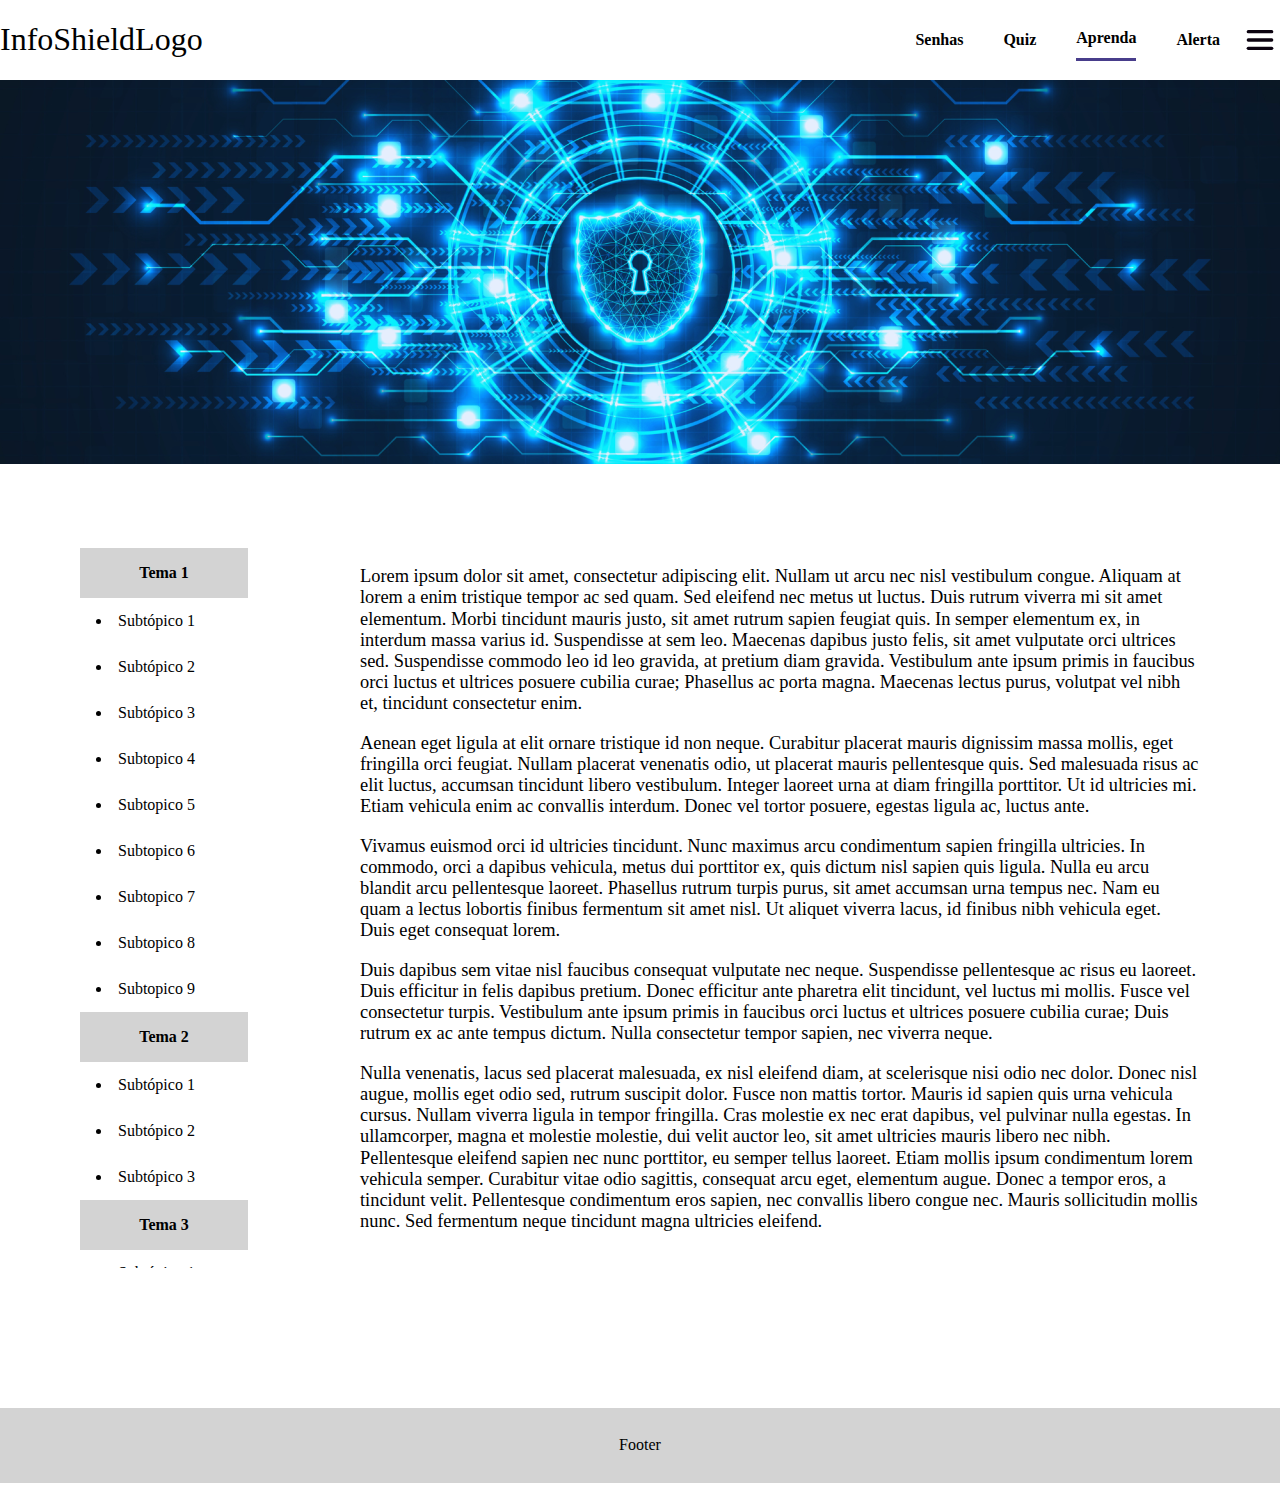
<file: src/learn/aprenda.html>
<!DOCTYPE html>
<html lang="pt">
  <head>
    <meta charset="UTF-8" />
    <meta name="viewport" content="width=device-width, initial-scale=1.0" />
    <title>Aprenda</title>
    <link rel="stylesheet" href="style.css" />
  </head>
  <body>
    <header>
      <div class="logo">
        <h1>InfoShieldLogo</h1>
      </div>
      <div class="menu">
        <ul>
          <li class="menu-item">
            <a href="#">Senhas</a>
          </li>
          <li class="menu-item">
            <a href="#">Quiz</a>
          </li>
          <li class="menu-item active">
            <a href="/aprenda">Aprenda</a>
          </li>
          <li class="menu-item">
            <a href="#">Alerta</a>
          </li>
        </ul>
        <svg
          class="menu-icon"
          width="40px"
          height="40px"
          viewBox="0 0 24 24"
          version="1.1"
          xmlns="http://www.w3.org/2000/svg"
          xmlns:xlink="http://www.w3.org/1999/xlink"
        >
          <title>Menu</title>
          <g
            id="Page-1"
            stroke="none"
            stroke-width="1"
            fill="none"
            fill-rule="evenodd"
          >
            <g id="Menu">
              <rect
                id="Rectangle"
                fill-rule="nonzero"
                x="0"
                y="0"
                width="24"
                height="24"
              ></rect>
              <line
                x1="5"
                y1="7"
                x2="19"
                y2="7"
                id="Path"
                stroke="#0C0310"
                stroke-width="2"
                stroke-linecap="round"
              ></line>
              <line
                x1="5"
                y1="17"
                x2="19"
                y2="17"
                id="Path"
                stroke="#0C0310"
                stroke-width="2"
                stroke-linecap="round"
              ></line>
              <line
                x1="5"
                y1="12"
                x2="19"
                y2="12"
                id="Path"
                stroke="#0C0310"
                stroke-width="2"
                stroke-linecap="round"
              ></line>
            </g>
          </g>
        </svg>
      </div>
    </header>
    <main>
      <section class="banner-principal">
        <img
          class="img-fluid banner-image"
          src="images/learn.png"
          alt="Um banner representando a página 'Aprenda'"
        />
      </section>
      <div class="container">
        <div class="sidebar">
          <h2>Tema 1</h2>
          <ul>
            <a href="#"><li>Subtópico 1</li></a>
            <a href="#"><li>Subtópico 2</li></a>
            <a href="#"><li>Subtópico 3</li></a>
            <a href="#"><li>Subtopico 4</li></a>
            <a href="#"><li>Subtopico 5</li></a>
            <a href="#"><li>Subtopico 6</li></a>
            <a href="#"><li>Subtopico 7</li></a>
            <a href="#"><li>Subtopico 8</li></a>
            <a href="#"><li>Subtopico 9</li></a>
          </ul>

          <h2>Tema 2</h2>
          <ul class="subtopics">
            <a href="#"><li>Subtópico 1</li></a>
            <a href="#"><li>Subtópico 2</li></a>
            <a href="#"><li>Subtópico 3</li></a>
          </ul>

          <h2>Tema 3</h2>
          <ul class="subtopics">
            <a href="#"><li>Subtópico 1</li></a>
            <a href="#"><li>Subtópico 2</li></a>
            <a href="#"><li>Subtópico 3</li></a>
          </ul>
        </div>

        <div class="learn-text-container">
          <p>
            Lorem ipsum dolor sit amet, consectetur adipiscing elit. Nullam ut
            arcu nec nisl vestibulum congue. Aliquam at lorem a enim tristique
            tempor ac sed quam. Sed eleifend nec metus ut luctus. Duis rutrum
            viverra mi sit amet elementum. Morbi tincidunt mauris justo, sit
            amet rutrum sapien feugiat quis. In semper elementum ex, in interdum
            massa varius id. Suspendisse at sem leo. Maecenas dapibus justo
            felis, sit amet vulputate orci ultrices sed. Suspendisse commodo leo
            id leo gravida, at pretium diam gravida. Vestibulum ante ipsum
            primis in faucibus orci luctus et ultrices posuere cubilia curae;
            Phasellus ac porta magna. Maecenas lectus purus, volutpat vel nibh
            et, tincidunt consectetur enim.
          </p>
          <p>
            Aenean eget ligula at elit ornare tristique id non neque. Curabitur
            placerat mauris dignissim massa mollis, eget fringilla orci feugiat.
            Nullam placerat venenatis odio, ut placerat mauris pellentesque
            quis. Sed malesuada risus ac elit luctus, accumsan tincidunt libero
            vestibulum. Integer laoreet urna at diam fringilla porttitor. Ut id
            ultricies mi. Etiam vehicula enim ac convallis interdum. Donec vel
            tortor posuere, egestas ligula ac, luctus ante.
          </p>
          <p>
            Vivamus euismod orci id ultricies tincidunt. Nunc maximus arcu
            condimentum sapien fringilla ultricies. In commodo, orci a dapibus
            vehicula, metus dui porttitor ex, quis dictum nisl sapien quis
            ligula. Nulla eu arcu blandit arcu pellentesque laoreet. Phasellus
            rutrum turpis purus, sit amet accumsan urna tempus nec. Nam eu quam
            a lectus lobortis finibus fermentum sit amet nisl. Ut aliquet
            viverra lacus, id finibus nibh vehicula eget. Duis eget consequat
            lorem.
          </p>
          <p>
            Duis dapibus sem vitae nisl faucibus consequat vulputate nec neque.
            Suspendisse pellentesque ac risus eu laoreet. Duis efficitur in
            felis dapibus pretium. Donec efficitur ante pharetra elit tincidunt,
            vel luctus mi mollis. Fusce vel consectetur turpis. Vestibulum ante
            ipsum primis in faucibus orci luctus et ultrices posuere cubilia
            curae; Duis rutrum ex ac ante tempus dictum. Nulla consectetur
            tempor sapien, nec viverra neque.
          </p>
          <p>
            Nulla venenatis, lacus sed placerat malesuada, ex nisl eleifend
            diam, at scelerisque nisi odio nec dolor. Donec nisl augue, mollis
            eget odio sed, rutrum suscipit dolor. Fusce non mattis tortor.
            Mauris id sapien quis urna vehicula cursus. Nullam viverra ligula in
            tempor fringilla. Cras molestie ex nec erat dapibus, vel pulvinar
            nulla egestas. In ullamcorper, magna et molestie molestie, dui velit
            auctor leo, sit amet ultricies mauris libero nec nibh. Pellentesque
            eleifend sapien nec nunc porttitor, eu semper tellus laoreet. Etiam
            mollis ipsum condimentum lorem vehicula semper. Curabitur vitae odio
            sagittis, consequat arcu eget, elementum augue. Donec a tempor eros,
            a tincidunt velit. Pellentesque condimentum eros sapien, nec
            convallis libero congue nec. Mauris sollicitudin mollis nunc. Sed
            fermentum neque tincidunt magna ultricies eleifend.
          </p>
        </div>
      </div>
    </main>
    <footer class="footer">
      <span>Footer</span>
    </footer>
  </body>
</html>
</file>
<file: src/styles/index.css>
body{
    background-color: rgb(209, 209, 209);
}

    .navbar-brand img{

        width: 20%;
        height: 10%;
        margin-right: 100%;
    }
    
   /*.navbar-nav{

    margin-left: 70%;
   }*/

   

   div.mb-3{
    width: 50%;
   }

   #login{
    padding: 5%;
    margin-left: 30%;
    margin-right: 10%;
   }

    .col-auto button{
    background-color: rgb(27, 87, 27);
    border: 0px;
    color: white;
   }

   
.position{
    margin-left: 50%;
}
#img{
    width: 100%;
    margin-bottom: 0px;
    margin-top: 0px;
}

.card{
    
    margin: 3%;
}

.card-body{
    border: 1px solid grey;
    position: relative;
}

.card-text{
    text-align: justify;
    padding-bottom: 30px;
}

.card-img-top{
    border: 1px solid grey;
    height: 220px;
}

.btn-read-more{
    position: absolute;
    bottom: 15px;
    right: 15px;
}

#barrmt{
    background-color: rgb(0, 0, 215);
    width: 100%;
    height: 5px;
    margin-top: 40px;
}

#barr{
    background-color: rgb(0, 0, 215);
    width: 100%;
    height: 5px;
    margin-top: 0px;
}

footer p{
    margin-top: 10px; 
    margin-bottom: 10px;
    padding: 0%;
}

.bebas-neue-regular {
    font-family: "Bebas Neue", sans-serif;
    font-weight: 400;
    font-style: normal;
    font-size: 2rem;
    color: rgb(96, 95, 95);
  }
  
/* Estilos personalizados */
.navbar .dropdown-menu-left {
    right: auto;
    left: 0;
}
</file>
<file: src/styles/alerta.css>
button {
    text-align: center;
}


table {
    text-align: center;
}


body {
    font-family: Arial, helvetica, sans-serif;
}

table {
    width: 400px;
    border-collapse: collapse;
    text-align: center;
}


.grupo-alerta {
    display: flex;
    justify-content: center;
  }
 
  .card-alerta {
    width: 30%;
    height: 40%;
    border: 1px solid rgb(138, 138, 138);
    margin: 2%;
    box-sizing: border-box;
    background-color: lightgray;
    max-width: 500px;
    padding: 1%;
    text-align: center;
  }


  .reportar-alerta {
    display: flex;
    justify-content: center;
    text-align: center;
    background-color: rgb(6, 6, 24);
    color: white;
    text-decoration: none;
    padding: 1%;
    width: 20%;
    margin-top: 10px;
    border-radius: 10px;
    margin: 2%;
    margin-left: 30%;
    margin: auto;
    margin-top: 30px;
  }
</file>
<file: src/styles/alerta2.css>
body {
    background-color: rgb(209, 209, 209);
}

.navbar-brand img {
    width: 20%;
    height: 10%;
    margin-right: 100%;
}

#img {
    width: 100%;
    margin-bottom: 0px;
    margin-top: 0px;
}

.card {
    margin: 3%;
}

.card-body {
    border: 1px solid grey;
    position: relative;
}

.card-text {
    text-align: justify;
    padding-bottom: 30px;
}

#Denuncia-btn {
    margin-top: 100px;
}

.reportar-alerta {
    display: flex;
    justify-content: center;
    text-align: center;
    text-decoration: none;
    padding: 1%;
    width: 15%;
    margin-top: 10px;
    border-radius: 10px;
    margin: 2%;
    margin-left: 30%;
    margin: auto;
    margin-top: 30px;
}

#barrmt {
    background-color: rgb(0, 0, 215);
    width: 100%;
    height: 5px;
    margin-top: 40px;
}

#barr {
    background-color: rgb(0, 0, 215);
    width: 100%;
    height: 5px;
    margin-top: 0px;
}

footer p {
    margin-top: 10px;
    margin-bottom: 10px;
    padding: 0%;
}

.bebas-neue-regular {
    font-family: "Bebas Neue", sans-serif;
    font-weight: 400;
    font-style: normal;
    font-size: 2rem;
    color: rgb(96, 95, 95);
}

.report-card {
    background-color: #fff;
    border: 1px solid #ddd;
    padding: 15px;
    margin-bottom: 15px;
    border-radius: 5px;
}

.report-card h5 {
    margin-top: 0;
}

.report-card p {
    margin-bottom: 10px;
}

.ranking-card {
    background-color: #fff;
    border: 1px solid #ddd;
    padding: 15px;
    margin-bottom: 15px;
    border-radius: 5px;
    text-align: center;
}

.clear-btn {
    margin: 20px;
}

.btn-read-more-container {
    display: flex;
    justify-content: center;
    margin: 20px 0;
}

.btn-read-more {
    background-color: #007bff;
    color: #fff;
    border: none;
    padding: 10px 20px;
    border-radius: 5px;
    font-size: 16px;
    text-align: center;
    text-decoration: none;
    display: inline-block;
    transition: background-color 0.3s ease;
}

.btn-read-more:hover {
    background-color: #0056b3;
    color: #fff;
}
</file>
<file: src/style-aprenda.css>
.banner-principal .banner-image {
  width: 100%;
  max-height: 450px;
}

header {
  display: flex;
  flex-direction: row;
}

header .logo {
  flex-basis: 50%;
}

header .logo h1 {
  font-weight: lighter;
}

.menu-icon {
  align-self: center;
}

body {
  margin-left: 0px;
  margin-right: 0px;
  margin-top: 0px;
}

.menu {
  flex-basis: 100%;
  display: flex;
  justify-content: flex-end;
}

.menu ul {
  flex-direction: row;
  display: flex;
  list-style: none;
  margin-top: 0px;
  margin-bottom: 0px;
}

.menu ul li {
  margin-left: 20px;
  margin-right: 20px;
  height: 40px;
  align-self: center;
}

.menu ul li a {
  color: #000;
  text-decoration: none;
  font-weight: bold;
}

.menu-item {
  align-content: center;
}

.container {
  display: flex;
  justify-content: space-between;
  padding: 5rem;
}

.active {
  border-bottom: 3px solid darkslateblue;
}

.footer {
  background: lightgray;
  width: 100%;
  height: 75px;
  justify-content: center;
  display: flex;
  align-items: center;
  margin-top: 60px;
}

.sidebar {
  width: 15%;
  height: 80vh;
  overflow-y: auto;
}

.sidebar h2 {
  font-size: 1rem;
  padding: 1rem;
  margin: 0;
  background-color: lightgray;
  text-align: center;
}

.sidebar ul {
  padding: 0;
  margin: 0;
}

.sidebar ul a {
  text-decoration: none;
  color: black;
  background-color: whitesmoke;
  transition: background-color 0.2s ease-in-out;
}

.sidebar ul a:hover li {
  transition: background-color 0.2s ease-in-out;
  background-color: rgb(233, 232, 232);
}

.sidebar li {
  list-style: inside;
  padding: 0.875rem 1rem;
}

.subtopics {
  padding-left: 1.25rem;
}

.learn-text-container {
  max-width: 75%;
  align-self: flex-start;
}

.learn-text-container p {
  font-size: 1.15rem;
  line-height: 1.15;
}

@media (max-width: 1024px) {
  .container {
    flex-direction: column;
    padding: 1rem;
  }

  .sidebar {
    width: 100%;
    height: auto;
    overflow-y: visible;
  }

  .learn-text-container {
    max-width: 100%;
  }
}
</file>
<file: src/estilo.css>
body {
    margin: 0;
    padding: 0;
    font-family: Arial, sans-serif;
    background-image: url('./imagens/websec-background.png')
  }
  
  header {
    background-color: #fff; /* Branco */
    padding: 20px;
    text-align: center;
  }
  
  form {
    background-color: #fff;
    max-width: 400px;
    margin: 20px auto;
    padding: 20px;
    border-radius: 8px;
    box-shadow: 0 0 10px rgba(0, 0, 0, 0.1);
  }
  
  input[type="text"],
  input[type="email"],
  input[type="password"] {
    width: 100%;
    padding: 10px;
    margin-top: 8px;
    margin-bottom: 20px;
    border: 1px solid #ccc;
    border-radius: 4px;
    box-sizing: border-box;
  }
  
  input[type="submit"] {
    width: 100%;
    padding: 10px;
    background-color: #3498db; /* Azul */
    border: none;
    border-radius: 4px;
    color: #fff; /* Branco */
    cursor: pointer;
  }
  
  input[type="submit"]:hover {
    background-color: #2980b9; /* Azul mais escuro */
  }
</file>
<file: src/styles/learn.css>
body {
  font-family: Arial, sans-serif;
}

.container {
  display: flex;
  justify-content: flex-start;
  padding: 5rem;
}

.sidebar-placeholder {
  width: 15%;
  height: 80vh;
  visibility: hidden; 
}

.sidebar {
  width: 15%;
  height: 80vh;
  overflow-y: auto;
  transition: top 0.3s ease-in-out, left 0.3s ease-in-out;
}

.sidebar.fixed {
  position: fixed;
  top: 5rem;
  left: 5rem; 
  background-color: #f4f4f4;
}

.sidebar h2 {
  font-size: 1rem;
  padding: 1rem;
  margin: 0;
  background-color: lightgray;
  text-align: center;
}

.sidebar ul {
  padding: 0;
  margin: 0;
}

.sidebar ul a {
  text-decoration: none;
  color: black;
  background-color: whitesmoke;
  transition: background-color 0.2s ease-in-out;
}

.sidebar ul a:hover li {
  transition: background-color 0.2s ease-in-out;
  background-color: rgb(233, 232, 232);
}

.sidebar li {
  list-style: inside;
  padding: 0.875rem 1rem;
}

.subtopics {
  padding-left: 1.25rem;
}

.learn-text-container {
  margin-left: 1rem; 
  max-width: 75%;
  align-self: flex-start;
}

.learn-text-container p {
  font-size: 1.15rem;
  line-height: 1.15;
}

@media (max-width: 1024px) {
  .container {
    flex-direction: column;
    padding: 1rem;
  }

  .sidebar {
    width: 100%;
    height: auto;
    overflow-y: visible;
  }

  .sidebar.fixed {
    position: relative;
    top: auto;
    left: auto;
    width: 100%;
  }

  .learn-text-container {
    margin-left: 0;
    max-width: 100%;
  }
}
</file>
<file: src/styles/password.css>
/* Password Generator */
.password-description {
  padding: 30px 100px;
  text-align: justify;
}

.password-description h2 {
  text-align: center;
}

.password-description p, .password-description ol {
  margin: 30px 0;
}

.groupDefinition, .passwordName {
  padding: 12px 20px;
  margin: 8px 0;
  width: 300px;
}

.generatePassword {
  display: flex;
  flex-direction: column;
  align-items: center;
  width: 100%;
}

.generatePassword button {
  width: 160px;
}

.password-groups {
  display: flex;
  justify-content: center;
  margin-top: 50px;
}

.save-group {
  display: flex;
  flex-direction: column;
  align-items: center;
  flex-basis: 33%;
}

.grouptitle {
  background-color: lightgrey;
  text-align: center;
  padding: 20px;
  margin-bottom: 20px;
  border-radius: 5px;
  font-weight: bold;
  font-size: 20px;
}

.passwords {
  display: flex;
  flex-direction: column;
  font-size: 18px;
}

.passwords span {
  margin-bottom: 15px;
}
</file>
<file: src/styles/quiz.css>
.quiz-container {
  display: flex;
  flex-direction: column;
  width: 100%;
  justify-content: left;
  align-items: flex-start;
  padding: 1rem 0;
}

#submitQuiz{
  margin: 0 auto;
}

#quizContainer ul{
  list-style: none;
}

#quizContainer {
  width: 80%;
  margin: 0 auto;
}
.question {
  margin-bottom: 20px;
}
.question h3 {
  margin: 0 0 10px 0;
}
.question ul {
  list-style: none;
  padding: 0;
  margin: 0;
}
.question li {
  margin: 5px 0;
}
.question label {
  margin-left: 5px;
}

.card-quiz {
  width: 50vw;
  background-color: lightgray;
  padding: 1rem;
  border-radius: 1em;
  margin-bottom: 1em;
}

.card-quiz h4 {
  font-family: "Segoe UI", Tahoma, Geneva, Verdana, sans-serif;
}

.card-quiz .option {
  font-family: "Segoe UI", Tahoma, Geneva, Verdana, sans-serif;
  padding: 0.5em 0.5em;
}
.card-quiz .option:hover {
  color: aliceblue;
  background: #000;
}

.card-quiz .option span {
  font-weight: bold;
  margin-right: 0.2em;
}

.quiz-page .modal-body{
  display: flex;
  justify-content: center;
  align-items: center;
}

.correct-answer {
  color: green;
  font-weight: bold;
}
.wrong-answer {
  color: red;
}
.quiz-page .modal-content {
  font-family: 'Roboto', sans-serif;
}
</file>
<file: src/styles/reportar.css>
.report {
    width: 60%;
    margin: auto;
    background-color: #f2f2f2;
    padding: 20px;
    border-radius: 5px;
}

.form-grid {
    display: grid;
    grid-template-columns: 1fr 1fr;
    gap: 10px;
}

.form-group {
    display: flex;
    flex-direction: column;
}

.form-group label {
    font-weight: bold;
    margin-bottom: 5px;
}

.form-group input, .form-group textarea {
    padding: 10px;
    border-radius: 5px;
    border: 1px solid #ccc;
}

.full-width {
    grid-column: span 2;
}

#data {
    width: 100px;
}
#message{
    width: 70%;

}

header {
    display: flex;
    flex-direction: row;
  }
  
  header .logo {
    flex-basis: 50%;
  }
  
  header .logo h1 {
    font-weight: lighter;
  }
  
  .menu-icon {
    align-self: center;
  }

  .footer {
    background: lightgray;
    width: 100%;
    height: 75px;
    justify-content: center;
    display: flex;
    align-items: center;
    margin-top: 60px;
  }
</file>
<file: src/styles/reportar2.css>
body{
    background-color: rgb(209, 209, 209);
}

    .navbar-brand img{

        width: 20%;
        height: 10%;
        margin-right: 100%;
    }

    #img{
        width: 100%;
        margin-bottom: 0px;
        margin-top: 0px;
    }


    /*.report {
        width: 100%;
        margin: auto;
        background-color: #f2f2f2;
        padding: 5px;
        border-radius: 5px;
    }
    
    .form-grid {
        display: grid;
        grid-template-columns: 1fr 1fr;
        gap: 10px;
    }

    .form-group {
        display: flex;
        flex-direction: column;
    }
    
    .form-group label {
        font-weight: bold;
        margin-bottom: 5px;
    }
    
    .form-group input, .form-group textarea {
        padding: 10px;
        border-radius: 5px;
        border: 1px solid #ccc;
    }
    
    .full-width {
        grid-column: span 2;
    } */

    #form-aling{
        align-items: center;
    }
    a{
        text-decoration: none;
        color: black;
    }


    #barrmt{
        background-color: rgb(0, 0, 215);
        width: 100%;
        height: 5px;
        margin-top: 40px;
    }
    
    #barr{
        background-color: rgb(0, 0, 215);
        width: 100%;
        height: 5px;
        margin-top: 0px;
    }
    
    footer p{
        margin-top: 10px; 
        margin-bottom: 10px;
        padding: 0%;
    }
    
    .bebas-neue-regular {
        font-family: "Bebas Neue", sans-serif;
        font-weight: 400;
        font-style: normal;
        font-size: 2rem;
        color: rgb(96, 95, 95);
      }
</file>
<file: src/styles/start-quiz.css>
.start-quiz-page .container {
  display: flex;
  flex-direction: column;
  justify-content: center;
  align-items: center;
  padding: 5rem;
  gap: 2rem;
}

.start-quiz-page .quiz-summary {
  font-size: 1.15rem;
  line-height: 1.15;
}

.start-quiz-page .start-quiz {
  background-color: darkslateblue;
  border: none;
  color: white;
  padding: 1rem 2rem;
  text-align: center;
  text-decoration: none;
  display: inline-block;
  font-size: 1rem;
  border-radius: 0.5rem;
  cursor: pointer;
}

.start-quiz-page table {
  width: 100%;
  border-collapse: collapse;
}

.start-quiz-page th,
.start-quiz-page td {
  border: 1px solid #dddddd;
  text-align: left;
  padding: 0.5rem;
}

.start-quiz-page th {
  background-color: #f2f2f2;
}

.start-quiz-page tr:nth-child(even) {
  background-color: #f9f9f9;
}
</file>
<file: src/learn/style.css>
.banner-principal .banner-image {
  width: 100%;
  max-height: 450px;
}

header {
  display: flex;
  flex-direction: row;
}

header .logo {
  flex-basis: 50%;
}

header .logo h1 {
  font-weight: lighter;
}

.menu-icon {
  align-self: center;
}

body {
  margin-left: 0px;
  margin-right: 0px;
  margin-top: 0px;
}

.menu {
  flex-basis: 100%;
  display: flex;
  justify-content: flex-end;
}

.menu ul {
  flex-direction: row;
  display: flex;
  list-style: none;
  margin-top: 0px;
  margin-bottom: 0px;
}

.menu ul li {
  margin-left: 20px;
  margin-right: 20px;
  height: 40px;
  align-self: center;
}

.menu ul li a {
  color: #000;
  text-decoration: none;
  font-weight: bold;
}

.menu-item {
  align-content: center;
}

.container {
  display: flex;
  justify-content: space-between;
  padding: 5rem;
}

.active {
  border-bottom: 3px solid darkslateblue;
}

.footer {
  background: lightgray;
  width: 100%;
  height: 75px;
  justify-content: center;
  display: flex;
  align-items: center;
  margin-top: 60px;
}

.sidebar {
  width: 15%;
  height: 80vh;
  overflow-y: auto;
}

.sidebar h2 {
  font-size: 1rem;
  padding: 1rem;
  margin: 0;
  background-color: lightgray;
  text-align: center;
}

.sidebar ul {
  padding: 0;
  margin: 0;
}

.sidebar ul a {
  text-decoration: none;
  color: black;
  background-color: whitesmoke;
  transition: background-color 0.2s ease-in-out;
}

.sidebar ul a:hover li {
  transition: background-color 0.2s ease-in-out;
  background-color: rgb(233, 232, 232);
}

.sidebar li {
  list-style: inside;
  padding: 0.875rem 1rem;
}

.subtopics {
  padding-left: 1.25rem;
}

.learn-text-container {
  max-width: 75%;
  align-self: flex-start;
}

.learn-text-container p {
  font-size: 1.15rem;
  line-height: 1.15;
}

@media (max-width: 1024px) {
  .container {
    flex-direction: column;
    padding: 1rem;
  }

  .sidebar {
    width: 100%;
    height: auto;
    overflow-y: visible;
  }

  .learn-text-container {
    max-width: 100%;
  }
}
</file>
<file: src/styles/global-styles.css>
/* Reset básico */
* {
  margin: 0;
  padding: 0;
  box-sizing: border-box;
}

html, body {
  width: 100%;
  margin: 0;
  padding: 0;
  font-family: Arial, helvetica, sans-serif;
}

/* Navbar */
.navbar {
  background-color: #17a2b8;
}

.navbar .navbar-brand {
  font-family: 'Bebas Neue', cursive;
  font-size: 1.5rem;
  color: white;
}

.navbar .navbar-toggler {
  border: none;
}

.navbar .navbar-toggler-icon {
  background-image: url('data:image/svg+xml,%3Csvg xmlns="http://www.w3.org/2000/svg" viewBox="0 0 30 30"%3E%3Cpath stroke="rgba%28255, 255, 255, 0.5%29" stroke-width="2" linecap="round" linejoin="round" d="M4 7h22M4 15h22M4 23h22"/%3E%3C/svg%3E');
}

.navbar .navbar-nav .nav-item .nav-link {
  color: black;
  margin: 0px;
  font-size: 16px !important;
}

.navbar .navbar-nav .nav-item .nav-link.active {
  border-bottom: 3px solid darkslateblue;
}

.navbar .navbar-nav .nav-item .nav-link:hover {
  background-color: #138496;
}

.navbar .form-inline .form-control {
  width: 250px;
}

.navbar .form-inline .btn-outline-secondary {
  color: white;
  border-color: white;
}

.navbar .form-inline .btn-outline-secondary:hover {
  background-color: white;
  color: #17a2b8;
}

.banner-principal .banner-image {
  width: 100%;
  max-height: 450px;
}


body {
  margin-left: 0px;
  margin-right: 0px;
  margin-top: 0px;
}

.menu {
  flex-basis: 100%;
  display: flex;
  justify-content: flex-end;
}

.menu ul {
  flex-direction: row;
  display: flex;
  list-style: none;
  margin-top: 0px;
  margin-bottom: 0px;
}

.menu ul li {
  margin-left: 20px;
  margin-right: 20px;
  height: 40px;
  align-self: center;
}

.menu ul li a {
  color: #000;
  text-decoration: none;
  font-weight: bold;
}

.menu-item {
  align-content: center;
}

.active {
  border-bottom: 3px solid darkslateblue;
}

#barrmt{
  background-color: rgb(0, 0, 215);
  width: 100%;
  height: 5px;
  margin-top: 40px;
}

#barr{
  background-color: rgb(0, 0, 215);
  width: 100%;
  height: 5px;
  margin-top: 0px;
}

footer p{
  margin-top: 10px; 
  margin-bottom: 10px;
  padding: 0%;
}

.bebas-neue-regular {
  font-family: "Bebas Neue", sans-serif;
  font-weight: 400;
  font-style: normal;
  font-size: 2rem !important;
  color: rgb(96, 95, 95) !important;
}

/* Footer */
.footer {
  background: lightgray;
  width: 100%;
  height: 75px;
  display: flex;
  justify-content: center;
  align-items: center;
  margin-top: 60px;
}

#barrmt, #barr {
  background-color: rgb(0, 0, 215);
  width: 100%;
  height: 5px;
}

footer p {
  margin: 10px 0;
}
</file>
